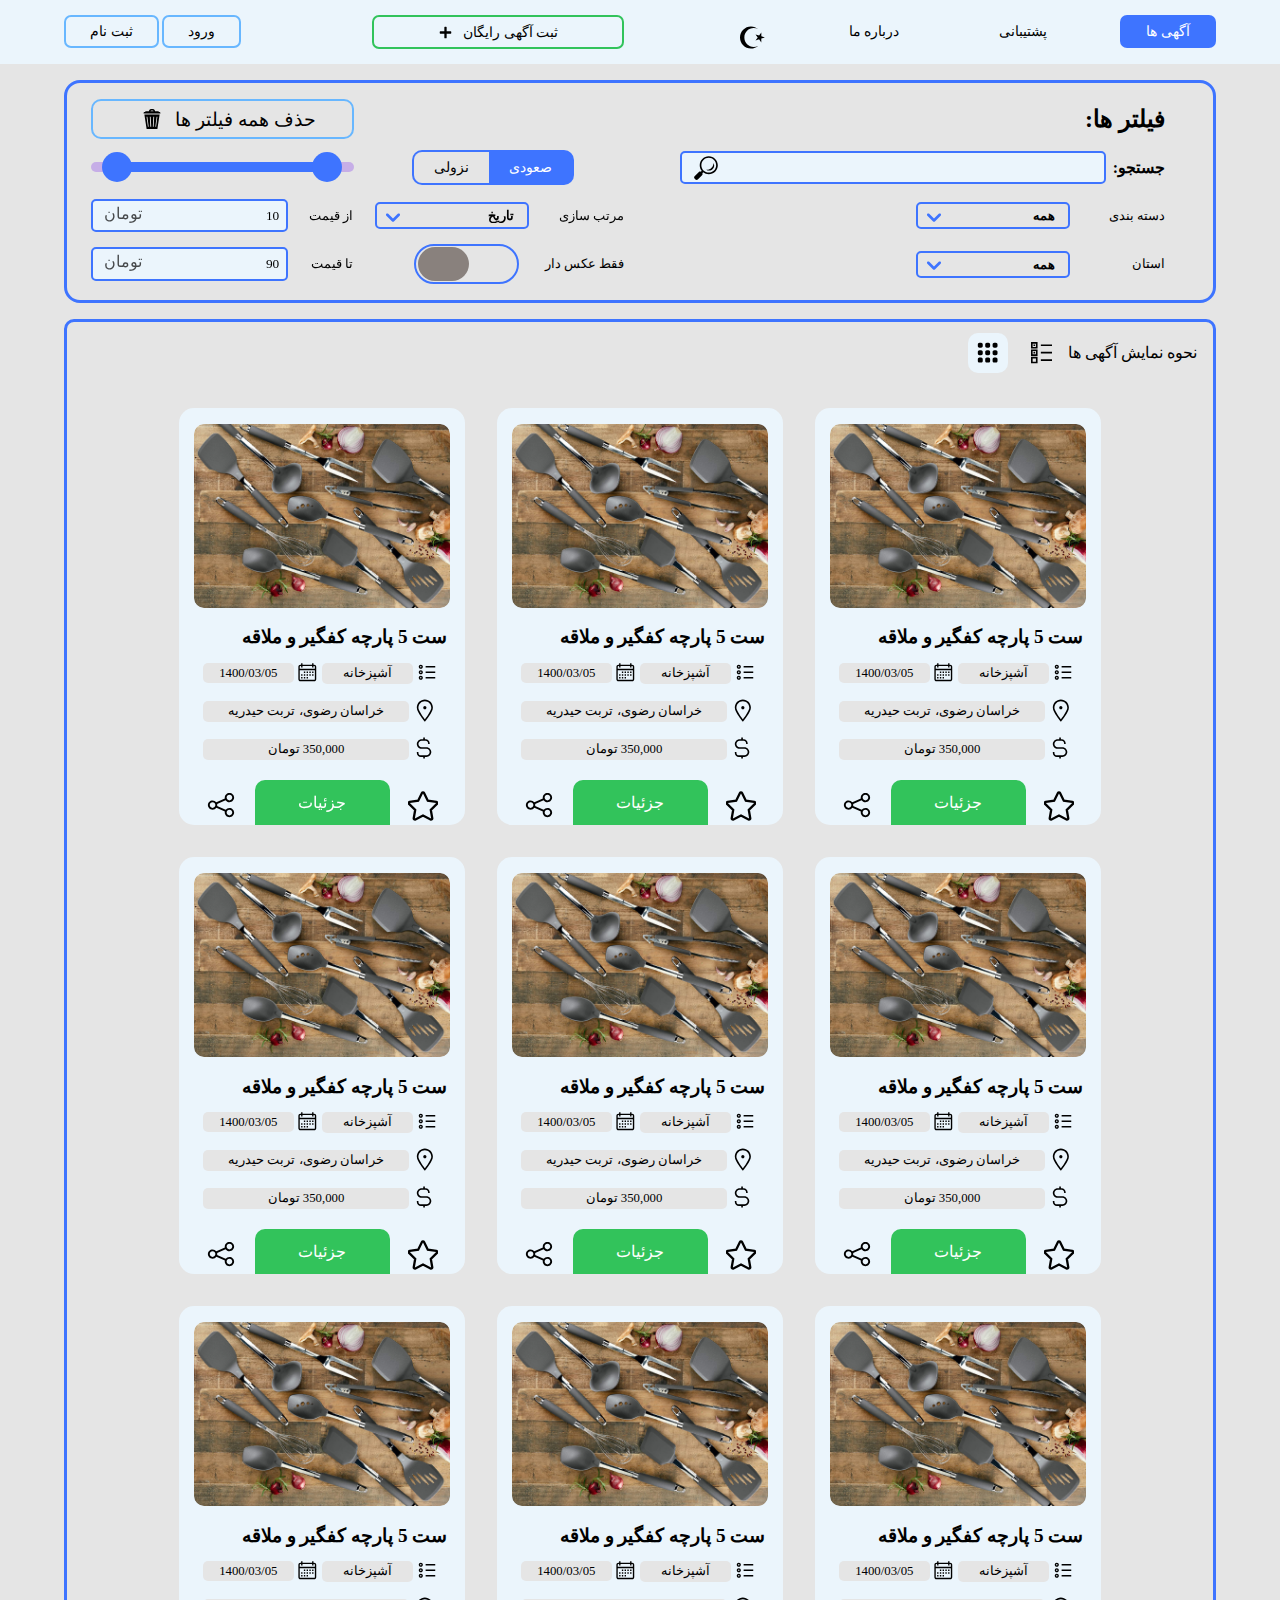
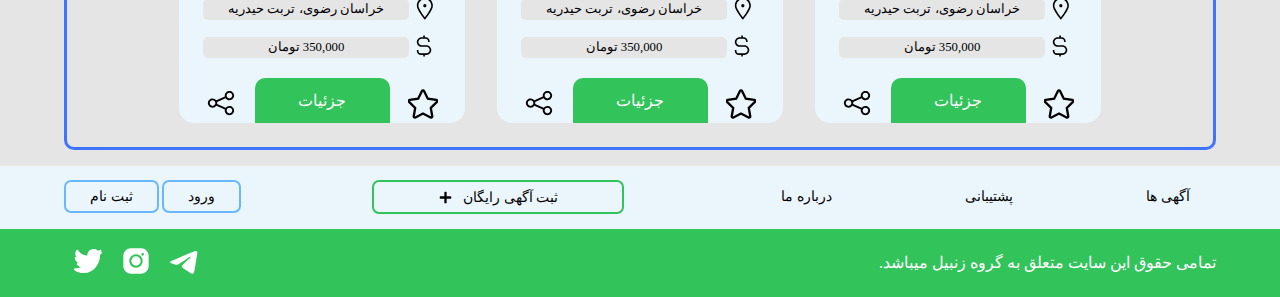
<file: html/Index.html>
<!DOCTYPE html>
<html lang="fa-IR">
<head>
    <meta charset="UTF-8">
    <meta http-equiv="X-UA-Compatible" content="IE=edge">
    <meta name="viewport" content="width=device-width, initial-scale=1.0">
    <link rel="stylesheet" href="../css/main.css">
    <link rel="stylesheet" href="../css/filter.css">
    <link rel="stylesheet" href="../css/Card.css">
    <title>آگهی ها</title>
</head>
<body>
    <nav>
        <div class="navigation">
            <Button id="menuExpander"> 
                <svg xmlns="http://www.w3.org/2000/svg" viewBox="0 0 26 26" width="30">
                    <path d="M0 4L0 6L26 6L26 4 Z M 0 12L0 14L26 14L26 12 Z M 0 20L0 22L26 22L26 20Z" />
                  </svg>
            </Button>
            <ul>
                <li><a href="Index.html" class="btn active">آگهی ها</a></li>
                <li><a href="support.html" class="btn">پشتیبانی</a></li>
                <li><a href="aboutus.html" class="btn">درباره ما</a></li>
                <li>
                    <button id="switchTheme">
                        <svg xmlns="http://www.w3.org/2000/svg" viewBox="0 0 26 26" width="25" class="moon">
                            <path d="M11.40625 1.96875C5.113281 1.96875 0 7.117188 0 13.46875C0 19.820313 5.113281 24.96875 11.40625 24.96875C14.332031 24.96875 16.984375 23.863281 19 22.03125C17.59375 22.832031 15.980469 23.28125 14.25 23.28125C8.882813 23.28125 4.53125 18.886719 4.53125 13.46875C4.53125 8.050781 8.882813 3.65625 14.25 3.65625C15.980469 3.65625 17.59375 4.105469 19 4.90625C16.980469 3.074219 14.332031 1.96875 11.40625 1.96875 Z M 22.1875 8.34375L19.875 11.5L16.15625 10.28125L18.4375 13.4375L16.125 16.625L19.84375 15.40625L22.15625 18.59375L22.15625 14.6875L25.90625 13.46875L22.1875 12.25Z"/>
                        </svg>
                        <svg xmlns="http://www.w3.org/2000/svg" viewBox="0 0 26 26" width="25" class="sun">
                            <path d="M12.90625 -0.03125C12.863281 -0.0234375 12.820313 -0.0117188 12.78125 0C12.316406 0.105469 11.988281 0.523438 12 1L12 4C11.996094 4.359375 12.183594 4.695313 12.496094 4.878906C12.808594 5.058594 13.191406 5.058594 13.503906 4.878906C13.816406 4.695313 14.003906 4.359375 14 4L14 1C14.011719 0.710938 13.894531 0.433594 13.6875 0.238281C13.476563 0.0390625 13.191406 -0.0585938 12.90625 -0.03125 Z M 6.84375 1.59375C6.511719 1.640625 6.226563 1.851563 6.082031 2.152344C5.9375 2.453125 5.953125 2.804688 6.125 3.09375L7.625 5.71875C7.902344 6.203125 8.515625 6.371094 9 6.09375C9.484375 5.816406 9.652344 5.203125 9.375 4.71875L7.875 2.09375C7.671875 1.726563 7.257813 1.527344 6.84375 1.59375 Z M 18.8125 1.59375C18.519531 1.648438 18.269531 1.832031 18.125 2.09375L16.625 4.71875C16.347656 5.203125 16.515625 5.816406 17 6.09375C17.484375 6.371094 18.097656 6.203125 18.375 5.71875L19.875 3.09375C20.066406 2.769531 20.058594 2.363281 19.851563 2.046875C19.648438 1.730469 19.28125 1.554688 18.90625 1.59375C18.875 1.59375 18.84375 1.59375 18.8125 1.59375 Z M 23.34375 5.96875C23.3125 5.976563 23.28125 5.988281 23.25 6C23.128906 6.019531 23.011719 6.0625 22.90625 6.125L20.28125 7.625C19.796875 7.902344 19.628906 8.515625 19.90625 9C20.183594 9.484375 20.796875 9.652344 21.28125 9.375L23.90625 7.875C24.375 7.675781 24.621094 7.160156 24.476563 6.671875C24.332031 6.183594 23.84375 5.878906 23.34375 5.96875 Z M 2.4375 6C2.003906 6.054688 1.660156 6.382813 1.578125 6.8125C1.5 7.242188 1.710938 7.671875 2.09375 7.875L4.71875 9.375C5.203125 9.652344 5.816406 9.484375 6.09375 9C6.371094 8.515625 6.203125 7.902344 5.71875 7.625L3.09375 6.125C2.894531 6.007813 2.664063 5.964844 2.4375 6 Z M 13 6C9.132813 6 6 9.132813 6 13C6 16.867188 9.132813 20 13 20C16.867188 20 20 16.867188 20 13C20 9.132813 16.867188 6 13 6 Z M 13 8C15.757813 8 18 10.242188 18 13C18 15.757813 15.757813 18 13 18C10.242188 18 8 15.757813 8 13C8 10.242188 10.242188 8 13 8 Z M 0.71875 12C0.167969 12.078125 -0.21875 12.589844 -0.140625 13.140625C-0.0625 13.691406 0.449219 14.078125 1 14L4 14C4.359375 14.003906 4.695313 13.816406 4.878906 13.503906C5.058594 13.191406 5.058594 12.808594 4.878906 12.496094C4.695313 12.183594 4.359375 11.996094 4 12L1 12C0.96875 12 0.9375 12 0.90625 12C0.875 12 0.84375 12 0.8125 12C0.78125 12 0.75 12 0.71875 12 Z M 21.71875 12C21.167969 12.078125 20.78125 12.589844 20.859375 13.140625C20.9375 13.691406 21.449219 14.078125 22 14L25 14C25.359375 14.003906 25.695313 13.816406 25.878906 13.503906C26.058594 13.191406 26.058594 12.808594 25.878906 12.496094C25.695313 12.183594 25.359375 11.996094 25 12L22 12C21.96875 12 21.9375 12 21.90625 12C21.875 12 21.84375 12 21.8125 12C21.78125 12 21.75 12 21.71875 12 Z M 5.15625 16.46875C5.125 16.476563 5.09375 16.488281 5.0625 16.5C4.941406 16.519531 4.824219 16.5625 4.71875 16.625L2.09375 18.125C1.609375 18.402344 1.441406 19.015625 1.71875 19.5C1.996094 19.984375 2.609375 20.152344 3.09375 19.875L5.71875 18.375C6.1875 18.175781 6.433594 17.660156 6.289063 17.171875C6.144531 16.683594 5.65625 16.378906 5.15625 16.46875 Z M 20.625 16.5C20.191406 16.554688 19.847656 16.882813 19.765625 17.3125C19.6875 17.742188 19.898438 18.171875 20.28125 18.375L22.90625 19.875C23.390625 20.152344 24.003906 19.984375 24.28125 19.5C24.558594 19.015625 24.390625 18.402344 23.90625 18.125L21.28125 16.625C21.082031 16.507813 20.851563 16.464844 20.625 16.5 Z M 8.3125 19.78125C8.019531 19.835938 7.769531 20.019531 7.625 20.28125L6.125 22.90625C5.847656 23.390625 6.015625 24.003906 6.5 24.28125C6.984375 24.558594 7.597656 24.390625 7.875 23.90625L9.375 21.28125C9.566406 20.957031 9.558594 20.550781 9.351563 20.234375C9.148438 19.917969 8.78125 19.742188 8.40625 19.78125C8.375 19.78125 8.34375 19.78125 8.3125 19.78125 Z M 17.34375 19.78125C17.011719 19.828125 16.726563 20.039063 16.582031 20.339844C16.4375 20.640625 16.453125 20.992188 16.625 21.28125L18.125 23.90625C18.402344 24.390625 19.015625 24.558594 19.5 24.28125C19.984375 24.003906 20.152344 23.390625 19.875 22.90625L18.375 20.28125C18.171875 19.914063 17.757813 19.714844 17.34375 19.78125 Z M 12.90625 20.96875C12.863281 20.976563 12.820313 20.988281 12.78125 21C12.316406 21.105469 11.988281 21.523438 12 22L12 25C11.996094 25.359375 12.183594 25.695313 12.496094 25.878906C12.808594 26.058594 13.191406 26.058594 13.503906 25.878906C13.816406 25.695313 14.003906 25.359375 14 25L14 22C14.011719 21.710938 13.894531 21.433594 13.6875 21.238281C13.476563 21.039063 13.191406 20.941406 12.90625 20.96875Z"/>
                        </svg>
                    </button>
                </li>
            </ul>
            <div id="menuContainer">
                <div class="main">
                    <ul>
                        <li><a href="Index.html" class="btn active">آگهی ها</a></li>
                        <hr>
                        <li><a href="support.html" class="btn">پشتیبانی</a></li>
                        <hr>
                        <li><a href="aboutus.html" class="btn">درباره ما</a></li>
                        <hr>
                        <li>
                            <button id="switchThemeMenu"> <span>حالت شب</span>
                                <svg xmlns="http://www.w3.org/2000/svg" viewBox="0 0 26 26" width="25" class="moon">
                                    <path d="M11.40625 1.96875C5.113281 1.96875 0 7.117188 0 13.46875C0 19.820313 5.113281 24.96875 11.40625 24.96875C14.332031 24.96875 16.984375 23.863281 19 22.03125C17.59375 22.832031 15.980469 23.28125 14.25 23.28125C8.882813 23.28125 4.53125 18.886719 4.53125 13.46875C4.53125 8.050781 8.882813 3.65625 14.25 3.65625C15.980469 3.65625 17.59375 4.105469 19 4.90625C16.980469 3.074219 14.332031 1.96875 11.40625 1.96875 Z M 22.1875 8.34375L19.875 11.5L16.15625 10.28125L18.4375 13.4375L16.125 16.625L19.84375 15.40625L22.15625 18.59375L22.15625 14.6875L25.90625 13.46875L22.1875 12.25Z"/>
                                </svg>
                                <svg xmlns="http://www.w3.org/2000/svg" viewBox="0 0 26 26" width="25" class="sun">
                                    <path d="M12.90625 -0.03125C12.863281 -0.0234375 12.820313 -0.0117188 12.78125 0C12.316406 0.105469 11.988281 0.523438 12 1L12 4C11.996094 4.359375 12.183594 4.695313 12.496094 4.878906C12.808594 5.058594 13.191406 5.058594 13.503906 4.878906C13.816406 4.695313 14.003906 4.359375 14 4L14 1C14.011719 0.710938 13.894531 0.433594 13.6875 0.238281C13.476563 0.0390625 13.191406 -0.0585938 12.90625 -0.03125 Z M 6.84375 1.59375C6.511719 1.640625 6.226563 1.851563 6.082031 2.152344C5.9375 2.453125 5.953125 2.804688 6.125 3.09375L7.625 5.71875C7.902344 6.203125 8.515625 6.371094 9 6.09375C9.484375 5.816406 9.652344 5.203125 9.375 4.71875L7.875 2.09375C7.671875 1.726563 7.257813 1.527344 6.84375 1.59375 Z M 18.8125 1.59375C18.519531 1.648438 18.269531 1.832031 18.125 2.09375L16.625 4.71875C16.347656 5.203125 16.515625 5.816406 17 6.09375C17.484375 6.371094 18.097656 6.203125 18.375 5.71875L19.875 3.09375C20.066406 2.769531 20.058594 2.363281 19.851563 2.046875C19.648438 1.730469 19.28125 1.554688 18.90625 1.59375C18.875 1.59375 18.84375 1.59375 18.8125 1.59375 Z M 23.34375 5.96875C23.3125 5.976563 23.28125 5.988281 23.25 6C23.128906 6.019531 23.011719 6.0625 22.90625 6.125L20.28125 7.625C19.796875 7.902344 19.628906 8.515625 19.90625 9C20.183594 9.484375 20.796875 9.652344 21.28125 9.375L23.90625 7.875C24.375 7.675781 24.621094 7.160156 24.476563 6.671875C24.332031 6.183594 23.84375 5.878906 23.34375 5.96875 Z M 2.4375 6C2.003906 6.054688 1.660156 6.382813 1.578125 6.8125C1.5 7.242188 1.710938 7.671875 2.09375 7.875L4.71875 9.375C5.203125 9.652344 5.816406 9.484375 6.09375 9C6.371094 8.515625 6.203125 7.902344 5.71875 7.625L3.09375 6.125C2.894531 6.007813 2.664063 5.964844 2.4375 6 Z M 13 6C9.132813 6 6 9.132813 6 13C6 16.867188 9.132813 20 13 20C16.867188 20 20 16.867188 20 13C20 9.132813 16.867188 6 13 6 Z M 13 8C15.757813 8 18 10.242188 18 13C18 15.757813 15.757813 18 13 18C10.242188 18 8 15.757813 8 13C8 10.242188 10.242188 8 13 8 Z M 0.71875 12C0.167969 12.078125 -0.21875 12.589844 -0.140625 13.140625C-0.0625 13.691406 0.449219 14.078125 1 14L4 14C4.359375 14.003906 4.695313 13.816406 4.878906 13.503906C5.058594 13.191406 5.058594 12.808594 4.878906 12.496094C4.695313 12.183594 4.359375 11.996094 4 12L1 12C0.96875 12 0.9375 12 0.90625 12C0.875 12 0.84375 12 0.8125 12C0.78125 12 0.75 12 0.71875 12 Z M 21.71875 12C21.167969 12.078125 20.78125 12.589844 20.859375 13.140625C20.9375 13.691406 21.449219 14.078125 22 14L25 14C25.359375 14.003906 25.695313 13.816406 25.878906 13.503906C26.058594 13.191406 26.058594 12.808594 25.878906 12.496094C25.695313 12.183594 25.359375 11.996094 25 12L22 12C21.96875 12 21.9375 12 21.90625 12C21.875 12 21.84375 12 21.8125 12C21.78125 12 21.75 12 21.71875 12 Z M 5.15625 16.46875C5.125 16.476563 5.09375 16.488281 5.0625 16.5C4.941406 16.519531 4.824219 16.5625 4.71875 16.625L2.09375 18.125C1.609375 18.402344 1.441406 19.015625 1.71875 19.5C1.996094 19.984375 2.609375 20.152344 3.09375 19.875L5.71875 18.375C6.1875 18.175781 6.433594 17.660156 6.289063 17.171875C6.144531 16.683594 5.65625 16.378906 5.15625 16.46875 Z M 20.625 16.5C20.191406 16.554688 19.847656 16.882813 19.765625 17.3125C19.6875 17.742188 19.898438 18.171875 20.28125 18.375L22.90625 19.875C23.390625 20.152344 24.003906 19.984375 24.28125 19.5C24.558594 19.015625 24.390625 18.402344 23.90625 18.125L21.28125 16.625C21.082031 16.507813 20.851563 16.464844 20.625 16.5 Z M 8.3125 19.78125C8.019531 19.835938 7.769531 20.019531 7.625 20.28125L6.125 22.90625C5.847656 23.390625 6.015625 24.003906 6.5 24.28125C6.984375 24.558594 7.597656 24.390625 7.875 23.90625L9.375 21.28125C9.566406 20.957031 9.558594 20.550781 9.351563 20.234375C9.148438 19.917969 8.78125 19.742188 8.40625 19.78125C8.375 19.78125 8.34375 19.78125 8.3125 19.78125 Z M 17.34375 19.78125C17.011719 19.828125 16.726563 20.039063 16.582031 20.339844C16.4375 20.640625 16.453125 20.992188 16.625 21.28125L18.125 23.90625C18.402344 24.390625 19.015625 24.558594 19.5 24.28125C19.984375 24.003906 20.152344 23.390625 19.875 22.90625L18.375 20.28125C18.171875 19.914063 17.757813 19.714844 17.34375 19.78125 Z M 12.90625 20.96875C12.863281 20.976563 12.820313 20.988281 12.78125 21C12.316406 21.105469 11.988281 21.523438 12 22L12 25C11.996094 25.359375 12.183594 25.695313 12.496094 25.878906C12.808594 26.058594 13.191406 26.058594 13.503906 25.878906C13.816406 25.695313 14.003906 25.359375 14 25L14 22C14.011719 21.710938 13.894531 21.433594 13.6875 21.238281C13.476563 21.039063 13.191406 20.941406 12.90625 20.96875Z"/>
                                </svg>
                            </button>
                        </li>
                    </ul>
                </div>
            </div>
            <a href="send-advertise.html" class="sendAdv btn">
                <span>ثبت آگهی رایگان</span>
                <svg xmlns="http://www.w3.org/2000/svg" viewBox="0 0 26 26" width="15">
                    <path d="M12 3C11.398438 3 11 3.398438 11 4L11 11L4 11C3.398438 11 3 11.398438 3 12L3 14C3 14.601563 3.398438 15 4 15L11 15L11 22C11 22.601563 11.398438 23 12 23L14 23C14.601563 23 15 22.601563 15 22L15 15L22 15C22.601563 15 23 14.601563 23 14L23 12C23 11.398438 22.601563 11 22 11L15 11L15 4C15 3.398438 14.601563 3 14 3Z"/>
                </svg>
            </a>
            <div class="account">
                <a href="login.html" class="login btn">ورود</a>
                <a href="signup.html" class="signup btn">ثبت نام</a>
            </div>
        </div>
    </nav>

    <div id="filterToggler"> 
        <span>فیلتر ها</span>
        <svg xmlns="http://www.w3.org/2000/svg" viewBox="0 0 24 24">
            <path d="M12,14.071L8.179,10.25c-0.414-0.414-1.086-0.414-1.5,0l0,0c-0.414,0.414-0.414,1.086,0,1.5l4.614,4.614 c0.391,0.391,1.024,0.391,1.414,0l4.614-4.614c0.414-0.414,0.414-1.086,0-1.5v0c-0.414-0.414-1.086-0.414-1.5,0L12,14.071z"/>
        </svg>
    </div>

    <section class="FilterBox">

        <main>
            <!-- Row 1 -->
            <section >
                <h5>فیلتر ها:</h5>

                <div class="filters">
                </div>
            </section>

            <button id="deleteAllFilters" onclick="removeAllFilters()">
                <span>حذف همه فیلتر ها </span>
                <svg xmlns="http://www.w3.org/2000/svg" viewBox="0 0 26 26" width=30>
                    <path d="M12.1875 -0.03125C10.472656 -0.03125 9.097656 1.3125 9 3L5 3C4.398438 3 4 3.398438 4 4L3.59375 4C2.695313 4 2 4.695313 2 5.59375L2 6L24 6L24 5.59375C24 4.695313 23.304688 4 22.40625 4L22 4C22 3.398438 21.601563 3 21 3L17 3C16.902344 1.3125 15.527344 -0.03125 13.8125 -0.03125 Z M 12.1875 2.03125L13.8125 2.03125C14.367188 2.03125 14.839844 2.464844 14.9375 3L11.0625 3C11.160156 2.464844 11.632813 2.03125 12.1875 2.03125 Z M 3.09375 7L6 26L20 26L22.90625 7 Z M 5.90625 10L7 10L8.6875 23L7.6875 23 Z M 10.1875 10L11.3125 10L12 23L10.8125 23 Z M 14.6875 10L15.8125 10L15.1875 23L14.09375 23 Z M 19 10L20 10L18.3125 23L17.3125 23Z"/>
                  </svg>
            </button>

            <!-- Row 2 -->
            <div class="searchBox">
                <h6>جستجو:</h6>
                <div>
                    <label for="searchInput">
                        <svg xmlns="http://www.w3.org/2000/svg" viewBox="0 0 26 26" transform="scale(-1,1)" width="30">
                            <path d="M10 0.1875C4.578125 0.1875 0.1875 4.578125 0.1875 10C0.1875 15.421875 4.578125 19.8125 10 19.8125C12.289063 19.8125 14.394531 19.003906 16.0625 17.6875L16.9375 18.5625C16.570313 19.253906 16.699219 20.136719 17.28125 20.71875L21.875 25.34375C22.589844 26.058594 23.753906 26.058594 24.46875 25.34375L25.34375 24.46875C26.058594 23.753906 26.058594 22.589844 25.34375 21.875L20.71875 17.28125C20.132813 16.695313 19.253906 16.59375 18.5625 16.96875L17.6875 16.09375C19.011719 14.421875 19.8125 12.300781 19.8125 10C19.8125 4.578125 15.421875 0.1875 10 0.1875 Z M 10 2C14.417969 2 18 5.582031 18 10C18 14.417969 14.417969 18 10 18C5.582031 18 2 14.417969 2 10C2 5.582031 5.582031 2 10 2 Z M 4.9375 7.46875C4.421875 8.304688 4.125 9.289063 4.125 10.34375C4.125 13.371094 6.566406 15.8125 9.59375 15.8125C10.761719 15.8125 11.859375 15.433594 12.75 14.8125C12.511719 14.839844 12.246094 14.84375 12 14.84375C8.085938 14.84375 4.9375 11.695313 4.9375 7.78125C4.9375 7.675781 4.933594 7.574219 4.9375 7.46875Z" />
                          </svg>
                    </label>
                    <input type="text" name="searchInput">
                </div>
            </div>

            <div class="orderBy">
                <div class="AscendingOrder">
                    <input id="Ascending" name="orderBy" type="radio" value="Ascending" checked>
                    <label for="Ascending">صعودی</label>
                </div>
                <div class="DescendingOrder">
                    <input id="Descending" name="orderBy" type="radio" value="Descending">
                    <label for="Descending">نزولی</label>
                </div>
            </div>

            <div class="priceRangeSlider">
                <input type="range" id="input-left" min="0" max="100" value="10">
                <input type="range" id="input-right" min="0" max="100" value="90">

                <div class="slider">
                    <div class="track"></div>
                    <div class="range"></div>
                    <div class="thumb left"></div>
                    <div class="thumb right"></div>
                </div>
            </div>

            <!-- Row 3 -->
            <div class="AdvertiseGroup dropdown">
                <label for="advGroup">دسته بندی</label>
                <select name="advGroup" id="advGroup">
                    <option value="">همه</option>
                    <option value="car">وسیله نقلیه</option>
                    <option value="utils">لوازم خانگی</option>
                </select>
                <svg xmlns="http://www.w3.org/2000/svg" viewBox="0 0 24 24">
                    <path d="M12,14.071L8.179,10.25c-0.414-0.414-1.086-0.414-1.5,0l0,0c-0.414,0.414-0.414,1.086,0,1.5l4.614,4.614 c0.391,0.391,1.024,0.391,1.414,0l4.614-4.614c0.414-0.414,0.414-1.086,0-1.5v0c-0.414-0.414-1.086-0.414-1.5,0L12,14.071z"/>
                </svg>
            </div>

            <div class="AdvertiseSubGroup hidden dropdown">
                <label for="advSubGroup">دسته بندی</label>
                <select name="advSubGroup" id="advSubGroup">
                    <option value="">همه</option>
                    <option value="car">وسیله نقلیه</option>
                    <option value="utils">لوازم خانگی</option>
                </select>
                <svg xmlns="http://www.w3.org/2000/svg" viewBox="0 0 24 24">
                    <path d="M12,14.071L8.179,10.25c-0.414-0.414-1.086-0.414-1.5,0l0,0c-0.414,0.414-0.414,1.086,0,1.5l4.614,4.614 c0.391,0.391,1.024,0.391,1.414,0l4.614-4.614c0.414-0.414,0.414-1.086,0-1.5v0c-0.414-0.414-1.086-0.414-1.5,0L12,14.071z"/>
                </svg>
            </div>

            <div class="AdvertiseOrder dropdown">
                <label for="advOrder">مرتب سازی</label>
                <select name="advOrder" id="advOrder">
                    <option value="date">تاریخ</option>
                    <option value="price">قیمت</option>
                </select>
                <svg xmlns="http://www.w3.org/2000/svg" viewBox="0 0 24 24">
                    <path d="M12,14.071L8.179,10.25c-0.414-0.414-1.086-0.414-1.5,0l0,0c-0.414,0.414-0.414,1.086,0,1.5l4.614,4.614 c0.391,0.391,1.024,0.391,1.414,0l4.614-4.614c0.414-0.414,0.414-1.086,0-1.5v0c-0.414-0.414-1.086-0.414-1.5,0L12,14.071z"/>
                </svg>
            </div>

            <div class="fromPrice numeric">
                <label for="fromPrice">از قیمت</label>
                <input type="number" name="fromPrice" id="formPrice">
                <span>تومان</span>
            </div>

            <!-- Row 4 -->
            <div class="Ostan dropdown ir-select">
                <label for="ostan">استان</label>
                <select name="ostan" id="ostan" class="ir-province">
                    <option value="">همه</option>
                </select>
                <svg xmlns="http://www.w3.org/2000/svg" viewBox="0 0 24 24">
                    <path d="M12,14.071L8.179,10.25c-0.414-0.414-1.086-0.414-1.5,0l0,0c-0.414,0.414-0.414,1.086,0,1.5l4.614,4.614 c0.391,0.391,1.024,0.391,1.414,0l4.614-4.614c0.414-0.414,0.414-1.086,0-1.5v0c-0.414-0.414-1.086-0.414-1.5,0L12,14.071z"/>
                </svg>
            </div>

            <div class="Shahrestan hidden dropdown ir-select">
                <label for="shahrestan">شهرستان</label>
                <select name="shahrestan" id="shahrestan" class="ir-city">
                    <option value="price" selected>همه</option>
                </select>
                <svg xmlns="http://www.w3.org/2000/svg" viewBox="0 0 24 24">
                    <path d="M12,14.071L8.179,10.25c-0.414-0.414-1.086-0.414-1.5,0l0,0c-0.414,0.414-0.414,1.086,0,1.5l4.614,4.614 c0.391,0.391,1.024,0.391,1.414,0l4.614-4.614c0.414-0.414,0.414-1.086,0-1.5v0c-0.414-0.414-1.086-0.414-1.5,0L12,14.071z"/>
                </svg>
            </div>

            <div class="justWithImage">
                <label for="justWithImage">فقط عکس دار</label>
                <input type="checkbox" name="justWithImage">
            </div>

            <div class="toPrice numeric">
                <label for="toPrice">تا قیمت</label>
                <input type="number" name="toPrice" id="toPrice">
                <span>تومان</span>
            </div>

        </main>
    </section>

    <section class="container">
        <div class="showStyle">
            <span>
                نحوه نمایش آگهی ها
            </span>
            <button id="listStyle">
                <svg xmlns="http://www.w3.org/2000/svg" viewBox="0 0 26 26">
                    <path d="M0 0L0 8L8 8L8 0 Z M 2 2L6 2L6 6L2 6 Z M 3 3L3 5L5 5L5 3 Z M 12 3L12 5L26 5L26 3 Z M 0 9L0 17L8 17L8 9 Z M 2 11L6 11L6 15L2 15 Z M 3 12L3 14L5 14L5 12 Z M 12 12L12 14L26 14L26 12 Z M 0 18L0 26L8 26L8 18 Z M 2 20L6 20L6 24L2 24 Z M 12 21L12 23L26 23L26 21Z" />
                  </svg>
            </button>
            <button id="gridStyle" class="active">
                <svg xmlns="http://www.w3.org/2000/svg" viewBox="0 0 26 26">
                    <path d="M3 1C1.898438 1 1 1.898438 1 3L1 5C1 6.101563 1.898438 7 3 7L5 7C6.101563 7 7 6.101563 7 5L7 3C7 1.898438 6.101563 1 5 1 Z M 12 1C10.898438 1 10 1.898438 10 3L10 5C10 6.101563 10.898438 7 12 7L14 7C15.101563 7 16 6.101563 16 5L16 3C16 1.898438 15.101563 1 14 1 Z M 21 1C19.898438 1 19 1.898438 19 3L19 5C19 6.101563 19.898438 7 21 7L23 7C24.101563 7 25 6.101563 25 5L25 3C25 1.898438 24.101563 1 23 1 Z M 3 10C1.898438 10 1 10.898438 1 12L1 14C1 15.101563 1.898438 16 3 16L5 16C6.101563 16 7 15.101563 7 14L7 12C7 10.898438 6.101563 10 5 10 Z M 12 10C10.898438 10 10 10.898438 10 12L10 14C10 15.101563 10.898438 16 12 16L14 16C15.101563 16 16 15.101563 16 14L16 12C16 10.898438 15.101563 10 14 10 Z M 21 10C19.898438 10 19 10.898438 19 12L19 14C19 15.101563 19.898438 16 21 16L23 16C24.101563 16 25 15.101563 25 14L25 12C25 10.898438 24.101563 10 23 10 Z M 3 19C1.898438 19 1 19.898438 1 21L1 23C1 24.101563 1.898438 25 3 25L5 25C6.101563 25 7 24.101563 7 23L7 21C7 19.898438 6.101563 19 5 19 Z M 12 19C10.898438 19 10 19.898438 10 21L10 23C10 24.101563 10.898438 25 12 25L14 25C15.101563 25 16 24.101563 16 23L16 21C16 19.898438 15.101563 19 14 19 Z M 21 19C19.898438 19 19 19.898438 19 21L19 23C19 24.101563 19.898438 25 21 25L23 25C24.101563 25 25 24.101563 25 23L25 21C25 19.898438 24.101563 19 23 19Z"/>
                  </svg>
            </button>
        </div>

        <div class="cards list">
            <div class="card">
                <a href="single.html" class="thumbnail"><img src="../Images/img1.png" alt="advImage"></a>
                <a href="single.html" class="topic">ست 5 پارچه کفگیر و ملاقه</a>
                <div class="information">
                    <div>
                        <span>تاریخ:</span>
                        <strong>1400/03/05</strong>
                    </div>
                    <div>
                        <span>دسته بندی:</span>
                        <strong>آشپزخانه</strong>
                    </div>
                    <div>
                        <span>موقعیت:</span>
                        <strong>خراسان رضوی، تربت حیدریه</strong>
                    </div>
                </div>

                <div class="buttons">
                    <button id="point">
                        <svg xmlns="http://www.w3.org/2000/svg" viewBox="0 0 26 26">
                            <path d="M25.324219 10.136719C25.210938 9.777344 24.894531 9.511719 24.519531 9.457031L17.179688 8.390625L13.894531 1.738281C13.558594 1.058594 12.441406 1.058594 12.101563 1.738281L8.820313 8.390625L1.480469 9.457031C1.105469 9.511719 0.789063 9.773438 0.671875 10.136719C0.554688 10.5 0.652344 10.898438 0.925781 11.160156L6.238281 16.339844L4.984375 23.648438C4.921875 24.023438 5.074219 24.40625 5.382813 24.628906C5.691406 24.851563 6.097656 24.882813 6.433594 24.703125L13 21.253906L19.5625 24.703125C19.710938 24.78125 19.871094 24.816406 20.03125 24.816406C20.238281 24.816406 20.441406 24.753906 20.617188 24.628906C20.925781 24.402344 21.078125 24.023438 21.015625 23.648438L19.761719 16.339844L25.074219 11.160156C25.347656 10.894531 25.441406 10.5 25.324219 10.136719Z"/>
                        </svg>
                    </button>
                    <button id="share">
                        <svg xmlns="http://www.w3.org/2000/svg" viewBox="0 0 16 16">
                            <path d="M12.5 1C11.125 1 10 2.125 10 3.5C10 3.671875 10.019531 3.835938 10.050781 4L5.519531 6.039063C5.0625 5.414063 4.328125 5 3.5 5C2.125 5 1 6.125 1 7.5C1 8.875 2.125 10 3.5 10C4.332031 10 5.074219 9.582031 5.527344 8.949219L10.0625 10.964844C10.023438 11.136719 10 11.316406 10 11.5C10 12.875 11.125 14 12.5 14C13.875 14 15 12.875 15 11.5C15 10.125 13.875 9 12.5 9C11.667969 9 10.925781 9.417969 10.472656 10.050781L5.9375 8.039063C5.976563 7.863281 6 7.683594 6 7.5C6 7.3125 5.976563 7.128906 5.9375 6.953125L10.445313 4.914063C10.898438 5.570313 11.652344 6 12.5 6C13.875 6 15 4.875 15 3.5C15 2.125 13.875 1 12.5 1 Z M 12.5 2C13.335938 2 14 2.664063 14 3.5C14 4.335938 13.335938 5 12.5 5C11.664063 5 11 4.335938 11 3.5C11 2.664063 11.664063 2 12.5 2 Z M 3.5 6C4.335938 6 5 6.664063 5 7.5C5 8.335938 4.335938 9 3.5 9C2.664063 9 2 8.335938 2 7.5C2 6.664063 2.664063 6 3.5 6 Z M 12.5 10C13.335938 10 14 10.664063 14 11.5C14 12.335938 13.335938 13 12.5 13C11.664063 13 11 12.335938 11 11.5C11 10.664063 11.664063 10 12.5 10Z" />
                        </svg>
                    </button>
                </div>

                <a href="single.html" class="seeDetails">
                    <span>جزئیات</span>
                    <svg xmlns="http://www.w3.org/2000/svg" viewBox="0 0 16 16">
                        <path d="M8 1C6.902344 1 6 1.902344 6 3C6 4.097656 6.902344 5 8 5C9.097656 5 10 4.097656 10 3C10 1.902344 9.097656 1 8 1 Z M 8 2C8.558594 2 9 2.441406 9 3C9 3.558594 8.558594 4 8 4C7.441406 4 7 3.558594 7 3C7 2.441406 7.441406 2 8 2 Z M 5 6L5 7L6 7L6 13L5 13L5 14L11 14L11 13L10 13L10 7.5C10 6.675781 9.324219 6 8.5 6 Z M 7 7L8.5 7C8.78125 7 9 7.21875 9 7.5L9 13L7 13Z" />
                    </svg>
                </a>

                <div class="price">
                    <span>350,000 تومان</span>
                </div>

            </div>
            <div class="card">
                <a href="single.html" class="thumbnail"><img src="../Images/img1.png" alt="advImage"></a>
                <a href="single.html" class="topic">ست 5 پارچه کفگیر و ملاقه</a>
                <div class="information">
                    <div>
                        <span>تاریخ:</span>
                        <strong>1400/03/05</strong>
                    </div>
                    <div>
                        <span>دسته بندی:</span>
                        <strong>آشپزخانه</strong>
                    </div>
                    <div>
                        <span>موقعیت:</span>
                        <strong>خراسان رضوی، تربت حیدریه</strong>
                    </div>
                </div>

                <div class="buttons">
                    <button id="point">
                        <svg xmlns="http://www.w3.org/2000/svg" viewBox="0 0 26 26">
                            <path d="M25.324219 10.136719C25.210938 9.777344 24.894531 9.511719 24.519531 9.457031L17.179688 8.390625L13.894531 1.738281C13.558594 1.058594 12.441406 1.058594 12.101563 1.738281L8.820313 8.390625L1.480469 9.457031C1.105469 9.511719 0.789063 9.773438 0.671875 10.136719C0.554688 10.5 0.652344 10.898438 0.925781 11.160156L6.238281 16.339844L4.984375 23.648438C4.921875 24.023438 5.074219 24.40625 5.382813 24.628906C5.691406 24.851563 6.097656 24.882813 6.433594 24.703125L13 21.253906L19.5625 24.703125C19.710938 24.78125 19.871094 24.816406 20.03125 24.816406C20.238281 24.816406 20.441406 24.753906 20.617188 24.628906C20.925781 24.402344 21.078125 24.023438 21.015625 23.648438L19.761719 16.339844L25.074219 11.160156C25.347656 10.894531 25.441406 10.5 25.324219 10.136719Z"/>
                        </svg>
                    </button>
                    <button id="share">
                        <svg xmlns="http://www.w3.org/2000/svg" viewBox="0 0 16 16">
                            <path d="M12.5 1C11.125 1 10 2.125 10 3.5C10 3.671875 10.019531 3.835938 10.050781 4L5.519531 6.039063C5.0625 5.414063 4.328125 5 3.5 5C2.125 5 1 6.125 1 7.5C1 8.875 2.125 10 3.5 10C4.332031 10 5.074219 9.582031 5.527344 8.949219L10.0625 10.964844C10.023438 11.136719 10 11.316406 10 11.5C10 12.875 11.125 14 12.5 14C13.875 14 15 12.875 15 11.5C15 10.125 13.875 9 12.5 9C11.667969 9 10.925781 9.417969 10.472656 10.050781L5.9375 8.039063C5.976563 7.863281 6 7.683594 6 7.5C6 7.3125 5.976563 7.128906 5.9375 6.953125L10.445313 4.914063C10.898438 5.570313 11.652344 6 12.5 6C13.875 6 15 4.875 15 3.5C15 2.125 13.875 1 12.5 1 Z M 12.5 2C13.335938 2 14 2.664063 14 3.5C14 4.335938 13.335938 5 12.5 5C11.664063 5 11 4.335938 11 3.5C11 2.664063 11.664063 2 12.5 2 Z M 3.5 6C4.335938 6 5 6.664063 5 7.5C5 8.335938 4.335938 9 3.5 9C2.664063 9 2 8.335938 2 7.5C2 6.664063 2.664063 6 3.5 6 Z M 12.5 10C13.335938 10 14 10.664063 14 11.5C14 12.335938 13.335938 13 12.5 13C11.664063 13 11 12.335938 11 11.5C11 10.664063 11.664063 10 12.5 10Z" />
                        </svg>
                    </button>
                </div>

                <a href="single.html" class="seeDetails">
                    <span>جزئیات</span>
                    <svg xmlns="http://www.w3.org/2000/svg" viewBox="0 0 16 16">
                        <path d="M8 1C6.902344 1 6 1.902344 6 3C6 4.097656 6.902344 5 8 5C9.097656 5 10 4.097656 10 3C10 1.902344 9.097656 1 8 1 Z M 8 2C8.558594 2 9 2.441406 9 3C9 3.558594 8.558594 4 8 4C7.441406 4 7 3.558594 7 3C7 2.441406 7.441406 2 8 2 Z M 5 6L5 7L6 7L6 13L5 13L5 14L11 14L11 13L10 13L10 7.5C10 6.675781 9.324219 6 8.5 6 Z M 7 7L8.5 7C8.78125 7 9 7.21875 9 7.5L9 13L7 13Z" />
                    </svg>
                </a>

                <div class="price">
                    <span>350,000 تومان</span>
                </div>

            </div>
            <div class="card">
                <a href="single.html" class="thumbnail"><img src="../Images/img1.png" alt="advImage"></a>
                <a href="single.html" class="topic">ست 5 پارچه کفگیر و ملاقه</a>
                <div class="information">
                    <div>
                        <span>تاریخ:</span>
                        <strong>1400/03/05</strong>
                    </div>
                    <div>
                        <span>دسته بندی:</span>
                        <strong>آشپزخانه</strong>
                    </div>
                    <div>
                        <span>موقعیت:</span>
                        <strong>خراسان رضوی، تربت حیدریه</strong>
                    </div>
                </div>

                <div class="buttons">
                    <button id="point">
                        <svg xmlns="http://www.w3.org/2000/svg" viewBox="0 0 26 26">
                            <path d="M25.324219 10.136719C25.210938 9.777344 24.894531 9.511719 24.519531 9.457031L17.179688 8.390625L13.894531 1.738281C13.558594 1.058594 12.441406 1.058594 12.101563 1.738281L8.820313 8.390625L1.480469 9.457031C1.105469 9.511719 0.789063 9.773438 0.671875 10.136719C0.554688 10.5 0.652344 10.898438 0.925781 11.160156L6.238281 16.339844L4.984375 23.648438C4.921875 24.023438 5.074219 24.40625 5.382813 24.628906C5.691406 24.851563 6.097656 24.882813 6.433594 24.703125L13 21.253906L19.5625 24.703125C19.710938 24.78125 19.871094 24.816406 20.03125 24.816406C20.238281 24.816406 20.441406 24.753906 20.617188 24.628906C20.925781 24.402344 21.078125 24.023438 21.015625 23.648438L19.761719 16.339844L25.074219 11.160156C25.347656 10.894531 25.441406 10.5 25.324219 10.136719Z"/>
                        </svg>
                    </button>
                    <button id="share">
                        <svg xmlns="http://www.w3.org/2000/svg" viewBox="0 0 16 16">
                            <path d="M12.5 1C11.125 1 10 2.125 10 3.5C10 3.671875 10.019531 3.835938 10.050781 4L5.519531 6.039063C5.0625 5.414063 4.328125 5 3.5 5C2.125 5 1 6.125 1 7.5C1 8.875 2.125 10 3.5 10C4.332031 10 5.074219 9.582031 5.527344 8.949219L10.0625 10.964844C10.023438 11.136719 10 11.316406 10 11.5C10 12.875 11.125 14 12.5 14C13.875 14 15 12.875 15 11.5C15 10.125 13.875 9 12.5 9C11.667969 9 10.925781 9.417969 10.472656 10.050781L5.9375 8.039063C5.976563 7.863281 6 7.683594 6 7.5C6 7.3125 5.976563 7.128906 5.9375 6.953125L10.445313 4.914063C10.898438 5.570313 11.652344 6 12.5 6C13.875 6 15 4.875 15 3.5C15 2.125 13.875 1 12.5 1 Z M 12.5 2C13.335938 2 14 2.664063 14 3.5C14 4.335938 13.335938 5 12.5 5C11.664063 5 11 4.335938 11 3.5C11 2.664063 11.664063 2 12.5 2 Z M 3.5 6C4.335938 6 5 6.664063 5 7.5C5 8.335938 4.335938 9 3.5 9C2.664063 9 2 8.335938 2 7.5C2 6.664063 2.664063 6 3.5 6 Z M 12.5 10C13.335938 10 14 10.664063 14 11.5C14 12.335938 13.335938 13 12.5 13C11.664063 13 11 12.335938 11 11.5C11 10.664063 11.664063 10 12.5 10Z" />
                        </svg>
                    </button>
                </div>

                <a href="single.html" class="seeDetails">
                    <span>جزئیات</span>
                    <svg xmlns="http://www.w3.org/2000/svg" viewBox="0 0 16 16">
                        <path d="M8 1C6.902344 1 6 1.902344 6 3C6 4.097656 6.902344 5 8 5C9.097656 5 10 4.097656 10 3C10 1.902344 9.097656 1 8 1 Z M 8 2C8.558594 2 9 2.441406 9 3C9 3.558594 8.558594 4 8 4C7.441406 4 7 3.558594 7 3C7 2.441406 7.441406 2 8 2 Z M 5 6L5 7L6 7L6 13L5 13L5 14L11 14L11 13L10 13L10 7.5C10 6.675781 9.324219 6 8.5 6 Z M 7 7L8.5 7C8.78125 7 9 7.21875 9 7.5L9 13L7 13Z" />
                    </svg>
                </a>

                <div class="price">
                    <span>350,000 تومان</span>
                </div>

            </div>
            <div class="card">
                <a href="single.html" class="thumbnail"><img src="../Images/img1.png" alt="advImage"></a>
                <a href="single.html" class="topic">ست 5 پارچه کفگیر و ملاقه</a>
                <div class="information">
                    <div>
                        <span>تاریخ:</span>
                        <strong>1400/03/05</strong>
                    </div>
                    <div>
                        <span>دسته بندی:</span>
                        <strong>آشپزخانه</strong>
                    </div>
                    <div>
                        <span>موقعیت:</span>
                        <strong>خراسان رضوی، تربت حیدریه</strong>
                    </div>
                </div>

                <div class="buttons">
                    <button id="point">
                        <svg xmlns="http://www.w3.org/2000/svg" viewBox="0 0 26 26">
                            <path d="M25.324219 10.136719C25.210938 9.777344 24.894531 9.511719 24.519531 9.457031L17.179688 8.390625L13.894531 1.738281C13.558594 1.058594 12.441406 1.058594 12.101563 1.738281L8.820313 8.390625L1.480469 9.457031C1.105469 9.511719 0.789063 9.773438 0.671875 10.136719C0.554688 10.5 0.652344 10.898438 0.925781 11.160156L6.238281 16.339844L4.984375 23.648438C4.921875 24.023438 5.074219 24.40625 5.382813 24.628906C5.691406 24.851563 6.097656 24.882813 6.433594 24.703125L13 21.253906L19.5625 24.703125C19.710938 24.78125 19.871094 24.816406 20.03125 24.816406C20.238281 24.816406 20.441406 24.753906 20.617188 24.628906C20.925781 24.402344 21.078125 24.023438 21.015625 23.648438L19.761719 16.339844L25.074219 11.160156C25.347656 10.894531 25.441406 10.5 25.324219 10.136719Z"/>
                        </svg>
                    </button>
                    <button id="share">
                        <svg xmlns="http://www.w3.org/2000/svg" viewBox="0 0 16 16">
                            <path d="M12.5 1C11.125 1 10 2.125 10 3.5C10 3.671875 10.019531 3.835938 10.050781 4L5.519531 6.039063C5.0625 5.414063 4.328125 5 3.5 5C2.125 5 1 6.125 1 7.5C1 8.875 2.125 10 3.5 10C4.332031 10 5.074219 9.582031 5.527344 8.949219L10.0625 10.964844C10.023438 11.136719 10 11.316406 10 11.5C10 12.875 11.125 14 12.5 14C13.875 14 15 12.875 15 11.5C15 10.125 13.875 9 12.5 9C11.667969 9 10.925781 9.417969 10.472656 10.050781L5.9375 8.039063C5.976563 7.863281 6 7.683594 6 7.5C6 7.3125 5.976563 7.128906 5.9375 6.953125L10.445313 4.914063C10.898438 5.570313 11.652344 6 12.5 6C13.875 6 15 4.875 15 3.5C15 2.125 13.875 1 12.5 1 Z M 12.5 2C13.335938 2 14 2.664063 14 3.5C14 4.335938 13.335938 5 12.5 5C11.664063 5 11 4.335938 11 3.5C11 2.664063 11.664063 2 12.5 2 Z M 3.5 6C4.335938 6 5 6.664063 5 7.5C5 8.335938 4.335938 9 3.5 9C2.664063 9 2 8.335938 2 7.5C2 6.664063 2.664063 6 3.5 6 Z M 12.5 10C13.335938 10 14 10.664063 14 11.5C14 12.335938 13.335938 13 12.5 13C11.664063 13 11 12.335938 11 11.5C11 10.664063 11.664063 10 12.5 10Z" />
                        </svg>
                    </button>
                </div>

                <a href="single.html" class="seeDetails">
                    <span>جزئیات</span>
                    <svg xmlns="http://www.w3.org/2000/svg" viewBox="0 0 16 16">
                        <path d="M8 1C6.902344 1 6 1.902344 6 3C6 4.097656 6.902344 5 8 5C9.097656 5 10 4.097656 10 3C10 1.902344 9.097656 1 8 1 Z M 8 2C8.558594 2 9 2.441406 9 3C9 3.558594 8.558594 4 8 4C7.441406 4 7 3.558594 7 3C7 2.441406 7.441406 2 8 2 Z M 5 6L5 7L6 7L6 13L5 13L5 14L11 14L11 13L10 13L10 7.5C10 6.675781 9.324219 6 8.5 6 Z M 7 7L8.5 7C8.78125 7 9 7.21875 9 7.5L9 13L7 13Z" />
                    </svg>
                </a>

                <div class="price">
                    <span>350,000 تومان</span>
                </div>

            </div>
            <div class="card">
                <a href="single.html" class="thumbnail"><img src="../Images/img1.png" alt="advImage"></a>
                <a href="single.html" class="topic">ست 5 پارچه کفگیر و ملاقه</a>
                <div class="information">
                    <div>
                        <span>تاریخ:</span>
                        <strong>1400/03/05</strong>
                    </div>
                    <div>
                        <span>دسته بندی:</span>
                        <strong>آشپزخانه</strong>
                    </div>
                    <div>
                        <span>موقعیت:</span>
                        <strong>خراسان رضوی، تربت حیدریه</strong>
                    </div>
                </div>

                <div class="buttons">
                    <button id="point">
                        <svg xmlns="http://www.w3.org/2000/svg" viewBox="0 0 26 26">
                            <path d="M25.324219 10.136719C25.210938 9.777344 24.894531 9.511719 24.519531 9.457031L17.179688 8.390625L13.894531 1.738281C13.558594 1.058594 12.441406 1.058594 12.101563 1.738281L8.820313 8.390625L1.480469 9.457031C1.105469 9.511719 0.789063 9.773438 0.671875 10.136719C0.554688 10.5 0.652344 10.898438 0.925781 11.160156L6.238281 16.339844L4.984375 23.648438C4.921875 24.023438 5.074219 24.40625 5.382813 24.628906C5.691406 24.851563 6.097656 24.882813 6.433594 24.703125L13 21.253906L19.5625 24.703125C19.710938 24.78125 19.871094 24.816406 20.03125 24.816406C20.238281 24.816406 20.441406 24.753906 20.617188 24.628906C20.925781 24.402344 21.078125 24.023438 21.015625 23.648438L19.761719 16.339844L25.074219 11.160156C25.347656 10.894531 25.441406 10.5 25.324219 10.136719Z"/>
                        </svg>
                    </button>
                    <button id="share">
                        <svg xmlns="http://www.w3.org/2000/svg" viewBox="0 0 16 16">
                            <path d="M12.5 1C11.125 1 10 2.125 10 3.5C10 3.671875 10.019531 3.835938 10.050781 4L5.519531 6.039063C5.0625 5.414063 4.328125 5 3.5 5C2.125 5 1 6.125 1 7.5C1 8.875 2.125 10 3.5 10C4.332031 10 5.074219 9.582031 5.527344 8.949219L10.0625 10.964844C10.023438 11.136719 10 11.316406 10 11.5C10 12.875 11.125 14 12.5 14C13.875 14 15 12.875 15 11.5C15 10.125 13.875 9 12.5 9C11.667969 9 10.925781 9.417969 10.472656 10.050781L5.9375 8.039063C5.976563 7.863281 6 7.683594 6 7.5C6 7.3125 5.976563 7.128906 5.9375 6.953125L10.445313 4.914063C10.898438 5.570313 11.652344 6 12.5 6C13.875 6 15 4.875 15 3.5C15 2.125 13.875 1 12.5 1 Z M 12.5 2C13.335938 2 14 2.664063 14 3.5C14 4.335938 13.335938 5 12.5 5C11.664063 5 11 4.335938 11 3.5C11 2.664063 11.664063 2 12.5 2 Z M 3.5 6C4.335938 6 5 6.664063 5 7.5C5 8.335938 4.335938 9 3.5 9C2.664063 9 2 8.335938 2 7.5C2 6.664063 2.664063 6 3.5 6 Z M 12.5 10C13.335938 10 14 10.664063 14 11.5C14 12.335938 13.335938 13 12.5 13C11.664063 13 11 12.335938 11 11.5C11 10.664063 11.664063 10 12.5 10Z" />
                        </svg>
                    </button>
                </div>

                <a href="single.html" class="seeDetails">
                    <span>جزئیات</span>
                    <svg xmlns="http://www.w3.org/2000/svg" viewBox="0 0 16 16">
                        <path d="M8 1C6.902344 1 6 1.902344 6 3C6 4.097656 6.902344 5 8 5C9.097656 5 10 4.097656 10 3C10 1.902344 9.097656 1 8 1 Z M 8 2C8.558594 2 9 2.441406 9 3C9 3.558594 8.558594 4 8 4C7.441406 4 7 3.558594 7 3C7 2.441406 7.441406 2 8 2 Z M 5 6L5 7L6 7L6 13L5 13L5 14L11 14L11 13L10 13L10 7.5C10 6.675781 9.324219 6 8.5 6 Z M 7 7L8.5 7C8.78125 7 9 7.21875 9 7.5L9 13L7 13Z" />
                    </svg>
                </a>

                <div class="price">
                    <span>350,000 تومان</span>
                </div>

            </div>
        </div>
        
        <div class="cards grid">
            <div class="card">
                <a href="single.html" class="thumbnail"><img src="../Images/img2.png" alt="advImage"></a>
                <a href="single.html" class="topic">ست 5 پارچه کفگیر و ملاقه</a>
                <div class="information">
                    <div class="category">
                        <svg xmlns="http://www.w3.org/2000/svg" viewBox="0 0 16 16">
                            <path d="M3.5 2C2.6774952 2 2 2.6774952 2 3.5C2 4.3225048 2.6774952 5 3.5 5C4.3225048 5 5 4.3225048 5 3.5C5 2.6774952 4.3225048 2 3.5 2 z M 3.5 3C3.7820647 3 4 3.2179353 4 3.5C4 3.7820647 3.7820647 4 3.5 4C3.2179353 4 3 3.7820647 3 3.5C3 3.2179353 3.2179353 3 3.5 3 z M 7 3L7 4L14 4L14 3L7 3 z M 3.5 6C2.6774952 6 2 6.6774952 2 7.5C2 8.3225048 2.6774952 9 3.5 9C4.3225048 9 5 8.3225048 5 7.5C5 6.6774952 4.3225048 6 3.5 6 z M 3.5 7C3.7820647 7 4 7.2179353 4 7.5C4 7.7820647 3.7820647 8 3.5 8C3.2179353 8 3 7.7820647 3 7.5C3 7.2179353 3.2179353 7 3.5 7 z M 7 7L7 8L14 8L14 7L7 7 z M 3.5 10C2.6774952 10 2 10.677495 2 11.5C2 12.322505 2.6774952 13 3.5 13C4.3225048 13 5 12.322505 5 11.5C5 10.677495 4.3225048 10 3.5 10 z M 3.5 11C3.7820647 11 4 11.217935 4 11.5C4 11.782065 3.7820647 12 3.5 12C3.2179353 12 3 11.782065 3 11.5C3 11.217935 3.2179353 11 3.5 11 z M 7 11L7 12L14 12L14 11L7 11 z"  />
                        </svg>
                        <span>آشپزخانه</span>
                    </div>
                    <div class="date">
                        <svg xmlns="http://www.w3.org/2000/svg" viewBox="0 0 16 16">
                            <path d="M3 1L3 2L2.5 2C1.675781 2 1 2.675781 1 3.5L1 12.5C1 13.324219 1.675781 14 2.5 14L12.5 14C13.324219 14 14 13.324219 14 12.5L14 3.5C14 2.675781 13.324219 2 12.5 2L12 2L12 1L11 1L11 2L4 2L4 1 Z M 2.5 3L3 3L3 4L4 4L4 3L11 3L11 4L12 4L12 3L12.5 3C12.78125 3 13 3.21875 13 3.5L13 5L2 5L2 3.5C2 3.21875 2.21875 3 2.5 3 Z M 2 6L13 6L13 12.5C13 12.78125 12.78125 13 12.5 13L2.5 13C2.21875 13 2 12.78125 2 12.5 Z M 5 7L5 8L6 8L6 7 Z M 7 7L7 8L8 8L8 7 Z M 9 7L9 8L10 8L10 7 Z M 11 7L11 8L12 8L12 7 Z M 3 9L3 10L4 10L4 9 Z M 5 9L5 10L6 10L6 9 Z M 7 9L7 10L8 10L8 9 Z M 9 9L9 10L10 10L10 9 Z M 11 9L11 10L12 10L12 9 Z M 3 11L3 12L4 12L4 11 Z M 5 11L5 12L6 12L6 11 Z M 7 11L7 12L8 12L8 11Z"/>
                        </svg>
                        <span>1400/03/05</stpan>
                    </div>
                    <div class="location">
                        <svg xmlns="http://www.w3.org/2000/svg" viewBox="0 0 16 16">
                            <path d="M8 1C5.246094 1 3 3.246094 3 6C3 6.773438 3.316406 7.621094 3.753906 8.515625C4.191406 9.414063 4.761719 10.351563 5.335938 11.207031C6.476563 12.921875 7.613281 14.316406 7.613281 14.316406L8 14.792969L8.386719 14.316406C8.386719 14.316406 9.523438 12.921875 10.667969 11.207031C11.238281 10.351563 11.808594 9.414063 12.246094 8.515625C12.683594 7.621094 13 6.773438 13 6C13 3.246094 10.753906 1 8 1 Z M 8 2C10.214844 2 12 3.785156 12 6C12 6.46875 11.753906 7.246094 11.347656 8.078125C10.941406 8.914063 10.386719 9.820313 9.835938 10.65625C8.917969 12.03125 8.292969 12.789063 8 13.15625C7.707031 12.789063 7.082031 12.03125 6.164063 10.65625C5.613281 9.820313 5.058594 8.914063 4.652344 8.078125C4.246094 7.246094 4 6.46875 4 6C4 3.785156 5.785156 2 8 2 Z M 8 5C7.449219 5 7 5.449219 7 6C7 6.550781 7.449219 7 8 7C8.550781 7 9 6.550781 9 6C9 5.449219 8.550781 5 8 5Z"  />
                        </svg>
                        <span>خراسان رضوی، تربت حیدریه</span>
                    </div>
                    <div class="price">
                        <svg xmlns="http://www.w3.org/2000/svg" viewBox="0 0 16 16">
                            <path d="M7 1L7 2L6 2C4.347656 2 3 3.347656 3 5C3 6.652344 4.347656 8 6 8L9 8C10.109375 8 11 8.890625 11 10C11 11.109375 10.109375 12 9 12L5.5 12C4.664063 12 4 11.335938 4 10.5L4 10L3 10L3 10.5C3 11.875 4.125 13 5.5 13L7 13L7 14L8 14L8 13L9 13C10.652344 13 12 11.652344 12 10C12 8.347656 10.652344 7 9 7L6 7C4.890625 7 4 6.109375 4 5C4 3.890625 4.890625 3 6 3L8.5 3C9.335938 3 10 3.664063 10 4.5L10 5L11 5L11 4.5C11 3.125 9.875 2 8.5 2L8 2L8 1Z" />
                        </svg>
                        <span>350,000 تومان</span>
                    </div>
                </div>

                <button id="point">
                    <svg xmlns="http://www.w3.org/2000/svg" viewBox="0 0 26 26">
                        <path d="M25.324219 10.136719C25.210938 9.777344 24.894531 9.511719 24.519531 9.457031L17.179688 8.390625L13.894531 1.738281C13.558594 1.058594 12.441406 1.058594 12.101563 1.738281L8.820313 8.390625L1.480469 9.457031C1.105469 9.511719 0.789063 9.773438 0.671875 10.136719C0.554688 10.5 0.652344 10.898438 0.925781 11.160156L6.238281 16.339844L4.984375 23.648438C4.921875 24.023438 5.074219 24.40625 5.382813 24.628906C5.691406 24.851563 6.097656 24.882813 6.433594 24.703125L13 21.253906L19.5625 24.703125C19.710938 24.78125 19.871094 24.816406 20.03125 24.816406C20.238281 24.816406 20.441406 24.753906 20.617188 24.628906C20.925781 24.402344 21.078125 24.023438 21.015625 23.648438L19.761719 16.339844L25.074219 11.160156C25.347656 10.894531 25.441406 10.5 25.324219 10.136719Z"/>
                    </svg>
                </button>

                <a href="single.html" class="seeDetails">
                    جزئیات
                </a>

                <button id="share">
                    <svg xmlns="http://www.w3.org/2000/svg" viewBox="0 0 16 16">
                        <path d="M12.5 1C11.125 1 10 2.125 10 3.5C10 3.671875 10.019531 3.835938 10.050781 4L5.519531 6.039063C5.0625 5.414063 4.328125 5 3.5 5C2.125 5 1 6.125 1 7.5C1 8.875 2.125 10 3.5 10C4.332031 10 5.074219 9.582031 5.527344 8.949219L10.0625 10.964844C10.023438 11.136719 10 11.316406 10 11.5C10 12.875 11.125 14 12.5 14C13.875 14 15 12.875 15 11.5C15 10.125 13.875 9 12.5 9C11.667969 9 10.925781 9.417969 10.472656 10.050781L5.9375 8.039063C5.976563 7.863281 6 7.683594 6 7.5C6 7.3125 5.976563 7.128906 5.9375 6.953125L10.445313 4.914063C10.898438 5.570313 11.652344 6 12.5 6C13.875 6 15 4.875 15 3.5C15 2.125 13.875 1 12.5 1 Z M 12.5 2C13.335938 2 14 2.664063 14 3.5C14 4.335938 13.335938 5 12.5 5C11.664063 5 11 4.335938 11 3.5C11 2.664063 11.664063 2 12.5 2 Z M 3.5 6C4.335938 6 5 6.664063 5 7.5C5 8.335938 4.335938 9 3.5 9C2.664063 9 2 8.335938 2 7.5C2 6.664063 2.664063 6 3.5 6 Z M 12.5 10C13.335938 10 14 10.664063 14 11.5C14 12.335938 13.335938 13 12.5 13C11.664063 13 11 12.335938 11 11.5C11 10.664063 11.664063 10 12.5 10Z" />
                    </svg>
                </button>

            </div>
            <div class="card">
                <a href="single.html" class="thumbnail"><img src="../Images/img2.png" alt="advImage"></a>
                <a href="single.html" class="topic">ست 5 پارچه کفگیر و ملاقه</a>
                <div class="information">
                    <div class="category">
                        <svg xmlns="http://www.w3.org/2000/svg" viewBox="0 0 16 16">
                            <path d="M3.5 2C2.6774952 2 2 2.6774952 2 3.5C2 4.3225048 2.6774952 5 3.5 5C4.3225048 5 5 4.3225048 5 3.5C5 2.6774952 4.3225048 2 3.5 2 z M 3.5 3C3.7820647 3 4 3.2179353 4 3.5C4 3.7820647 3.7820647 4 3.5 4C3.2179353 4 3 3.7820647 3 3.5C3 3.2179353 3.2179353 3 3.5 3 z M 7 3L7 4L14 4L14 3L7 3 z M 3.5 6C2.6774952 6 2 6.6774952 2 7.5C2 8.3225048 2.6774952 9 3.5 9C4.3225048 9 5 8.3225048 5 7.5C5 6.6774952 4.3225048 6 3.5 6 z M 3.5 7C3.7820647 7 4 7.2179353 4 7.5C4 7.7820647 3.7820647 8 3.5 8C3.2179353 8 3 7.7820647 3 7.5C3 7.2179353 3.2179353 7 3.5 7 z M 7 7L7 8L14 8L14 7L7 7 z M 3.5 10C2.6774952 10 2 10.677495 2 11.5C2 12.322505 2.6774952 13 3.5 13C4.3225048 13 5 12.322505 5 11.5C5 10.677495 4.3225048 10 3.5 10 z M 3.5 11C3.7820647 11 4 11.217935 4 11.5C4 11.782065 3.7820647 12 3.5 12C3.2179353 12 3 11.782065 3 11.5C3 11.217935 3.2179353 11 3.5 11 z M 7 11L7 12L14 12L14 11L7 11 z"  />
                        </svg>
                        <span>آشپزخانه</span>
                    </div>
                    <div class="date">
                        <svg xmlns="http://www.w3.org/2000/svg" viewBox="0 0 16 16">
                            <path d="M3 1L3 2L2.5 2C1.675781 2 1 2.675781 1 3.5L1 12.5C1 13.324219 1.675781 14 2.5 14L12.5 14C13.324219 14 14 13.324219 14 12.5L14 3.5C14 2.675781 13.324219 2 12.5 2L12 2L12 1L11 1L11 2L4 2L4 1 Z M 2.5 3L3 3L3 4L4 4L4 3L11 3L11 4L12 4L12 3L12.5 3C12.78125 3 13 3.21875 13 3.5L13 5L2 5L2 3.5C2 3.21875 2.21875 3 2.5 3 Z M 2 6L13 6L13 12.5C13 12.78125 12.78125 13 12.5 13L2.5 13C2.21875 13 2 12.78125 2 12.5 Z M 5 7L5 8L6 8L6 7 Z M 7 7L7 8L8 8L8 7 Z M 9 7L9 8L10 8L10 7 Z M 11 7L11 8L12 8L12 7 Z M 3 9L3 10L4 10L4 9 Z M 5 9L5 10L6 10L6 9 Z M 7 9L7 10L8 10L8 9 Z M 9 9L9 10L10 10L10 9 Z M 11 9L11 10L12 10L12 9 Z M 3 11L3 12L4 12L4 11 Z M 5 11L5 12L6 12L6 11 Z M 7 11L7 12L8 12L8 11Z"/>
                        </svg>
                        <span>1400/03/05</stpan>
                    </div>
                    <div class="location">
                        <svg xmlns="http://www.w3.org/2000/svg" viewBox="0 0 16 16">
                            <path d="M8 1C5.246094 1 3 3.246094 3 6C3 6.773438 3.316406 7.621094 3.753906 8.515625C4.191406 9.414063 4.761719 10.351563 5.335938 11.207031C6.476563 12.921875 7.613281 14.316406 7.613281 14.316406L8 14.792969L8.386719 14.316406C8.386719 14.316406 9.523438 12.921875 10.667969 11.207031C11.238281 10.351563 11.808594 9.414063 12.246094 8.515625C12.683594 7.621094 13 6.773438 13 6C13 3.246094 10.753906 1 8 1 Z M 8 2C10.214844 2 12 3.785156 12 6C12 6.46875 11.753906 7.246094 11.347656 8.078125C10.941406 8.914063 10.386719 9.820313 9.835938 10.65625C8.917969 12.03125 8.292969 12.789063 8 13.15625C7.707031 12.789063 7.082031 12.03125 6.164063 10.65625C5.613281 9.820313 5.058594 8.914063 4.652344 8.078125C4.246094 7.246094 4 6.46875 4 6C4 3.785156 5.785156 2 8 2 Z M 8 5C7.449219 5 7 5.449219 7 6C7 6.550781 7.449219 7 8 7C8.550781 7 9 6.550781 9 6C9 5.449219 8.550781 5 8 5Z"  />
                        </svg>
                        <span>خراسان رضوی، تربت حیدریه</span>
                    </div>
                    <div class="price">
                        <svg xmlns="http://www.w3.org/2000/svg" viewBox="0 0 16 16">
                            <path d="M7 1L7 2L6 2C4.347656 2 3 3.347656 3 5C3 6.652344 4.347656 8 6 8L9 8C10.109375 8 11 8.890625 11 10C11 11.109375 10.109375 12 9 12L5.5 12C4.664063 12 4 11.335938 4 10.5L4 10L3 10L3 10.5C3 11.875 4.125 13 5.5 13L7 13L7 14L8 14L8 13L9 13C10.652344 13 12 11.652344 12 10C12 8.347656 10.652344 7 9 7L6 7C4.890625 7 4 6.109375 4 5C4 3.890625 4.890625 3 6 3L8.5 3C9.335938 3 10 3.664063 10 4.5L10 5L11 5L11 4.5C11 3.125 9.875 2 8.5 2L8 2L8 1Z" />
                        </svg>
                        <span>350,000 تومان</span>
                    </div>
                </div>

                <button id="point">
                    <svg xmlns="http://www.w3.org/2000/svg" viewBox="0 0 26 26">
                        <path d="M25.324219 10.136719C25.210938 9.777344 24.894531 9.511719 24.519531 9.457031L17.179688 8.390625L13.894531 1.738281C13.558594 1.058594 12.441406 1.058594 12.101563 1.738281L8.820313 8.390625L1.480469 9.457031C1.105469 9.511719 0.789063 9.773438 0.671875 10.136719C0.554688 10.5 0.652344 10.898438 0.925781 11.160156L6.238281 16.339844L4.984375 23.648438C4.921875 24.023438 5.074219 24.40625 5.382813 24.628906C5.691406 24.851563 6.097656 24.882813 6.433594 24.703125L13 21.253906L19.5625 24.703125C19.710938 24.78125 19.871094 24.816406 20.03125 24.816406C20.238281 24.816406 20.441406 24.753906 20.617188 24.628906C20.925781 24.402344 21.078125 24.023438 21.015625 23.648438L19.761719 16.339844L25.074219 11.160156C25.347656 10.894531 25.441406 10.5 25.324219 10.136719Z"/>
                    </svg>
                </button>

                <a href="single.html" class="seeDetails">
                    جزئیات
                </a>

                <button id="share">
                    <svg xmlns="http://www.w3.org/2000/svg" viewBox="0 0 16 16">
                        <path d="M12.5 1C11.125 1 10 2.125 10 3.5C10 3.671875 10.019531 3.835938 10.050781 4L5.519531 6.039063C5.0625 5.414063 4.328125 5 3.5 5C2.125 5 1 6.125 1 7.5C1 8.875 2.125 10 3.5 10C4.332031 10 5.074219 9.582031 5.527344 8.949219L10.0625 10.964844C10.023438 11.136719 10 11.316406 10 11.5C10 12.875 11.125 14 12.5 14C13.875 14 15 12.875 15 11.5C15 10.125 13.875 9 12.5 9C11.667969 9 10.925781 9.417969 10.472656 10.050781L5.9375 8.039063C5.976563 7.863281 6 7.683594 6 7.5C6 7.3125 5.976563 7.128906 5.9375 6.953125L10.445313 4.914063C10.898438 5.570313 11.652344 6 12.5 6C13.875 6 15 4.875 15 3.5C15 2.125 13.875 1 12.5 1 Z M 12.5 2C13.335938 2 14 2.664063 14 3.5C14 4.335938 13.335938 5 12.5 5C11.664063 5 11 4.335938 11 3.5C11 2.664063 11.664063 2 12.5 2 Z M 3.5 6C4.335938 6 5 6.664063 5 7.5C5 8.335938 4.335938 9 3.5 9C2.664063 9 2 8.335938 2 7.5C2 6.664063 2.664063 6 3.5 6 Z M 12.5 10C13.335938 10 14 10.664063 14 11.5C14 12.335938 13.335938 13 12.5 13C11.664063 13 11 12.335938 11 11.5C11 10.664063 11.664063 10 12.5 10Z" />
                    </svg>
                </button>

            </div>
            <div class="card">
                <a href="single.html" class="thumbnail"><img src="../Images/img2.png" alt="advImage"></a>
                <a href="single.html" class="topic">ست 5 پارچه کفگیر و ملاقه</a>
                <div class="information">
                    <div class="category">
                        <svg xmlns="http://www.w3.org/2000/svg" viewBox="0 0 16 16">
                            <path d="M3.5 2C2.6774952 2 2 2.6774952 2 3.5C2 4.3225048 2.6774952 5 3.5 5C4.3225048 5 5 4.3225048 5 3.5C5 2.6774952 4.3225048 2 3.5 2 z M 3.5 3C3.7820647 3 4 3.2179353 4 3.5C4 3.7820647 3.7820647 4 3.5 4C3.2179353 4 3 3.7820647 3 3.5C3 3.2179353 3.2179353 3 3.5 3 z M 7 3L7 4L14 4L14 3L7 3 z M 3.5 6C2.6774952 6 2 6.6774952 2 7.5C2 8.3225048 2.6774952 9 3.5 9C4.3225048 9 5 8.3225048 5 7.5C5 6.6774952 4.3225048 6 3.5 6 z M 3.5 7C3.7820647 7 4 7.2179353 4 7.5C4 7.7820647 3.7820647 8 3.5 8C3.2179353 8 3 7.7820647 3 7.5C3 7.2179353 3.2179353 7 3.5 7 z M 7 7L7 8L14 8L14 7L7 7 z M 3.5 10C2.6774952 10 2 10.677495 2 11.5C2 12.322505 2.6774952 13 3.5 13C4.3225048 13 5 12.322505 5 11.5C5 10.677495 4.3225048 10 3.5 10 z M 3.5 11C3.7820647 11 4 11.217935 4 11.5C4 11.782065 3.7820647 12 3.5 12C3.2179353 12 3 11.782065 3 11.5C3 11.217935 3.2179353 11 3.5 11 z M 7 11L7 12L14 12L14 11L7 11 z"  />
                        </svg>
                        <span>آشپزخانه</span>
                    </div>
                    <div class="date">
                        <svg xmlns="http://www.w3.org/2000/svg" viewBox="0 0 16 16">
                            <path d="M3 1L3 2L2.5 2C1.675781 2 1 2.675781 1 3.5L1 12.5C1 13.324219 1.675781 14 2.5 14L12.5 14C13.324219 14 14 13.324219 14 12.5L14 3.5C14 2.675781 13.324219 2 12.5 2L12 2L12 1L11 1L11 2L4 2L4 1 Z M 2.5 3L3 3L3 4L4 4L4 3L11 3L11 4L12 4L12 3L12.5 3C12.78125 3 13 3.21875 13 3.5L13 5L2 5L2 3.5C2 3.21875 2.21875 3 2.5 3 Z M 2 6L13 6L13 12.5C13 12.78125 12.78125 13 12.5 13L2.5 13C2.21875 13 2 12.78125 2 12.5 Z M 5 7L5 8L6 8L6 7 Z M 7 7L7 8L8 8L8 7 Z M 9 7L9 8L10 8L10 7 Z M 11 7L11 8L12 8L12 7 Z M 3 9L3 10L4 10L4 9 Z M 5 9L5 10L6 10L6 9 Z M 7 9L7 10L8 10L8 9 Z M 9 9L9 10L10 10L10 9 Z M 11 9L11 10L12 10L12 9 Z M 3 11L3 12L4 12L4 11 Z M 5 11L5 12L6 12L6 11 Z M 7 11L7 12L8 12L8 11Z"/>
                        </svg>
                        <span>1400/03/05</stpan>
                    </div>
                    <div class="location">
                        <svg xmlns="http://www.w3.org/2000/svg" viewBox="0 0 16 16">
                            <path d="M8 1C5.246094 1 3 3.246094 3 6C3 6.773438 3.316406 7.621094 3.753906 8.515625C4.191406 9.414063 4.761719 10.351563 5.335938 11.207031C6.476563 12.921875 7.613281 14.316406 7.613281 14.316406L8 14.792969L8.386719 14.316406C8.386719 14.316406 9.523438 12.921875 10.667969 11.207031C11.238281 10.351563 11.808594 9.414063 12.246094 8.515625C12.683594 7.621094 13 6.773438 13 6C13 3.246094 10.753906 1 8 1 Z M 8 2C10.214844 2 12 3.785156 12 6C12 6.46875 11.753906 7.246094 11.347656 8.078125C10.941406 8.914063 10.386719 9.820313 9.835938 10.65625C8.917969 12.03125 8.292969 12.789063 8 13.15625C7.707031 12.789063 7.082031 12.03125 6.164063 10.65625C5.613281 9.820313 5.058594 8.914063 4.652344 8.078125C4.246094 7.246094 4 6.46875 4 6C4 3.785156 5.785156 2 8 2 Z M 8 5C7.449219 5 7 5.449219 7 6C7 6.550781 7.449219 7 8 7C8.550781 7 9 6.550781 9 6C9 5.449219 8.550781 5 8 5Z"  />
                        </svg>
                        <span>خراسان رضوی، تربت حیدریه</span>
                    </div>
                    <div class="price">
                        <svg xmlns="http://www.w3.org/2000/svg" viewBox="0 0 16 16">
                            <path d="M7 1L7 2L6 2C4.347656 2 3 3.347656 3 5C3 6.652344 4.347656 8 6 8L9 8C10.109375 8 11 8.890625 11 10C11 11.109375 10.109375 12 9 12L5.5 12C4.664063 12 4 11.335938 4 10.5L4 10L3 10L3 10.5C3 11.875 4.125 13 5.5 13L7 13L7 14L8 14L8 13L9 13C10.652344 13 12 11.652344 12 10C12 8.347656 10.652344 7 9 7L6 7C4.890625 7 4 6.109375 4 5C4 3.890625 4.890625 3 6 3L8.5 3C9.335938 3 10 3.664063 10 4.5L10 5L11 5L11 4.5C11 3.125 9.875 2 8.5 2L8 2L8 1Z" />
                        </svg>
                        <span>350,000 تومان</span>
                    </div>
                </div>

                <button id="point">
                    <svg xmlns="http://www.w3.org/2000/svg" viewBox="0 0 26 26">
                        <path d="M25.324219 10.136719C25.210938 9.777344 24.894531 9.511719 24.519531 9.457031L17.179688 8.390625L13.894531 1.738281C13.558594 1.058594 12.441406 1.058594 12.101563 1.738281L8.820313 8.390625L1.480469 9.457031C1.105469 9.511719 0.789063 9.773438 0.671875 10.136719C0.554688 10.5 0.652344 10.898438 0.925781 11.160156L6.238281 16.339844L4.984375 23.648438C4.921875 24.023438 5.074219 24.40625 5.382813 24.628906C5.691406 24.851563 6.097656 24.882813 6.433594 24.703125L13 21.253906L19.5625 24.703125C19.710938 24.78125 19.871094 24.816406 20.03125 24.816406C20.238281 24.816406 20.441406 24.753906 20.617188 24.628906C20.925781 24.402344 21.078125 24.023438 21.015625 23.648438L19.761719 16.339844L25.074219 11.160156C25.347656 10.894531 25.441406 10.5 25.324219 10.136719Z"/>
                    </svg>
                </button>

                <a href="single.html" class="seeDetails">
                    جزئیات
                </a>

                <button id="share">
                    <svg xmlns="http://www.w3.org/2000/svg" viewBox="0 0 16 16">
                        <path d="M12.5 1C11.125 1 10 2.125 10 3.5C10 3.671875 10.019531 3.835938 10.050781 4L5.519531 6.039063C5.0625 5.414063 4.328125 5 3.5 5C2.125 5 1 6.125 1 7.5C1 8.875 2.125 10 3.5 10C4.332031 10 5.074219 9.582031 5.527344 8.949219L10.0625 10.964844C10.023438 11.136719 10 11.316406 10 11.5C10 12.875 11.125 14 12.5 14C13.875 14 15 12.875 15 11.5C15 10.125 13.875 9 12.5 9C11.667969 9 10.925781 9.417969 10.472656 10.050781L5.9375 8.039063C5.976563 7.863281 6 7.683594 6 7.5C6 7.3125 5.976563 7.128906 5.9375 6.953125L10.445313 4.914063C10.898438 5.570313 11.652344 6 12.5 6C13.875 6 15 4.875 15 3.5C15 2.125 13.875 1 12.5 1 Z M 12.5 2C13.335938 2 14 2.664063 14 3.5C14 4.335938 13.335938 5 12.5 5C11.664063 5 11 4.335938 11 3.5C11 2.664063 11.664063 2 12.5 2 Z M 3.5 6C4.335938 6 5 6.664063 5 7.5C5 8.335938 4.335938 9 3.5 9C2.664063 9 2 8.335938 2 7.5C2 6.664063 2.664063 6 3.5 6 Z M 12.5 10C13.335938 10 14 10.664063 14 11.5C14 12.335938 13.335938 13 12.5 13C11.664063 13 11 12.335938 11 11.5C11 10.664063 11.664063 10 12.5 10Z" />
                    </svg>
                </button>

            </div>
            <div class="card">
                <a href="single.html" class="thumbnail"><img src="../Images/img2.png" alt="advImage"></a>
                <a href="single.html" class="topic">ست 5 پارچه کفگیر و ملاقه</a>
                <div class="information">
                    <div class="category">
                        <svg xmlns="http://www.w3.org/2000/svg" viewBox="0 0 16 16">
                            <path d="M3.5 2C2.6774952 2 2 2.6774952 2 3.5C2 4.3225048 2.6774952 5 3.5 5C4.3225048 5 5 4.3225048 5 3.5C5 2.6774952 4.3225048 2 3.5 2 z M 3.5 3C3.7820647 3 4 3.2179353 4 3.5C4 3.7820647 3.7820647 4 3.5 4C3.2179353 4 3 3.7820647 3 3.5C3 3.2179353 3.2179353 3 3.5 3 z M 7 3L7 4L14 4L14 3L7 3 z M 3.5 6C2.6774952 6 2 6.6774952 2 7.5C2 8.3225048 2.6774952 9 3.5 9C4.3225048 9 5 8.3225048 5 7.5C5 6.6774952 4.3225048 6 3.5 6 z M 3.5 7C3.7820647 7 4 7.2179353 4 7.5C4 7.7820647 3.7820647 8 3.5 8C3.2179353 8 3 7.7820647 3 7.5C3 7.2179353 3.2179353 7 3.5 7 z M 7 7L7 8L14 8L14 7L7 7 z M 3.5 10C2.6774952 10 2 10.677495 2 11.5C2 12.322505 2.6774952 13 3.5 13C4.3225048 13 5 12.322505 5 11.5C5 10.677495 4.3225048 10 3.5 10 z M 3.5 11C3.7820647 11 4 11.217935 4 11.5C4 11.782065 3.7820647 12 3.5 12C3.2179353 12 3 11.782065 3 11.5C3 11.217935 3.2179353 11 3.5 11 z M 7 11L7 12L14 12L14 11L7 11 z"  />
                        </svg>
                        <span>آشپزخانه</span>
                    </div>
                    <div class="date">
                        <svg xmlns="http://www.w3.org/2000/svg" viewBox="0 0 16 16">
                            <path d="M3 1L3 2L2.5 2C1.675781 2 1 2.675781 1 3.5L1 12.5C1 13.324219 1.675781 14 2.5 14L12.5 14C13.324219 14 14 13.324219 14 12.5L14 3.5C14 2.675781 13.324219 2 12.5 2L12 2L12 1L11 1L11 2L4 2L4 1 Z M 2.5 3L3 3L3 4L4 4L4 3L11 3L11 4L12 4L12 3L12.5 3C12.78125 3 13 3.21875 13 3.5L13 5L2 5L2 3.5C2 3.21875 2.21875 3 2.5 3 Z M 2 6L13 6L13 12.5C13 12.78125 12.78125 13 12.5 13L2.5 13C2.21875 13 2 12.78125 2 12.5 Z M 5 7L5 8L6 8L6 7 Z M 7 7L7 8L8 8L8 7 Z M 9 7L9 8L10 8L10 7 Z M 11 7L11 8L12 8L12 7 Z M 3 9L3 10L4 10L4 9 Z M 5 9L5 10L6 10L6 9 Z M 7 9L7 10L8 10L8 9 Z M 9 9L9 10L10 10L10 9 Z M 11 9L11 10L12 10L12 9 Z M 3 11L3 12L4 12L4 11 Z M 5 11L5 12L6 12L6 11 Z M 7 11L7 12L8 12L8 11Z"/>
                        </svg>
                        <span>1400/03/05</stpan>
                    </div>
                    <div class="location">
                        <svg xmlns="http://www.w3.org/2000/svg" viewBox="0 0 16 16">
                            <path d="M8 1C5.246094 1 3 3.246094 3 6C3 6.773438 3.316406 7.621094 3.753906 8.515625C4.191406 9.414063 4.761719 10.351563 5.335938 11.207031C6.476563 12.921875 7.613281 14.316406 7.613281 14.316406L8 14.792969L8.386719 14.316406C8.386719 14.316406 9.523438 12.921875 10.667969 11.207031C11.238281 10.351563 11.808594 9.414063 12.246094 8.515625C12.683594 7.621094 13 6.773438 13 6C13 3.246094 10.753906 1 8 1 Z M 8 2C10.214844 2 12 3.785156 12 6C12 6.46875 11.753906 7.246094 11.347656 8.078125C10.941406 8.914063 10.386719 9.820313 9.835938 10.65625C8.917969 12.03125 8.292969 12.789063 8 13.15625C7.707031 12.789063 7.082031 12.03125 6.164063 10.65625C5.613281 9.820313 5.058594 8.914063 4.652344 8.078125C4.246094 7.246094 4 6.46875 4 6C4 3.785156 5.785156 2 8 2 Z M 8 5C7.449219 5 7 5.449219 7 6C7 6.550781 7.449219 7 8 7C8.550781 7 9 6.550781 9 6C9 5.449219 8.550781 5 8 5Z"  />
                        </svg>
                        <span>خراسان رضوی، تربت حیدریه</span>
                    </div>
                    <div class="price">
                        <svg xmlns="http://www.w3.org/2000/svg" viewBox="0 0 16 16">
                            <path d="M7 1L7 2L6 2C4.347656 2 3 3.347656 3 5C3 6.652344 4.347656 8 6 8L9 8C10.109375 8 11 8.890625 11 10C11 11.109375 10.109375 12 9 12L5.5 12C4.664063 12 4 11.335938 4 10.5L4 10L3 10L3 10.5C3 11.875 4.125 13 5.5 13L7 13L7 14L8 14L8 13L9 13C10.652344 13 12 11.652344 12 10C12 8.347656 10.652344 7 9 7L6 7C4.890625 7 4 6.109375 4 5C4 3.890625 4.890625 3 6 3L8.5 3C9.335938 3 10 3.664063 10 4.5L10 5L11 5L11 4.5C11 3.125 9.875 2 8.5 2L8 2L8 1Z" />
                        </svg>
                        <span>350,000 تومان</span>
                    </div>
                </div>

                <button id="point">
                    <svg xmlns="http://www.w3.org/2000/svg" viewBox="0 0 26 26">
                        <path d="M25.324219 10.136719C25.210938 9.777344 24.894531 9.511719 24.519531 9.457031L17.179688 8.390625L13.894531 1.738281C13.558594 1.058594 12.441406 1.058594 12.101563 1.738281L8.820313 8.390625L1.480469 9.457031C1.105469 9.511719 0.789063 9.773438 0.671875 10.136719C0.554688 10.5 0.652344 10.898438 0.925781 11.160156L6.238281 16.339844L4.984375 23.648438C4.921875 24.023438 5.074219 24.40625 5.382813 24.628906C5.691406 24.851563 6.097656 24.882813 6.433594 24.703125L13 21.253906L19.5625 24.703125C19.710938 24.78125 19.871094 24.816406 20.03125 24.816406C20.238281 24.816406 20.441406 24.753906 20.617188 24.628906C20.925781 24.402344 21.078125 24.023438 21.015625 23.648438L19.761719 16.339844L25.074219 11.160156C25.347656 10.894531 25.441406 10.5 25.324219 10.136719Z"/>
                    </svg>
                </button>

                <a href="single.html" class="seeDetails">
                    جزئیات
                </a>

                <button id="share">
                    <svg xmlns="http://www.w3.org/2000/svg" viewBox="0 0 16 16">
                        <path d="M12.5 1C11.125 1 10 2.125 10 3.5C10 3.671875 10.019531 3.835938 10.050781 4L5.519531 6.039063C5.0625 5.414063 4.328125 5 3.5 5C2.125 5 1 6.125 1 7.5C1 8.875 2.125 10 3.5 10C4.332031 10 5.074219 9.582031 5.527344 8.949219L10.0625 10.964844C10.023438 11.136719 10 11.316406 10 11.5C10 12.875 11.125 14 12.5 14C13.875 14 15 12.875 15 11.5C15 10.125 13.875 9 12.5 9C11.667969 9 10.925781 9.417969 10.472656 10.050781L5.9375 8.039063C5.976563 7.863281 6 7.683594 6 7.5C6 7.3125 5.976563 7.128906 5.9375 6.953125L10.445313 4.914063C10.898438 5.570313 11.652344 6 12.5 6C13.875 6 15 4.875 15 3.5C15 2.125 13.875 1 12.5 1 Z M 12.5 2C13.335938 2 14 2.664063 14 3.5C14 4.335938 13.335938 5 12.5 5C11.664063 5 11 4.335938 11 3.5C11 2.664063 11.664063 2 12.5 2 Z M 3.5 6C4.335938 6 5 6.664063 5 7.5C5 8.335938 4.335938 9 3.5 9C2.664063 9 2 8.335938 2 7.5C2 6.664063 2.664063 6 3.5 6 Z M 12.5 10C13.335938 10 14 10.664063 14 11.5C14 12.335938 13.335938 13 12.5 13C11.664063 13 11 12.335938 11 11.5C11 10.664063 11.664063 10 12.5 10Z" />
                    </svg>
                </button>

            </div>
            <div class="card">
                <a href="single.html" class="thumbnail"><img src="../Images/img2.png" alt="advImage"></a>
                <a href="single.html" class="topic">ست 5 پارچه کفگیر و ملاقه</a>
                <div class="information">
                    <div class="category">
                        <svg xmlns="http://www.w3.org/2000/svg" viewBox="0 0 16 16">
                            <path d="M3.5 2C2.6774952 2 2 2.6774952 2 3.5C2 4.3225048 2.6774952 5 3.5 5C4.3225048 5 5 4.3225048 5 3.5C5 2.6774952 4.3225048 2 3.5 2 z M 3.5 3C3.7820647 3 4 3.2179353 4 3.5C4 3.7820647 3.7820647 4 3.5 4C3.2179353 4 3 3.7820647 3 3.5C3 3.2179353 3.2179353 3 3.5 3 z M 7 3L7 4L14 4L14 3L7 3 z M 3.5 6C2.6774952 6 2 6.6774952 2 7.5C2 8.3225048 2.6774952 9 3.5 9C4.3225048 9 5 8.3225048 5 7.5C5 6.6774952 4.3225048 6 3.5 6 z M 3.5 7C3.7820647 7 4 7.2179353 4 7.5C4 7.7820647 3.7820647 8 3.5 8C3.2179353 8 3 7.7820647 3 7.5C3 7.2179353 3.2179353 7 3.5 7 z M 7 7L7 8L14 8L14 7L7 7 z M 3.5 10C2.6774952 10 2 10.677495 2 11.5C2 12.322505 2.6774952 13 3.5 13C4.3225048 13 5 12.322505 5 11.5C5 10.677495 4.3225048 10 3.5 10 z M 3.5 11C3.7820647 11 4 11.217935 4 11.5C4 11.782065 3.7820647 12 3.5 12C3.2179353 12 3 11.782065 3 11.5C3 11.217935 3.2179353 11 3.5 11 z M 7 11L7 12L14 12L14 11L7 11 z"  />
                        </svg>
                        <span>آشپزخانه</span>
                    </div>
                    <div class="date">
                        <svg xmlns="http://www.w3.org/2000/svg" viewBox="0 0 16 16">
                            <path d="M3 1L3 2L2.5 2C1.675781 2 1 2.675781 1 3.5L1 12.5C1 13.324219 1.675781 14 2.5 14L12.5 14C13.324219 14 14 13.324219 14 12.5L14 3.5C14 2.675781 13.324219 2 12.5 2L12 2L12 1L11 1L11 2L4 2L4 1 Z M 2.5 3L3 3L3 4L4 4L4 3L11 3L11 4L12 4L12 3L12.5 3C12.78125 3 13 3.21875 13 3.5L13 5L2 5L2 3.5C2 3.21875 2.21875 3 2.5 3 Z M 2 6L13 6L13 12.5C13 12.78125 12.78125 13 12.5 13L2.5 13C2.21875 13 2 12.78125 2 12.5 Z M 5 7L5 8L6 8L6 7 Z M 7 7L7 8L8 8L8 7 Z M 9 7L9 8L10 8L10 7 Z M 11 7L11 8L12 8L12 7 Z M 3 9L3 10L4 10L4 9 Z M 5 9L5 10L6 10L6 9 Z M 7 9L7 10L8 10L8 9 Z M 9 9L9 10L10 10L10 9 Z M 11 9L11 10L12 10L12 9 Z M 3 11L3 12L4 12L4 11 Z M 5 11L5 12L6 12L6 11 Z M 7 11L7 12L8 12L8 11Z"/>
                        </svg>
                        <span>1400/03/05</stpan>
                    </div>
                    <div class="location">
                        <svg xmlns="http://www.w3.org/2000/svg" viewBox="0 0 16 16">
                            <path d="M8 1C5.246094 1 3 3.246094 3 6C3 6.773438 3.316406 7.621094 3.753906 8.515625C4.191406 9.414063 4.761719 10.351563 5.335938 11.207031C6.476563 12.921875 7.613281 14.316406 7.613281 14.316406L8 14.792969L8.386719 14.316406C8.386719 14.316406 9.523438 12.921875 10.667969 11.207031C11.238281 10.351563 11.808594 9.414063 12.246094 8.515625C12.683594 7.621094 13 6.773438 13 6C13 3.246094 10.753906 1 8 1 Z M 8 2C10.214844 2 12 3.785156 12 6C12 6.46875 11.753906 7.246094 11.347656 8.078125C10.941406 8.914063 10.386719 9.820313 9.835938 10.65625C8.917969 12.03125 8.292969 12.789063 8 13.15625C7.707031 12.789063 7.082031 12.03125 6.164063 10.65625C5.613281 9.820313 5.058594 8.914063 4.652344 8.078125C4.246094 7.246094 4 6.46875 4 6C4 3.785156 5.785156 2 8 2 Z M 8 5C7.449219 5 7 5.449219 7 6C7 6.550781 7.449219 7 8 7C8.550781 7 9 6.550781 9 6C9 5.449219 8.550781 5 8 5Z"  />
                        </svg>
                        <span>خراسان رضوی، تربت حیدریه</span>
                    </div>
                    <div class="price">
                        <svg xmlns="http://www.w3.org/2000/svg" viewBox="0 0 16 16">
                            <path d="M7 1L7 2L6 2C4.347656 2 3 3.347656 3 5C3 6.652344 4.347656 8 6 8L9 8C10.109375 8 11 8.890625 11 10C11 11.109375 10.109375 12 9 12L5.5 12C4.664063 12 4 11.335938 4 10.5L4 10L3 10L3 10.5C3 11.875 4.125 13 5.5 13L7 13L7 14L8 14L8 13L9 13C10.652344 13 12 11.652344 12 10C12 8.347656 10.652344 7 9 7L6 7C4.890625 7 4 6.109375 4 5C4 3.890625 4.890625 3 6 3L8.5 3C9.335938 3 10 3.664063 10 4.5L10 5L11 5L11 4.5C11 3.125 9.875 2 8.5 2L8 2L8 1Z" />
                        </svg>
                        <span>350,000 تومان</span>
                    </div>
                </div>

                <button id="point">
                    <svg xmlns="http://www.w3.org/2000/svg" viewBox="0 0 26 26">
                        <path d="M25.324219 10.136719C25.210938 9.777344 24.894531 9.511719 24.519531 9.457031L17.179688 8.390625L13.894531 1.738281C13.558594 1.058594 12.441406 1.058594 12.101563 1.738281L8.820313 8.390625L1.480469 9.457031C1.105469 9.511719 0.789063 9.773438 0.671875 10.136719C0.554688 10.5 0.652344 10.898438 0.925781 11.160156L6.238281 16.339844L4.984375 23.648438C4.921875 24.023438 5.074219 24.40625 5.382813 24.628906C5.691406 24.851563 6.097656 24.882813 6.433594 24.703125L13 21.253906L19.5625 24.703125C19.710938 24.78125 19.871094 24.816406 20.03125 24.816406C20.238281 24.816406 20.441406 24.753906 20.617188 24.628906C20.925781 24.402344 21.078125 24.023438 21.015625 23.648438L19.761719 16.339844L25.074219 11.160156C25.347656 10.894531 25.441406 10.5 25.324219 10.136719Z"/>
                    </svg>
                </button>

                <a href="single.html" class="seeDetails">
                    جزئیات
                </a>

                <button id="share">
                    <svg xmlns="http://www.w3.org/2000/svg" viewBox="0 0 16 16">
                        <path d="M12.5 1C11.125 1 10 2.125 10 3.5C10 3.671875 10.019531 3.835938 10.050781 4L5.519531 6.039063C5.0625 5.414063 4.328125 5 3.5 5C2.125 5 1 6.125 1 7.5C1 8.875 2.125 10 3.5 10C4.332031 10 5.074219 9.582031 5.527344 8.949219L10.0625 10.964844C10.023438 11.136719 10 11.316406 10 11.5C10 12.875 11.125 14 12.5 14C13.875 14 15 12.875 15 11.5C15 10.125 13.875 9 12.5 9C11.667969 9 10.925781 9.417969 10.472656 10.050781L5.9375 8.039063C5.976563 7.863281 6 7.683594 6 7.5C6 7.3125 5.976563 7.128906 5.9375 6.953125L10.445313 4.914063C10.898438 5.570313 11.652344 6 12.5 6C13.875 6 15 4.875 15 3.5C15 2.125 13.875 1 12.5 1 Z M 12.5 2C13.335938 2 14 2.664063 14 3.5C14 4.335938 13.335938 5 12.5 5C11.664063 5 11 4.335938 11 3.5C11 2.664063 11.664063 2 12.5 2 Z M 3.5 6C4.335938 6 5 6.664063 5 7.5C5 8.335938 4.335938 9 3.5 9C2.664063 9 2 8.335938 2 7.5C2 6.664063 2.664063 6 3.5 6 Z M 12.5 10C13.335938 10 14 10.664063 14 11.5C14 12.335938 13.335938 13 12.5 13C11.664063 13 11 12.335938 11 11.5C11 10.664063 11.664063 10 12.5 10Z" />
                    </svg>
                </button>

            </div>
            <div class="card">
                <a href="single.html" class="thumbnail"><img src="../Images/img2.png" alt="advImage"></a>
                <a href="single.html" class="topic">ست 5 پارچه کفگیر و ملاقه</a>
                <div class="information">
                    <div class="category">
                        <svg xmlns="http://www.w3.org/2000/svg" viewBox="0 0 16 16">
                            <path d="M3.5 2C2.6774952 2 2 2.6774952 2 3.5C2 4.3225048 2.6774952 5 3.5 5C4.3225048 5 5 4.3225048 5 3.5C5 2.6774952 4.3225048 2 3.5 2 z M 3.5 3C3.7820647 3 4 3.2179353 4 3.5C4 3.7820647 3.7820647 4 3.5 4C3.2179353 4 3 3.7820647 3 3.5C3 3.2179353 3.2179353 3 3.5 3 z M 7 3L7 4L14 4L14 3L7 3 z M 3.5 6C2.6774952 6 2 6.6774952 2 7.5C2 8.3225048 2.6774952 9 3.5 9C4.3225048 9 5 8.3225048 5 7.5C5 6.6774952 4.3225048 6 3.5 6 z M 3.5 7C3.7820647 7 4 7.2179353 4 7.5C4 7.7820647 3.7820647 8 3.5 8C3.2179353 8 3 7.7820647 3 7.5C3 7.2179353 3.2179353 7 3.5 7 z M 7 7L7 8L14 8L14 7L7 7 z M 3.5 10C2.6774952 10 2 10.677495 2 11.5C2 12.322505 2.6774952 13 3.5 13C4.3225048 13 5 12.322505 5 11.5C5 10.677495 4.3225048 10 3.5 10 z M 3.5 11C3.7820647 11 4 11.217935 4 11.5C4 11.782065 3.7820647 12 3.5 12C3.2179353 12 3 11.782065 3 11.5C3 11.217935 3.2179353 11 3.5 11 z M 7 11L7 12L14 12L14 11L7 11 z"  />
                        </svg>
                        <span>آشپزخانه</span>
                    </div>
                    <div class="date">
                        <svg xmlns="http://www.w3.org/2000/svg" viewBox="0 0 16 16">
                            <path d="M3 1L3 2L2.5 2C1.675781 2 1 2.675781 1 3.5L1 12.5C1 13.324219 1.675781 14 2.5 14L12.5 14C13.324219 14 14 13.324219 14 12.5L14 3.5C14 2.675781 13.324219 2 12.5 2L12 2L12 1L11 1L11 2L4 2L4 1 Z M 2.5 3L3 3L3 4L4 4L4 3L11 3L11 4L12 4L12 3L12.5 3C12.78125 3 13 3.21875 13 3.5L13 5L2 5L2 3.5C2 3.21875 2.21875 3 2.5 3 Z M 2 6L13 6L13 12.5C13 12.78125 12.78125 13 12.5 13L2.5 13C2.21875 13 2 12.78125 2 12.5 Z M 5 7L5 8L6 8L6 7 Z M 7 7L7 8L8 8L8 7 Z M 9 7L9 8L10 8L10 7 Z M 11 7L11 8L12 8L12 7 Z M 3 9L3 10L4 10L4 9 Z M 5 9L5 10L6 10L6 9 Z M 7 9L7 10L8 10L8 9 Z M 9 9L9 10L10 10L10 9 Z M 11 9L11 10L12 10L12 9 Z M 3 11L3 12L4 12L4 11 Z M 5 11L5 12L6 12L6 11 Z M 7 11L7 12L8 12L8 11Z"/>
                        </svg>
                        <span>1400/03/05</stpan>
                    </div>
                    <div class="location">
                        <svg xmlns="http://www.w3.org/2000/svg" viewBox="0 0 16 16">
                            <path d="M8 1C5.246094 1 3 3.246094 3 6C3 6.773438 3.316406 7.621094 3.753906 8.515625C4.191406 9.414063 4.761719 10.351563 5.335938 11.207031C6.476563 12.921875 7.613281 14.316406 7.613281 14.316406L8 14.792969L8.386719 14.316406C8.386719 14.316406 9.523438 12.921875 10.667969 11.207031C11.238281 10.351563 11.808594 9.414063 12.246094 8.515625C12.683594 7.621094 13 6.773438 13 6C13 3.246094 10.753906 1 8 1 Z M 8 2C10.214844 2 12 3.785156 12 6C12 6.46875 11.753906 7.246094 11.347656 8.078125C10.941406 8.914063 10.386719 9.820313 9.835938 10.65625C8.917969 12.03125 8.292969 12.789063 8 13.15625C7.707031 12.789063 7.082031 12.03125 6.164063 10.65625C5.613281 9.820313 5.058594 8.914063 4.652344 8.078125C4.246094 7.246094 4 6.46875 4 6C4 3.785156 5.785156 2 8 2 Z M 8 5C7.449219 5 7 5.449219 7 6C7 6.550781 7.449219 7 8 7C8.550781 7 9 6.550781 9 6C9 5.449219 8.550781 5 8 5Z"  />
                        </svg>
                        <span>خراسان رضوی، تربت حیدریه</span>
                    </div>
                    <div class="price">
                        <svg xmlns="http://www.w3.org/2000/svg" viewBox="0 0 16 16">
                            <path d="M7 1L7 2L6 2C4.347656 2 3 3.347656 3 5C3 6.652344 4.347656 8 6 8L9 8C10.109375 8 11 8.890625 11 10C11 11.109375 10.109375 12 9 12L5.5 12C4.664063 12 4 11.335938 4 10.5L4 10L3 10L3 10.5C3 11.875 4.125 13 5.5 13L7 13L7 14L8 14L8 13L9 13C10.652344 13 12 11.652344 12 10C12 8.347656 10.652344 7 9 7L6 7C4.890625 7 4 6.109375 4 5C4 3.890625 4.890625 3 6 3L8.5 3C9.335938 3 10 3.664063 10 4.5L10 5L11 5L11 4.5C11 3.125 9.875 2 8.5 2L8 2L8 1Z" />
                        </svg>
                        <span>350,000 تومان</span>
                    </div>
                </div>

                <button id="point">
                    <svg xmlns="http://www.w3.org/2000/svg" viewBox="0 0 26 26">
                        <path d="M25.324219 10.136719C25.210938 9.777344 24.894531 9.511719 24.519531 9.457031L17.179688 8.390625L13.894531 1.738281C13.558594 1.058594 12.441406 1.058594 12.101563 1.738281L8.820313 8.390625L1.480469 9.457031C1.105469 9.511719 0.789063 9.773438 0.671875 10.136719C0.554688 10.5 0.652344 10.898438 0.925781 11.160156L6.238281 16.339844L4.984375 23.648438C4.921875 24.023438 5.074219 24.40625 5.382813 24.628906C5.691406 24.851563 6.097656 24.882813 6.433594 24.703125L13 21.253906L19.5625 24.703125C19.710938 24.78125 19.871094 24.816406 20.03125 24.816406C20.238281 24.816406 20.441406 24.753906 20.617188 24.628906C20.925781 24.402344 21.078125 24.023438 21.015625 23.648438L19.761719 16.339844L25.074219 11.160156C25.347656 10.894531 25.441406 10.5 25.324219 10.136719Z"/>
                    </svg>
                </button>

                <a href="single.html" class="seeDetails">
                    جزئیات
                </a>

                <button id="share">
                    <svg xmlns="http://www.w3.org/2000/svg" viewBox="0 0 16 16">
                        <path d="M12.5 1C11.125 1 10 2.125 10 3.5C10 3.671875 10.019531 3.835938 10.050781 4L5.519531 6.039063C5.0625 5.414063 4.328125 5 3.5 5C2.125 5 1 6.125 1 7.5C1 8.875 2.125 10 3.5 10C4.332031 10 5.074219 9.582031 5.527344 8.949219L10.0625 10.964844C10.023438 11.136719 10 11.316406 10 11.5C10 12.875 11.125 14 12.5 14C13.875 14 15 12.875 15 11.5C15 10.125 13.875 9 12.5 9C11.667969 9 10.925781 9.417969 10.472656 10.050781L5.9375 8.039063C5.976563 7.863281 6 7.683594 6 7.5C6 7.3125 5.976563 7.128906 5.9375 6.953125L10.445313 4.914063C10.898438 5.570313 11.652344 6 12.5 6C13.875 6 15 4.875 15 3.5C15 2.125 13.875 1 12.5 1 Z M 12.5 2C13.335938 2 14 2.664063 14 3.5C14 4.335938 13.335938 5 12.5 5C11.664063 5 11 4.335938 11 3.5C11 2.664063 11.664063 2 12.5 2 Z M 3.5 6C4.335938 6 5 6.664063 5 7.5C5 8.335938 4.335938 9 3.5 9C2.664063 9 2 8.335938 2 7.5C2 6.664063 2.664063 6 3.5 6 Z M 12.5 10C13.335938 10 14 10.664063 14 11.5C14 12.335938 13.335938 13 12.5 13C11.664063 13 11 12.335938 11 11.5C11 10.664063 11.664063 10 12.5 10Z" />
                    </svg>
                </button>

            </div>
            <div class="card">
                <a href="single.html" class="thumbnail"><img src="../Images/img2.png" alt="advImage"></a>
                <a href="single.html" class="topic">ست 5 پارچه کفگیر و ملاقه</a>
                <div class="information">
                    <div class="category">
                        <svg xmlns="http://www.w3.org/2000/svg" viewBox="0 0 16 16">
                            <path d="M3.5 2C2.6774952 2 2 2.6774952 2 3.5C2 4.3225048 2.6774952 5 3.5 5C4.3225048 5 5 4.3225048 5 3.5C5 2.6774952 4.3225048 2 3.5 2 z M 3.5 3C3.7820647 3 4 3.2179353 4 3.5C4 3.7820647 3.7820647 4 3.5 4C3.2179353 4 3 3.7820647 3 3.5C3 3.2179353 3.2179353 3 3.5 3 z M 7 3L7 4L14 4L14 3L7 3 z M 3.5 6C2.6774952 6 2 6.6774952 2 7.5C2 8.3225048 2.6774952 9 3.5 9C4.3225048 9 5 8.3225048 5 7.5C5 6.6774952 4.3225048 6 3.5 6 z M 3.5 7C3.7820647 7 4 7.2179353 4 7.5C4 7.7820647 3.7820647 8 3.5 8C3.2179353 8 3 7.7820647 3 7.5C3 7.2179353 3.2179353 7 3.5 7 z M 7 7L7 8L14 8L14 7L7 7 z M 3.5 10C2.6774952 10 2 10.677495 2 11.5C2 12.322505 2.6774952 13 3.5 13C4.3225048 13 5 12.322505 5 11.5C5 10.677495 4.3225048 10 3.5 10 z M 3.5 11C3.7820647 11 4 11.217935 4 11.5C4 11.782065 3.7820647 12 3.5 12C3.2179353 12 3 11.782065 3 11.5C3 11.217935 3.2179353 11 3.5 11 z M 7 11L7 12L14 12L14 11L7 11 z"  />
                        </svg>
                        <span>آشپزخانه</span>
                    </div>
                    <div class="date">
                        <svg xmlns="http://www.w3.org/2000/svg" viewBox="0 0 16 16">
                            <path d="M3 1L3 2L2.5 2C1.675781 2 1 2.675781 1 3.5L1 12.5C1 13.324219 1.675781 14 2.5 14L12.5 14C13.324219 14 14 13.324219 14 12.5L14 3.5C14 2.675781 13.324219 2 12.5 2L12 2L12 1L11 1L11 2L4 2L4 1 Z M 2.5 3L3 3L3 4L4 4L4 3L11 3L11 4L12 4L12 3L12.5 3C12.78125 3 13 3.21875 13 3.5L13 5L2 5L2 3.5C2 3.21875 2.21875 3 2.5 3 Z M 2 6L13 6L13 12.5C13 12.78125 12.78125 13 12.5 13L2.5 13C2.21875 13 2 12.78125 2 12.5 Z M 5 7L5 8L6 8L6 7 Z M 7 7L7 8L8 8L8 7 Z M 9 7L9 8L10 8L10 7 Z M 11 7L11 8L12 8L12 7 Z M 3 9L3 10L4 10L4 9 Z M 5 9L5 10L6 10L6 9 Z M 7 9L7 10L8 10L8 9 Z M 9 9L9 10L10 10L10 9 Z M 11 9L11 10L12 10L12 9 Z M 3 11L3 12L4 12L4 11 Z M 5 11L5 12L6 12L6 11 Z M 7 11L7 12L8 12L8 11Z"/>
                        </svg>
                        <span>1400/03/05</stpan>
                    </div>
                    <div class="location">
                        <svg xmlns="http://www.w3.org/2000/svg" viewBox="0 0 16 16">
                            <path d="M8 1C5.246094 1 3 3.246094 3 6C3 6.773438 3.316406 7.621094 3.753906 8.515625C4.191406 9.414063 4.761719 10.351563 5.335938 11.207031C6.476563 12.921875 7.613281 14.316406 7.613281 14.316406L8 14.792969L8.386719 14.316406C8.386719 14.316406 9.523438 12.921875 10.667969 11.207031C11.238281 10.351563 11.808594 9.414063 12.246094 8.515625C12.683594 7.621094 13 6.773438 13 6C13 3.246094 10.753906 1 8 1 Z M 8 2C10.214844 2 12 3.785156 12 6C12 6.46875 11.753906 7.246094 11.347656 8.078125C10.941406 8.914063 10.386719 9.820313 9.835938 10.65625C8.917969 12.03125 8.292969 12.789063 8 13.15625C7.707031 12.789063 7.082031 12.03125 6.164063 10.65625C5.613281 9.820313 5.058594 8.914063 4.652344 8.078125C4.246094 7.246094 4 6.46875 4 6C4 3.785156 5.785156 2 8 2 Z M 8 5C7.449219 5 7 5.449219 7 6C7 6.550781 7.449219 7 8 7C8.550781 7 9 6.550781 9 6C9 5.449219 8.550781 5 8 5Z"  />
                        </svg>
                        <span>خراسان رضوی، تربت حیدریه</span>
                    </div>
                    <div class="price">
                        <svg xmlns="http://www.w3.org/2000/svg" viewBox="0 0 16 16">
                            <path d="M7 1L7 2L6 2C4.347656 2 3 3.347656 3 5C3 6.652344 4.347656 8 6 8L9 8C10.109375 8 11 8.890625 11 10C11 11.109375 10.109375 12 9 12L5.5 12C4.664063 12 4 11.335938 4 10.5L4 10L3 10L3 10.5C3 11.875 4.125 13 5.5 13L7 13L7 14L8 14L8 13L9 13C10.652344 13 12 11.652344 12 10C12 8.347656 10.652344 7 9 7L6 7C4.890625 7 4 6.109375 4 5C4 3.890625 4.890625 3 6 3L8.5 3C9.335938 3 10 3.664063 10 4.5L10 5L11 5L11 4.5C11 3.125 9.875 2 8.5 2L8 2L8 1Z" />
                        </svg>
                        <span>350,000 تومان</span>
                    </div>
                </div>

                <button id="point">
                    <svg xmlns="http://www.w3.org/2000/svg" viewBox="0 0 26 26">
                        <path d="M25.324219 10.136719C25.210938 9.777344 24.894531 9.511719 24.519531 9.457031L17.179688 8.390625L13.894531 1.738281C13.558594 1.058594 12.441406 1.058594 12.101563 1.738281L8.820313 8.390625L1.480469 9.457031C1.105469 9.511719 0.789063 9.773438 0.671875 10.136719C0.554688 10.5 0.652344 10.898438 0.925781 11.160156L6.238281 16.339844L4.984375 23.648438C4.921875 24.023438 5.074219 24.40625 5.382813 24.628906C5.691406 24.851563 6.097656 24.882813 6.433594 24.703125L13 21.253906L19.5625 24.703125C19.710938 24.78125 19.871094 24.816406 20.03125 24.816406C20.238281 24.816406 20.441406 24.753906 20.617188 24.628906C20.925781 24.402344 21.078125 24.023438 21.015625 23.648438L19.761719 16.339844L25.074219 11.160156C25.347656 10.894531 25.441406 10.5 25.324219 10.136719Z"/>
                    </svg>
                </button>

                <a href="single.html" class="seeDetails">
                    جزئیات
                </a>

                <button id="share">
                    <svg xmlns="http://www.w3.org/2000/svg" viewBox="0 0 16 16">
                        <path d="M12.5 1C11.125 1 10 2.125 10 3.5C10 3.671875 10.019531 3.835938 10.050781 4L5.519531 6.039063C5.0625 5.414063 4.328125 5 3.5 5C2.125 5 1 6.125 1 7.5C1 8.875 2.125 10 3.5 10C4.332031 10 5.074219 9.582031 5.527344 8.949219L10.0625 10.964844C10.023438 11.136719 10 11.316406 10 11.5C10 12.875 11.125 14 12.5 14C13.875 14 15 12.875 15 11.5C15 10.125 13.875 9 12.5 9C11.667969 9 10.925781 9.417969 10.472656 10.050781L5.9375 8.039063C5.976563 7.863281 6 7.683594 6 7.5C6 7.3125 5.976563 7.128906 5.9375 6.953125L10.445313 4.914063C10.898438 5.570313 11.652344 6 12.5 6C13.875 6 15 4.875 15 3.5C15 2.125 13.875 1 12.5 1 Z M 12.5 2C13.335938 2 14 2.664063 14 3.5C14 4.335938 13.335938 5 12.5 5C11.664063 5 11 4.335938 11 3.5C11 2.664063 11.664063 2 12.5 2 Z M 3.5 6C4.335938 6 5 6.664063 5 7.5C5 8.335938 4.335938 9 3.5 9C2.664063 9 2 8.335938 2 7.5C2 6.664063 2.664063 6 3.5 6 Z M 12.5 10C13.335938 10 14 10.664063 14 11.5C14 12.335938 13.335938 13 12.5 13C11.664063 13 11 12.335938 11 11.5C11 10.664063 11.664063 10 12.5 10Z" />
                    </svg>
                </button>

            </div>
            <div class="card">
                <a href="single.html" class="thumbnail"><img src="../Images/img2.png" alt="advImage"></a>
                <a href="single.html" class="topic">ست 5 پارچه کفگیر و ملاقه</a>
                <div class="information">
                    <div class="category">
                        <svg xmlns="http://www.w3.org/2000/svg" viewBox="0 0 16 16">
                            <path d="M3.5 2C2.6774952 2 2 2.6774952 2 3.5C2 4.3225048 2.6774952 5 3.5 5C4.3225048 5 5 4.3225048 5 3.5C5 2.6774952 4.3225048 2 3.5 2 z M 3.5 3C3.7820647 3 4 3.2179353 4 3.5C4 3.7820647 3.7820647 4 3.5 4C3.2179353 4 3 3.7820647 3 3.5C3 3.2179353 3.2179353 3 3.5 3 z M 7 3L7 4L14 4L14 3L7 3 z M 3.5 6C2.6774952 6 2 6.6774952 2 7.5C2 8.3225048 2.6774952 9 3.5 9C4.3225048 9 5 8.3225048 5 7.5C5 6.6774952 4.3225048 6 3.5 6 z M 3.5 7C3.7820647 7 4 7.2179353 4 7.5C4 7.7820647 3.7820647 8 3.5 8C3.2179353 8 3 7.7820647 3 7.5C3 7.2179353 3.2179353 7 3.5 7 z M 7 7L7 8L14 8L14 7L7 7 z M 3.5 10C2.6774952 10 2 10.677495 2 11.5C2 12.322505 2.6774952 13 3.5 13C4.3225048 13 5 12.322505 5 11.5C5 10.677495 4.3225048 10 3.5 10 z M 3.5 11C3.7820647 11 4 11.217935 4 11.5C4 11.782065 3.7820647 12 3.5 12C3.2179353 12 3 11.782065 3 11.5C3 11.217935 3.2179353 11 3.5 11 z M 7 11L7 12L14 12L14 11L7 11 z"  />
                        </svg>
                        <span>آشپزخانه</span>
                    </div>
                    <div class="date">
                        <svg xmlns="http://www.w3.org/2000/svg" viewBox="0 0 16 16">
                            <path d="M3 1L3 2L2.5 2C1.675781 2 1 2.675781 1 3.5L1 12.5C1 13.324219 1.675781 14 2.5 14L12.5 14C13.324219 14 14 13.324219 14 12.5L14 3.5C14 2.675781 13.324219 2 12.5 2L12 2L12 1L11 1L11 2L4 2L4 1 Z M 2.5 3L3 3L3 4L4 4L4 3L11 3L11 4L12 4L12 3L12.5 3C12.78125 3 13 3.21875 13 3.5L13 5L2 5L2 3.5C2 3.21875 2.21875 3 2.5 3 Z M 2 6L13 6L13 12.5C13 12.78125 12.78125 13 12.5 13L2.5 13C2.21875 13 2 12.78125 2 12.5 Z M 5 7L5 8L6 8L6 7 Z M 7 7L7 8L8 8L8 7 Z M 9 7L9 8L10 8L10 7 Z M 11 7L11 8L12 8L12 7 Z M 3 9L3 10L4 10L4 9 Z M 5 9L5 10L6 10L6 9 Z M 7 9L7 10L8 10L8 9 Z M 9 9L9 10L10 10L10 9 Z M 11 9L11 10L12 10L12 9 Z M 3 11L3 12L4 12L4 11 Z M 5 11L5 12L6 12L6 11 Z M 7 11L7 12L8 12L8 11Z"/>
                        </svg>
                        <span>1400/03/05</stpan>
                    </div>
                    <div class="location">
                        <svg xmlns="http://www.w3.org/2000/svg" viewBox="0 0 16 16">
                            <path d="M8 1C5.246094 1 3 3.246094 3 6C3 6.773438 3.316406 7.621094 3.753906 8.515625C4.191406 9.414063 4.761719 10.351563 5.335938 11.207031C6.476563 12.921875 7.613281 14.316406 7.613281 14.316406L8 14.792969L8.386719 14.316406C8.386719 14.316406 9.523438 12.921875 10.667969 11.207031C11.238281 10.351563 11.808594 9.414063 12.246094 8.515625C12.683594 7.621094 13 6.773438 13 6C13 3.246094 10.753906 1 8 1 Z M 8 2C10.214844 2 12 3.785156 12 6C12 6.46875 11.753906 7.246094 11.347656 8.078125C10.941406 8.914063 10.386719 9.820313 9.835938 10.65625C8.917969 12.03125 8.292969 12.789063 8 13.15625C7.707031 12.789063 7.082031 12.03125 6.164063 10.65625C5.613281 9.820313 5.058594 8.914063 4.652344 8.078125C4.246094 7.246094 4 6.46875 4 6C4 3.785156 5.785156 2 8 2 Z M 8 5C7.449219 5 7 5.449219 7 6C7 6.550781 7.449219 7 8 7C8.550781 7 9 6.550781 9 6C9 5.449219 8.550781 5 8 5Z"  />
                        </svg>
                        <span>خراسان رضوی، تربت حیدریه</span>
                    </div>
                    <div class="price">
                        <svg xmlns="http://www.w3.org/2000/svg" viewBox="0 0 16 16">
                            <path d="M7 1L7 2L6 2C4.347656 2 3 3.347656 3 5C3 6.652344 4.347656 8 6 8L9 8C10.109375 8 11 8.890625 11 10C11 11.109375 10.109375 12 9 12L5.5 12C4.664063 12 4 11.335938 4 10.5L4 10L3 10L3 10.5C3 11.875 4.125 13 5.5 13L7 13L7 14L8 14L8 13L9 13C10.652344 13 12 11.652344 12 10C12 8.347656 10.652344 7 9 7L6 7C4.890625 7 4 6.109375 4 5C4 3.890625 4.890625 3 6 3L8.5 3C9.335938 3 10 3.664063 10 4.5L10 5L11 5L11 4.5C11 3.125 9.875 2 8.5 2L8 2L8 1Z" />
                        </svg>
                        <span>350,000 تومان</span>
                    </div>
                </div>

                <button id="point">
                    <svg xmlns="http://www.w3.org/2000/svg" viewBox="0 0 26 26">
                        <path d="M25.324219 10.136719C25.210938 9.777344 24.894531 9.511719 24.519531 9.457031L17.179688 8.390625L13.894531 1.738281C13.558594 1.058594 12.441406 1.058594 12.101563 1.738281L8.820313 8.390625L1.480469 9.457031C1.105469 9.511719 0.789063 9.773438 0.671875 10.136719C0.554688 10.5 0.652344 10.898438 0.925781 11.160156L6.238281 16.339844L4.984375 23.648438C4.921875 24.023438 5.074219 24.40625 5.382813 24.628906C5.691406 24.851563 6.097656 24.882813 6.433594 24.703125L13 21.253906L19.5625 24.703125C19.710938 24.78125 19.871094 24.816406 20.03125 24.816406C20.238281 24.816406 20.441406 24.753906 20.617188 24.628906C20.925781 24.402344 21.078125 24.023438 21.015625 23.648438L19.761719 16.339844L25.074219 11.160156C25.347656 10.894531 25.441406 10.5 25.324219 10.136719Z"/>
                    </svg>
                </button>

                <a href="single.html" class="seeDetails">
                    جزئیات
                </a>

                <button id="share">
                    <svg xmlns="http://www.w3.org/2000/svg" viewBox="0 0 16 16">
                        <path d="M12.5 1C11.125 1 10 2.125 10 3.5C10 3.671875 10.019531 3.835938 10.050781 4L5.519531 6.039063C5.0625 5.414063 4.328125 5 3.5 5C2.125 5 1 6.125 1 7.5C1 8.875 2.125 10 3.5 10C4.332031 10 5.074219 9.582031 5.527344 8.949219L10.0625 10.964844C10.023438 11.136719 10 11.316406 10 11.5C10 12.875 11.125 14 12.5 14C13.875 14 15 12.875 15 11.5C15 10.125 13.875 9 12.5 9C11.667969 9 10.925781 9.417969 10.472656 10.050781L5.9375 8.039063C5.976563 7.863281 6 7.683594 6 7.5C6 7.3125 5.976563 7.128906 5.9375 6.953125L10.445313 4.914063C10.898438 5.570313 11.652344 6 12.5 6C13.875 6 15 4.875 15 3.5C15 2.125 13.875 1 12.5 1 Z M 12.5 2C13.335938 2 14 2.664063 14 3.5C14 4.335938 13.335938 5 12.5 5C11.664063 5 11 4.335938 11 3.5C11 2.664063 11.664063 2 12.5 2 Z M 3.5 6C4.335938 6 5 6.664063 5 7.5C5 8.335938 4.335938 9 3.5 9C2.664063 9 2 8.335938 2 7.5C2 6.664063 2.664063 6 3.5 6 Z M 12.5 10C13.335938 10 14 10.664063 14 11.5C14 12.335938 13.335938 13 12.5 13C11.664063 13 11 12.335938 11 11.5C11 10.664063 11.664063 10 12.5 10Z" />
                    </svg>
                </button>

            </div>
            <div class="card">
                <a href="single.html" class="thumbnail"><img src="../Images/img2.png" alt="advImage"></a>
                <a href="single.html" class="topic">ست 5 پارچه کفگیر و ملاقه</a>
                <div class="information">
                    <div class="category">
                        <svg xmlns="http://www.w3.org/2000/svg" viewBox="0 0 16 16">
                            <path d="M3.5 2C2.6774952 2 2 2.6774952 2 3.5C2 4.3225048 2.6774952 5 3.5 5C4.3225048 5 5 4.3225048 5 3.5C5 2.6774952 4.3225048 2 3.5 2 z M 3.5 3C3.7820647 3 4 3.2179353 4 3.5C4 3.7820647 3.7820647 4 3.5 4C3.2179353 4 3 3.7820647 3 3.5C3 3.2179353 3.2179353 3 3.5 3 z M 7 3L7 4L14 4L14 3L7 3 z M 3.5 6C2.6774952 6 2 6.6774952 2 7.5C2 8.3225048 2.6774952 9 3.5 9C4.3225048 9 5 8.3225048 5 7.5C5 6.6774952 4.3225048 6 3.5 6 z M 3.5 7C3.7820647 7 4 7.2179353 4 7.5C4 7.7820647 3.7820647 8 3.5 8C3.2179353 8 3 7.7820647 3 7.5C3 7.2179353 3.2179353 7 3.5 7 z M 7 7L7 8L14 8L14 7L7 7 z M 3.5 10C2.6774952 10 2 10.677495 2 11.5C2 12.322505 2.6774952 13 3.5 13C4.3225048 13 5 12.322505 5 11.5C5 10.677495 4.3225048 10 3.5 10 z M 3.5 11C3.7820647 11 4 11.217935 4 11.5C4 11.782065 3.7820647 12 3.5 12C3.2179353 12 3 11.782065 3 11.5C3 11.217935 3.2179353 11 3.5 11 z M 7 11L7 12L14 12L14 11L7 11 z"  />
                        </svg>
                        <span>آشپزخانه</span>
                    </div>
                    <div class="date">
                        <svg xmlns="http://www.w3.org/2000/svg" viewBox="0 0 16 16">
                            <path d="M3 1L3 2L2.5 2C1.675781 2 1 2.675781 1 3.5L1 12.5C1 13.324219 1.675781 14 2.5 14L12.5 14C13.324219 14 14 13.324219 14 12.5L14 3.5C14 2.675781 13.324219 2 12.5 2L12 2L12 1L11 1L11 2L4 2L4 1 Z M 2.5 3L3 3L3 4L4 4L4 3L11 3L11 4L12 4L12 3L12.5 3C12.78125 3 13 3.21875 13 3.5L13 5L2 5L2 3.5C2 3.21875 2.21875 3 2.5 3 Z M 2 6L13 6L13 12.5C13 12.78125 12.78125 13 12.5 13L2.5 13C2.21875 13 2 12.78125 2 12.5 Z M 5 7L5 8L6 8L6 7 Z M 7 7L7 8L8 8L8 7 Z M 9 7L9 8L10 8L10 7 Z M 11 7L11 8L12 8L12 7 Z M 3 9L3 10L4 10L4 9 Z M 5 9L5 10L6 10L6 9 Z M 7 9L7 10L8 10L8 9 Z M 9 9L9 10L10 10L10 9 Z M 11 9L11 10L12 10L12 9 Z M 3 11L3 12L4 12L4 11 Z M 5 11L5 12L6 12L6 11 Z M 7 11L7 12L8 12L8 11Z"/>
                        </svg>
                        <span>1400/03/05</stpan>
                    </div>
                    <div class="location">
                        <svg xmlns="http://www.w3.org/2000/svg" viewBox="0 0 16 16">
                            <path d="M8 1C5.246094 1 3 3.246094 3 6C3 6.773438 3.316406 7.621094 3.753906 8.515625C4.191406 9.414063 4.761719 10.351563 5.335938 11.207031C6.476563 12.921875 7.613281 14.316406 7.613281 14.316406L8 14.792969L8.386719 14.316406C8.386719 14.316406 9.523438 12.921875 10.667969 11.207031C11.238281 10.351563 11.808594 9.414063 12.246094 8.515625C12.683594 7.621094 13 6.773438 13 6C13 3.246094 10.753906 1 8 1 Z M 8 2C10.214844 2 12 3.785156 12 6C12 6.46875 11.753906 7.246094 11.347656 8.078125C10.941406 8.914063 10.386719 9.820313 9.835938 10.65625C8.917969 12.03125 8.292969 12.789063 8 13.15625C7.707031 12.789063 7.082031 12.03125 6.164063 10.65625C5.613281 9.820313 5.058594 8.914063 4.652344 8.078125C4.246094 7.246094 4 6.46875 4 6C4 3.785156 5.785156 2 8 2 Z M 8 5C7.449219 5 7 5.449219 7 6C7 6.550781 7.449219 7 8 7C8.550781 7 9 6.550781 9 6C9 5.449219 8.550781 5 8 5Z"  />
                        </svg>
                        <span>خراسان رضوی، تربت حیدریه</span>
                    </div>
                    <div class="price">
                        <svg xmlns="http://www.w3.org/2000/svg" viewBox="0 0 16 16">
                            <path d="M7 1L7 2L6 2C4.347656 2 3 3.347656 3 5C3 6.652344 4.347656 8 6 8L9 8C10.109375 8 11 8.890625 11 10C11 11.109375 10.109375 12 9 12L5.5 12C4.664063 12 4 11.335938 4 10.5L4 10L3 10L3 10.5C3 11.875 4.125 13 5.5 13L7 13L7 14L8 14L8 13L9 13C10.652344 13 12 11.652344 12 10C12 8.347656 10.652344 7 9 7L6 7C4.890625 7 4 6.109375 4 5C4 3.890625 4.890625 3 6 3L8.5 3C9.335938 3 10 3.664063 10 4.5L10 5L11 5L11 4.5C11 3.125 9.875 2 8.5 2L8 2L8 1Z" />
                        </svg>
                        <span>350,000 تومان</span>
                    </div>
                </div>

                <button id="point">
                    <svg xmlns="http://www.w3.org/2000/svg" viewBox="0 0 26 26">
                        <path d="M25.324219 10.136719C25.210938 9.777344 24.894531 9.511719 24.519531 9.457031L17.179688 8.390625L13.894531 1.738281C13.558594 1.058594 12.441406 1.058594 12.101563 1.738281L8.820313 8.390625L1.480469 9.457031C1.105469 9.511719 0.789063 9.773438 0.671875 10.136719C0.554688 10.5 0.652344 10.898438 0.925781 11.160156L6.238281 16.339844L4.984375 23.648438C4.921875 24.023438 5.074219 24.40625 5.382813 24.628906C5.691406 24.851563 6.097656 24.882813 6.433594 24.703125L13 21.253906L19.5625 24.703125C19.710938 24.78125 19.871094 24.816406 20.03125 24.816406C20.238281 24.816406 20.441406 24.753906 20.617188 24.628906C20.925781 24.402344 21.078125 24.023438 21.015625 23.648438L19.761719 16.339844L25.074219 11.160156C25.347656 10.894531 25.441406 10.5 25.324219 10.136719Z"/>
                    </svg>
                </button>

                <a href="single.html" class="seeDetails">
                    جزئیات
                </a>

                <button id="share">
                    <svg xmlns="http://www.w3.org/2000/svg" viewBox="0 0 16 16">
                        <path d="M12.5 1C11.125 1 10 2.125 10 3.5C10 3.671875 10.019531 3.835938 10.050781 4L5.519531 6.039063C5.0625 5.414063 4.328125 5 3.5 5C2.125 5 1 6.125 1 7.5C1 8.875 2.125 10 3.5 10C4.332031 10 5.074219 9.582031 5.527344 8.949219L10.0625 10.964844C10.023438 11.136719 10 11.316406 10 11.5C10 12.875 11.125 14 12.5 14C13.875 14 15 12.875 15 11.5C15 10.125 13.875 9 12.5 9C11.667969 9 10.925781 9.417969 10.472656 10.050781L5.9375 8.039063C5.976563 7.863281 6 7.683594 6 7.5C6 7.3125 5.976563 7.128906 5.9375 6.953125L10.445313 4.914063C10.898438 5.570313 11.652344 6 12.5 6C13.875 6 15 4.875 15 3.5C15 2.125 13.875 1 12.5 1 Z M 12.5 2C13.335938 2 14 2.664063 14 3.5C14 4.335938 13.335938 5 12.5 5C11.664063 5 11 4.335938 11 3.5C11 2.664063 11.664063 2 12.5 2 Z M 3.5 6C4.335938 6 5 6.664063 5 7.5C5 8.335938 4.335938 9 3.5 9C2.664063 9 2 8.335938 2 7.5C2 6.664063 2.664063 6 3.5 6 Z M 12.5 10C13.335938 10 14 10.664063 14 11.5C14 12.335938 13.335938 13 12.5 13C11.664063 13 11 12.335938 11 11.5C11 10.664063 11.664063 10 12.5 10Z" />
                    </svg>
                </button>

            </div>
        </div>
    </section>

    <footer>
        <div class="navigation">
            <ul>
                <li><a href="Index.html" class="btn">آگهی ها</a></li>
                <li><a href="support.html" class="btn">پشتیبانی</a></li>
                <li><a href="aboutus.html" class="btn">درباره ما</a></li>
            </ul>
            <a href="send-advertise.html" class="sendAdv btn">
                <span>ثبت آگهی رایگان</span>
                <svg xmlns="http://www.w3.org/2000/svg" viewBox="0 0 26 26" width="15">
                    <path d="M12 3C11.398438 3 11 3.398438 11 4L11 11L4 11C3.398438 11 3 11.398438 3 12L3 14C3 14.601563 3.398438 15 4 15L11 15L11 22C11 22.601563 11.398438 23 12 23L14 23C14.601563 23 15 22.601563 15 22L15 15L22 15C22.601563 15 23 14.601563 23 14L23 12C23 11.398438 22.601563 11 22 11L15 11L15 4C15 3.398438 14.601563 3 14 3Z"/>
                </svg>
            </a>
            <div class="account">
                <a href="login.html" class="login btn">ورود</a>
                <a href="signup.html" class="signup btn">ثبت نام</a>
            </div>
        </div>
        <div>
            <div class="copyright">
                <span>تمامی حقوق این سایت متعلق به گروه زنبیل میباشد.</span>
                <div class="cybery">
                    <a href="" class="telegram">
                        <svg xmlns="http://www.w3.org/2000/svg" viewBox="0 0 48 48">
                            <path d="M5.83,23.616c12.568-5.529,28.832-12.27,31.077-13.203c5.889-2.442,7.696-1.974,6.795,3.434 c-0.647,3.887-2.514,16.756-4.002,24.766c-0.883,4.75-2.864,5.313-5.979,3.258c-1.498-0.989-9.059-5.989-10.7-7.163 c-1.498-1.07-3.564-2.357-0.973-4.892c0.922-0.903,6.966-6.674,11.675-11.166c0.617-0.59-0.158-1.559-0.87-1.086 c-6.347,4.209-15.147,10.051-16.267,10.812c-1.692,1.149-3.317,1.676-6.234,0.838c-2.204-0.633-4.357-1.388-5.195-1.676 C1.93,26.43,2.696,24.995,5.83,23.616z" />
                        </svg>
                    </a>
                    <a href="" class="instagram">
                        <svg xmlns="http://www.w3.org/2000/svg" viewBox="0 0 48 48">
                            <path d="M16.5 5C10.159 5 5 10.159 5 16.5L5 31.5C5 37.841 10.159 43 16.5 43L31.5 43C37.841 43 43 37.841 43 31.5L43 16.5C43 10.159 37.841 5 31.5 5L16.5 5 z M 34 12C35.105 12 36 12.895 36 14C36 15.104 35.105 16 34 16C32.895 16 32 15.104 32 14C32 12.895 32.895 12 34 12 z M 24 14C29.514 14 34 18.486 34 24C34 29.514 29.514 34 24 34C18.486 34 14 29.514 14 24C14 18.486 18.486 14 24 14 z M 24 17 A 7 7 0 1 0 24 31 A 7 7 0 1 0 24 17 z" />
                        </svg>
                    </a>
                    <a href="" class="twitter">
                        <svg xmlns="http://www.w3.org/2000/svg" viewBox="0 0 48 48">
                            <path d="M44.719,10.305C44.424,10,43.97,9.913,43.583,10.091l-0.164,0.075c-0.139,0.064-0.278,0.128-0.418,0.191c0.407-0.649,0.73-1.343,0.953-2.061c0.124-0.396-0.011-0.829-0.339-1.085c-0.328-0.256-0.78-0.283-1.135-0.066c-1.141,0.693-2.237,1.192-3.37,1.54C37.4,7.026,35.071,6,32.5,6c-5.247,0-9.5,4.253-9.5,9.5c0,0.005,0,0.203,0,0.5l-0.999-0.08c-9.723-1.15-12.491-7.69-12.606-7.972c-0.186-0.47-0.596-0.813-1.091-0.916C7.81,6.927,7.297,7.082,6.939,7.439C6.741,7.638,5,9.48,5,13c0,2.508,1.118,4.542,2.565,6.124c-0.674-0.411-1.067-0.744-1.077-0.753c-0.461-0.402-1.121-0.486-1.669-0.208c-0.546,0.279-0.868,0.862-0.813,1.473c0.019,0.211,0.445,4.213,5.068,7.235l-0.843,0.153c-0.511,0.093-0.938,0.444-1.128,0.928C6.914,28.437,6.988,28.984,7.3,29.4c0.105,0.141,2.058,2.68,6.299,4.14C11.334,34.295,8.222,35,4.5,35c-0.588,0-1.123,0.344-1.366,0.88c-0.244,0.536-0.151,1.165,0.237,1.607C3.532,37.672,7.435,42,17.5,42C34.213,42,42,26.485,42,16v-0.5c0-0.148-0.016-0.293-0.022-0.439c2.092-2.022,2.879-3.539,2.917-3.614C45.084,11.067,45.014,10.609,44.719,10.305z" />
                        </svg>
                    </a>
                </div>
            </div>
        </div>
    </footer>

    <script src="https://ajax.googleapis.com/ajax/libs/jquery/3.5.1/jquery.min.js"></script>
    <script src="../js/main.js"></script>
    <script src="../js/slider.js"></script>
    <script src="../js/ir-city-select.js"></script>
    <script src="../js/index-manager.js"></script>
</body>
</html>
</file>
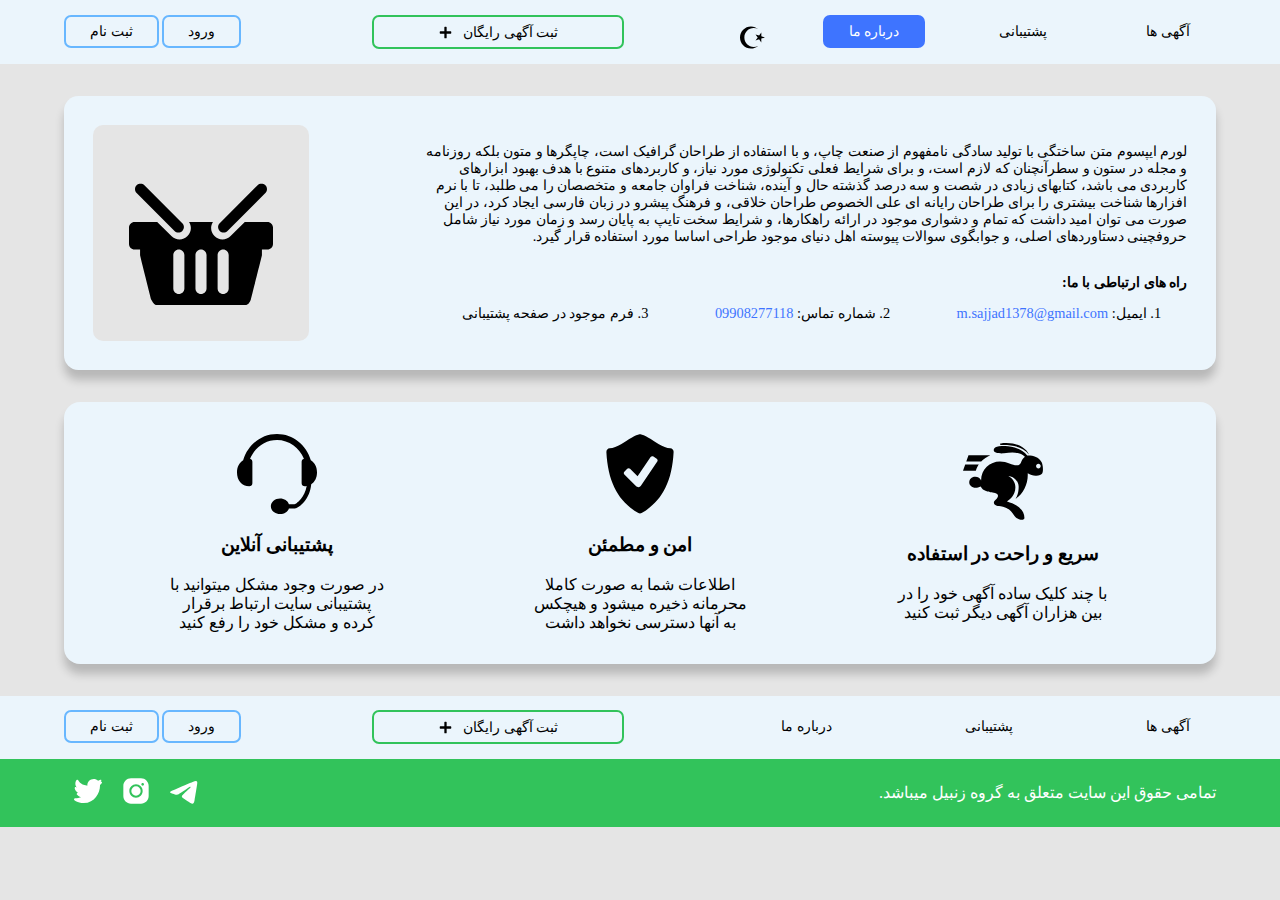
<file: html/aboutus.html>
<!DOCTYPE html>
<html lang="fa-IR">
<head>
    <meta charset="UTF-8">
    <meta http-equiv="X-UA-Compatible" content="IE=edge">
    <meta name="viewport" content="width=device-width, initial-scale=1.0">
    <link rel="stylesheet" href="../css/main.css">
    <link rel="stylesheet" href="../css/aboutus.css">
    <title>درباره ما</title>
</head>
<body>
    <nav>
        <div class="navigation">
            <Button id="menuExpander"> 
                <svg xmlns="http://www.w3.org/2000/svg" viewBox="0 0 26 26" width="30">
                    <path d="M0 4L0 6L26 6L26 4 Z M 0 12L0 14L26 14L26 12 Z M 0 20L0 22L26 22L26 20Z" />
                  </svg>
            </Button>
            <ul>
                <li><a href="Index.html" class="btn">آگهی ها</a></li>
                <li><a href="support.html" class="btn">پشتیبانی</a></li>
                <li><a href="aboutus.html" class="btn active">درباره ما</a></li>
                <li>
                    <button id="switchTheme">
                        <svg xmlns="http://www.w3.org/2000/svg" viewBox="0 0 26 26" width="25" class="moon">
                            <path d="M11.40625 1.96875C5.113281 1.96875 0 7.117188 0 13.46875C0 19.820313 5.113281 24.96875 11.40625 24.96875C14.332031 24.96875 16.984375 23.863281 19 22.03125C17.59375 22.832031 15.980469 23.28125 14.25 23.28125C8.882813 23.28125 4.53125 18.886719 4.53125 13.46875C4.53125 8.050781 8.882813 3.65625 14.25 3.65625C15.980469 3.65625 17.59375 4.105469 19 4.90625C16.980469 3.074219 14.332031 1.96875 11.40625 1.96875 Z M 22.1875 8.34375L19.875 11.5L16.15625 10.28125L18.4375 13.4375L16.125 16.625L19.84375 15.40625L22.15625 18.59375L22.15625 14.6875L25.90625 13.46875L22.1875 12.25Z"/>
                        </svg>
                        <svg xmlns="http://www.w3.org/2000/svg" viewBox="0 0 26 26" width="25" class="sun">
                            <path d="M12.90625 -0.03125C12.863281 -0.0234375 12.820313 -0.0117188 12.78125 0C12.316406 0.105469 11.988281 0.523438 12 1L12 4C11.996094 4.359375 12.183594 4.695313 12.496094 4.878906C12.808594 5.058594 13.191406 5.058594 13.503906 4.878906C13.816406 4.695313 14.003906 4.359375 14 4L14 1C14.011719 0.710938 13.894531 0.433594 13.6875 0.238281C13.476563 0.0390625 13.191406 -0.0585938 12.90625 -0.03125 Z M 6.84375 1.59375C6.511719 1.640625 6.226563 1.851563 6.082031 2.152344C5.9375 2.453125 5.953125 2.804688 6.125 3.09375L7.625 5.71875C7.902344 6.203125 8.515625 6.371094 9 6.09375C9.484375 5.816406 9.652344 5.203125 9.375 4.71875L7.875 2.09375C7.671875 1.726563 7.257813 1.527344 6.84375 1.59375 Z M 18.8125 1.59375C18.519531 1.648438 18.269531 1.832031 18.125 2.09375L16.625 4.71875C16.347656 5.203125 16.515625 5.816406 17 6.09375C17.484375 6.371094 18.097656 6.203125 18.375 5.71875L19.875 3.09375C20.066406 2.769531 20.058594 2.363281 19.851563 2.046875C19.648438 1.730469 19.28125 1.554688 18.90625 1.59375C18.875 1.59375 18.84375 1.59375 18.8125 1.59375 Z M 23.34375 5.96875C23.3125 5.976563 23.28125 5.988281 23.25 6C23.128906 6.019531 23.011719 6.0625 22.90625 6.125L20.28125 7.625C19.796875 7.902344 19.628906 8.515625 19.90625 9C20.183594 9.484375 20.796875 9.652344 21.28125 9.375L23.90625 7.875C24.375 7.675781 24.621094 7.160156 24.476563 6.671875C24.332031 6.183594 23.84375 5.878906 23.34375 5.96875 Z M 2.4375 6C2.003906 6.054688 1.660156 6.382813 1.578125 6.8125C1.5 7.242188 1.710938 7.671875 2.09375 7.875L4.71875 9.375C5.203125 9.652344 5.816406 9.484375 6.09375 9C6.371094 8.515625 6.203125 7.902344 5.71875 7.625L3.09375 6.125C2.894531 6.007813 2.664063 5.964844 2.4375 6 Z M 13 6C9.132813 6 6 9.132813 6 13C6 16.867188 9.132813 20 13 20C16.867188 20 20 16.867188 20 13C20 9.132813 16.867188 6 13 6 Z M 13 8C15.757813 8 18 10.242188 18 13C18 15.757813 15.757813 18 13 18C10.242188 18 8 15.757813 8 13C8 10.242188 10.242188 8 13 8 Z M 0.71875 12C0.167969 12.078125 -0.21875 12.589844 -0.140625 13.140625C-0.0625 13.691406 0.449219 14.078125 1 14L4 14C4.359375 14.003906 4.695313 13.816406 4.878906 13.503906C5.058594 13.191406 5.058594 12.808594 4.878906 12.496094C4.695313 12.183594 4.359375 11.996094 4 12L1 12C0.96875 12 0.9375 12 0.90625 12C0.875 12 0.84375 12 0.8125 12C0.78125 12 0.75 12 0.71875 12 Z M 21.71875 12C21.167969 12.078125 20.78125 12.589844 20.859375 13.140625C20.9375 13.691406 21.449219 14.078125 22 14L25 14C25.359375 14.003906 25.695313 13.816406 25.878906 13.503906C26.058594 13.191406 26.058594 12.808594 25.878906 12.496094C25.695313 12.183594 25.359375 11.996094 25 12L22 12C21.96875 12 21.9375 12 21.90625 12C21.875 12 21.84375 12 21.8125 12C21.78125 12 21.75 12 21.71875 12 Z M 5.15625 16.46875C5.125 16.476563 5.09375 16.488281 5.0625 16.5C4.941406 16.519531 4.824219 16.5625 4.71875 16.625L2.09375 18.125C1.609375 18.402344 1.441406 19.015625 1.71875 19.5C1.996094 19.984375 2.609375 20.152344 3.09375 19.875L5.71875 18.375C6.1875 18.175781 6.433594 17.660156 6.289063 17.171875C6.144531 16.683594 5.65625 16.378906 5.15625 16.46875 Z M 20.625 16.5C20.191406 16.554688 19.847656 16.882813 19.765625 17.3125C19.6875 17.742188 19.898438 18.171875 20.28125 18.375L22.90625 19.875C23.390625 20.152344 24.003906 19.984375 24.28125 19.5C24.558594 19.015625 24.390625 18.402344 23.90625 18.125L21.28125 16.625C21.082031 16.507813 20.851563 16.464844 20.625 16.5 Z M 8.3125 19.78125C8.019531 19.835938 7.769531 20.019531 7.625 20.28125L6.125 22.90625C5.847656 23.390625 6.015625 24.003906 6.5 24.28125C6.984375 24.558594 7.597656 24.390625 7.875 23.90625L9.375 21.28125C9.566406 20.957031 9.558594 20.550781 9.351563 20.234375C9.148438 19.917969 8.78125 19.742188 8.40625 19.78125C8.375 19.78125 8.34375 19.78125 8.3125 19.78125 Z M 17.34375 19.78125C17.011719 19.828125 16.726563 20.039063 16.582031 20.339844C16.4375 20.640625 16.453125 20.992188 16.625 21.28125L18.125 23.90625C18.402344 24.390625 19.015625 24.558594 19.5 24.28125C19.984375 24.003906 20.152344 23.390625 19.875 22.90625L18.375 20.28125C18.171875 19.914063 17.757813 19.714844 17.34375 19.78125 Z M 12.90625 20.96875C12.863281 20.976563 12.820313 20.988281 12.78125 21C12.316406 21.105469 11.988281 21.523438 12 22L12 25C11.996094 25.359375 12.183594 25.695313 12.496094 25.878906C12.808594 26.058594 13.191406 26.058594 13.503906 25.878906C13.816406 25.695313 14.003906 25.359375 14 25L14 22C14.011719 21.710938 13.894531 21.433594 13.6875 21.238281C13.476563 21.039063 13.191406 20.941406 12.90625 20.96875Z"/>
                        </svg>
                    </button>
                </li>
            </ul>
            <div id="menuContainer">
                <div class="main">
                    <ul>
                        <li><a href="Index.html" class="btn">آگهی ها</a></li>
                        <hr>
                        <li><a href="support.html" class="btn">پشتیبانی</a></li>
                        <hr>
                        <li><a href="aboutus.html" class="btn">درباره ما</a></li>
                        <hr>
                        <li>
                            <button id="switchThemeMenu"> <span>حالت شب</span>
                                <svg xmlns="http://www.w3.org/2000/svg" viewBox="0 0 26 26" width="25" class="moon">
                                    <path d="M11.40625 1.96875C5.113281 1.96875 0 7.117188 0 13.46875C0 19.820313 5.113281 24.96875 11.40625 24.96875C14.332031 24.96875 16.984375 23.863281 19 22.03125C17.59375 22.832031 15.980469 23.28125 14.25 23.28125C8.882813 23.28125 4.53125 18.886719 4.53125 13.46875C4.53125 8.050781 8.882813 3.65625 14.25 3.65625C15.980469 3.65625 17.59375 4.105469 19 4.90625C16.980469 3.074219 14.332031 1.96875 11.40625 1.96875 Z M 22.1875 8.34375L19.875 11.5L16.15625 10.28125L18.4375 13.4375L16.125 16.625L19.84375 15.40625L22.15625 18.59375L22.15625 14.6875L25.90625 13.46875L22.1875 12.25Z"/>
                                </svg>
                                <svg xmlns="http://www.w3.org/2000/svg" viewBox="0 0 26 26" width="25" class="sun">
                                    <path d="M12.90625 -0.03125C12.863281 -0.0234375 12.820313 -0.0117188 12.78125 0C12.316406 0.105469 11.988281 0.523438 12 1L12 4C11.996094 4.359375 12.183594 4.695313 12.496094 4.878906C12.808594 5.058594 13.191406 5.058594 13.503906 4.878906C13.816406 4.695313 14.003906 4.359375 14 4L14 1C14.011719 0.710938 13.894531 0.433594 13.6875 0.238281C13.476563 0.0390625 13.191406 -0.0585938 12.90625 -0.03125 Z M 6.84375 1.59375C6.511719 1.640625 6.226563 1.851563 6.082031 2.152344C5.9375 2.453125 5.953125 2.804688 6.125 3.09375L7.625 5.71875C7.902344 6.203125 8.515625 6.371094 9 6.09375C9.484375 5.816406 9.652344 5.203125 9.375 4.71875L7.875 2.09375C7.671875 1.726563 7.257813 1.527344 6.84375 1.59375 Z M 18.8125 1.59375C18.519531 1.648438 18.269531 1.832031 18.125 2.09375L16.625 4.71875C16.347656 5.203125 16.515625 5.816406 17 6.09375C17.484375 6.371094 18.097656 6.203125 18.375 5.71875L19.875 3.09375C20.066406 2.769531 20.058594 2.363281 19.851563 2.046875C19.648438 1.730469 19.28125 1.554688 18.90625 1.59375C18.875 1.59375 18.84375 1.59375 18.8125 1.59375 Z M 23.34375 5.96875C23.3125 5.976563 23.28125 5.988281 23.25 6C23.128906 6.019531 23.011719 6.0625 22.90625 6.125L20.28125 7.625C19.796875 7.902344 19.628906 8.515625 19.90625 9C20.183594 9.484375 20.796875 9.652344 21.28125 9.375L23.90625 7.875C24.375 7.675781 24.621094 7.160156 24.476563 6.671875C24.332031 6.183594 23.84375 5.878906 23.34375 5.96875 Z M 2.4375 6C2.003906 6.054688 1.660156 6.382813 1.578125 6.8125C1.5 7.242188 1.710938 7.671875 2.09375 7.875L4.71875 9.375C5.203125 9.652344 5.816406 9.484375 6.09375 9C6.371094 8.515625 6.203125 7.902344 5.71875 7.625L3.09375 6.125C2.894531 6.007813 2.664063 5.964844 2.4375 6 Z M 13 6C9.132813 6 6 9.132813 6 13C6 16.867188 9.132813 20 13 20C16.867188 20 20 16.867188 20 13C20 9.132813 16.867188 6 13 6 Z M 13 8C15.757813 8 18 10.242188 18 13C18 15.757813 15.757813 18 13 18C10.242188 18 8 15.757813 8 13C8 10.242188 10.242188 8 13 8 Z M 0.71875 12C0.167969 12.078125 -0.21875 12.589844 -0.140625 13.140625C-0.0625 13.691406 0.449219 14.078125 1 14L4 14C4.359375 14.003906 4.695313 13.816406 4.878906 13.503906C5.058594 13.191406 5.058594 12.808594 4.878906 12.496094C4.695313 12.183594 4.359375 11.996094 4 12L1 12C0.96875 12 0.9375 12 0.90625 12C0.875 12 0.84375 12 0.8125 12C0.78125 12 0.75 12 0.71875 12 Z M 21.71875 12C21.167969 12.078125 20.78125 12.589844 20.859375 13.140625C20.9375 13.691406 21.449219 14.078125 22 14L25 14C25.359375 14.003906 25.695313 13.816406 25.878906 13.503906C26.058594 13.191406 26.058594 12.808594 25.878906 12.496094C25.695313 12.183594 25.359375 11.996094 25 12L22 12C21.96875 12 21.9375 12 21.90625 12C21.875 12 21.84375 12 21.8125 12C21.78125 12 21.75 12 21.71875 12 Z M 5.15625 16.46875C5.125 16.476563 5.09375 16.488281 5.0625 16.5C4.941406 16.519531 4.824219 16.5625 4.71875 16.625L2.09375 18.125C1.609375 18.402344 1.441406 19.015625 1.71875 19.5C1.996094 19.984375 2.609375 20.152344 3.09375 19.875L5.71875 18.375C6.1875 18.175781 6.433594 17.660156 6.289063 17.171875C6.144531 16.683594 5.65625 16.378906 5.15625 16.46875 Z M 20.625 16.5C20.191406 16.554688 19.847656 16.882813 19.765625 17.3125C19.6875 17.742188 19.898438 18.171875 20.28125 18.375L22.90625 19.875C23.390625 20.152344 24.003906 19.984375 24.28125 19.5C24.558594 19.015625 24.390625 18.402344 23.90625 18.125L21.28125 16.625C21.082031 16.507813 20.851563 16.464844 20.625 16.5 Z M 8.3125 19.78125C8.019531 19.835938 7.769531 20.019531 7.625 20.28125L6.125 22.90625C5.847656 23.390625 6.015625 24.003906 6.5 24.28125C6.984375 24.558594 7.597656 24.390625 7.875 23.90625L9.375 21.28125C9.566406 20.957031 9.558594 20.550781 9.351563 20.234375C9.148438 19.917969 8.78125 19.742188 8.40625 19.78125C8.375 19.78125 8.34375 19.78125 8.3125 19.78125 Z M 17.34375 19.78125C17.011719 19.828125 16.726563 20.039063 16.582031 20.339844C16.4375 20.640625 16.453125 20.992188 16.625 21.28125L18.125 23.90625C18.402344 24.390625 19.015625 24.558594 19.5 24.28125C19.984375 24.003906 20.152344 23.390625 19.875 22.90625L18.375 20.28125C18.171875 19.914063 17.757813 19.714844 17.34375 19.78125 Z M 12.90625 20.96875C12.863281 20.976563 12.820313 20.988281 12.78125 21C12.316406 21.105469 11.988281 21.523438 12 22L12 25C11.996094 25.359375 12.183594 25.695313 12.496094 25.878906C12.808594 26.058594 13.191406 26.058594 13.503906 25.878906C13.816406 25.695313 14.003906 25.359375 14 25L14 22C14.011719 21.710938 13.894531 21.433594 13.6875 21.238281C13.476563 21.039063 13.191406 20.941406 12.90625 20.96875Z"/>
                                </svg>
                            </button>
                        </li>
                    </ul>
                </div>
            </div>
            <a href="send-advertise.html" class="sendAdv btn">
                <span>ثبت آگهی رایگان</span>
                <svg xmlns="http://www.w3.org/2000/svg" viewBox="0 0 26 26" width="15">
                    <path d="M12 3C11.398438 3 11 3.398438 11 4L11 11L4 11C3.398438 11 3 11.398438 3 12L3 14C3 14.601563 3.398438 15 4 15L11 15L11 22C11 22.601563 11.398438 23 12 23L14 23C14.601563 23 15 22.601563 15 22L15 15L22 15C22.601563 15 23 14.601563 23 14L23 12C23 11.398438 22.601563 11 22 11L15 11L15 4C15 3.398438 14.601563 3 14 3Z"/>
                </svg>
            </a>
            <div class="account">
                <a href="login.html" class="login btn ">ورود</a>
                <a href="signup.html" class="signup btn">ثبت نام</a>
            </div>
        </div>
    </nav>

    <main>
        <div class="discription">
            <div>
                <p>
                    لورم ایپسوم متن ساختگی با تولید سادگی نامفهوم از صنعت چاپ، و با استفاده از طراحان گرافیک است، چاپگرها و متون بلکه روزنامه و مجله در ستون و سطرآنچنان که لازم است، و برای شرایط فعلی تکنولوژی مورد نیاز، و کاربردهای متنوع با هدف بهبود ابزارهای کاربردی می باشد، کتابهای زیادی در شصت و سه درصد گذشته حال و آینده، شناخت فراوان جامعه و متخصصان را می طلبد، تا با نرم افزارها شناخت بیشتری را برای طراحان رایانه ای علی الخصوص طراحان خلاقی، و فرهنگ پیشرو در زبان فارسی ایجاد کرد، در این صورت می توان امید داشت که تمام و دشواری موجود در ارائه راهکارها، و شرایط سخت تایپ به پایان رسد و زمان مورد نیاز شامل حروفچینی دستاوردهای اصلی، و جوابگوی سوالات پیوسته اهل دنیای موجود طراحی اساسا مورد استفاده قرار گیرد.
                </p>
                <div>
                    <strong>راه های ارتباطی با ما:</strong>
                    <ol>
                        <li>ایمیل: <span>m.sajjad1378@gmail.com</span></li>
                        <li>شماره تماس: <span>09908277118</span> </li>
                        <li>فرم موجود در صفحه پشتیبانی</li>
                    </ol>
                </div>
            </div>
            <div>
                <svg xmlns="http://www.w3.org/2000/svg" viewBox="0 0 26 26">
                    <path d="M2.09375 4.09375C1.839844 4.09375 1.566406 4.179688 1.375 4.375C0.988281 4.761719 0.988281 5.394531 1.375 5.78125L8.21875 12.625C8.414063 12.820313 8.652344 12.90625 8.90625 12.90625C9.160156 12.90625 9.433594 12.816406 9.625 12.625C10.011719 12.238281 10.011719 11.605469 9.625 11.21875L2.78125 4.375C2.585938 4.179688 2.347656 4.09375 2.09375 4.09375 Z M 23.90625 4.09375C23.652344 4.09375 23.414063 4.179688 23.21875 4.375L16.375 11.21875C15.988281 11.605469 15.988281 12.238281 16.375 12.625C16.566406 12.816406 16.839844 12.90625 17.09375 12.90625C17.347656 12.90625 17.585938 12.820313 17.78125 12.625L24.625 5.78125C25.011719 5.394531 25.011719 4.761719 24.625 4.375C24.433594 4.179688 24.160156 4.09375 23.90625 4.09375 Z M 1 11C0.449219 11 0 11.449219 0 12L0 15C0 15.550781 0.449219 16 1 16L2 16L2 17C2 17.089844 4 25 4 25C4.296875 25.53125 4.546875 26 5 26L21 26C21.550781 26 21.765625 25.5625 22 25C22 25 24 17.089844 24 17L24 16L25 16C25.550781 16 26 15.550781 26 15L26 12C26 11.449219 25.550781 11 25 11L20.90625 11L18.34375 13.5625C17.953125 13.953125 17.425781 14.1875 16.875 14.1875C16.324219 14.1875 15.828125 13.953125 15.4375 13.5625C14.738281 12.867188 14.636719 11.796875 15.15625 11L10.84375 11C11.363281 11.796875 11.261719 12.867188 10.5625 13.5625C10.171875 13.953125 9.675781 14.1875 9.125 14.1875C8.574219 14.1875 8.046875 13.953125 7.65625 13.5625L5.09375 11 Z M 9 16C9.550781 16 10 16.449219 10 17L10 23C10 23.550781 9.550781 24 9 24C8.449219 24 8 23.550781 8 23L8 17C8 16.449219 8.449219 16 9 16 Z M 13 16C13.550781 16 14 16.449219 14 17L14 23C14 23.550781 13.550781 24 13 24C12.449219 24 12 23.550781 12 23L12 17C12 16.449219 12.449219 16 13 16 Z M 17 16C17.550781 16 18 16.449219 18 17L18 23C18 23.550781 17.550781 24 17 24C16.449219 24 16 23.550781 16 23L16 17C16 16.449219 16.449219 16 17 16Z" />
                  </svg>
            </div>
        </div>

        <div class="features">
            <div>
                <svg xmlns="http://www.w3.org/2000/svg" viewBox="0 0 26 26">
                    <path d="M14.0625 0C11.140625 0 12 0.683594 12.5625 0.65625C14.578125 0.5625 19.320313 0.714844 21.46875 3.8125C21.46875 3.8125 20.140625 0 14.0625 0 Z M 13.6875 1C10.34375 1 10 1.664063 10 2.4375C10 3.144531 11.984375 3.523438 13.28125 3.34375C16.894531 2.839844 18.78125 3.1875 20.125 4.46875C18.8125 5.480469 19.148438 6.289063 18.46875 6.875C17.046875 8.097656 15.03125 6 12 6C8.753906 6 5.875 8.496094 5.875 12.1875C5.671875 11.488281 4.875 11 4 11C2.734375 11 2.03125 11.828125 2.03125 12.9375C2.03125 13.9375 3.5 15.265625 5.75 14.15625C6.398438 15.726563 8.695313 15.929688 8.9375 16C9.636719 16.199219 11.375 16.128906 11.375 17.125C11.375 18.15625 10.03125 18.546875 10.03125 19.34375C10.03125 20.734375 12.316406 20.476563 13 20.6875C15.1875 21.359375 15.734375 22.265625 16.625 23.5625C17.628906 25.023438 19.96875 25.394531 19.96875 24.375C19.96875 20.234375 14.230469 19.011719 14.25 19C15.039063 18.503906 17.03125 17.183594 17.03125 14.40625C17.03125 12.722656 16.117188 11.472656 14.75 10.6875C16.382813 10.808594 18.09375 12.253906 18.09375 14.25C18.09375 16.691406 17.246094 17.917969 17.09375 18.09375C19.660156 16.589844 21.246094 13.011719 21.03125 9.8125C21.824219 10.332031 22.683594 10.5625 23.59375 10.625C24.570313 10.691406 25.511719 10.332031 25.71875 9.9375C26.210938 8.996094 25.929688 6.921875 25.5625 6.25C24.570313 4.441406 22.65625 4 20.875 4.0625C19.3125 1.890625 15.917969 1 13.6875 1 Z M 1.78125 4L1.0625 6L5.90625 6C6.582031 5.25 7.910156 4.429688 8.875 4 Z M 24.5 6.75C24.921875 6.75 25.25 7.078125 25.25 7.5C25.25 7.921875 24.921875 8.25 24.5 8.25C24.078125 8.25 23.75 7.921875 23.75 7.5C23.75 7.078125 24.078125 6.75 24.5 6.75 Z M 0.71875 7L0 9L4.15625 9C4.496094 7.929688 4.917969 7.273438 5.15625 7Z" />
                  </svg>
                <h5>سریع و راحت در استفاده</h5>
                <p>با چند کلیک ساده
                    آگهی خود را در بین هزاران
                    آگهی دیگر ثبت کنید</p>
            </div>
            <div>
                <svg xmlns="http://www.w3.org/2000/svg" viewBox="0 0 26 26">
                    <path d="M23.632813 5.027344C23.433594 4.800781 23.152344 4.671875 22.855469 4.660156C20.5625 4.601563 17.65625 2.148438 15.738281 1.183594C14.550781 0.59375 13.769531 0.199219 13.179688 0.0976563C13.117188 0.0898438 13.058594 0.0859375 13 0.0859375C12.941406 0.0859375 12.882813 0.0898438 12.820313 0.0976563C12.230469 0.203125 11.449219 0.59375 10.265625 1.1875C8.34375 2.148438 5.441406 4.601563 3.144531 4.660156C2.847656 4.671875 2.566406 4.800781 2.367188 5.027344C2.164063 5.253906 2.0625 5.554688 2.074219 5.863281C2.570313 15.886719 6.164063 22.089844 12.472656 25.691406C12.636719 25.785156 12.816406 25.835938 13 25.835938C13.179688 25.835938 13.363281 25.785156 13.527344 25.691406C19.835938 22.089844 23.429688 15.886719 23.921875 5.863281C23.9375 5.554688 23.835938 5.253906 23.632813 5.027344 Z M 18.617188 8.96875L13.292969 16.824219C13.101563 17.105469 12.804688 17.292969 12.507813 17.292969C12.207031 17.292969 11.878906 17.132813 11.667969 16.921875L7.914063 13.167969C7.660156 12.914063 7.660156 12.496094 7.914063 12.242188L8.84375 11.3125C9.097656 11.058594 9.515625 11.058594 9.769531 11.3125L12.210938 13.753906L16.449219 7.496094C16.648438 7.199219 17.058594 7.121094 17.359375 7.324219L18.441406 8.058594C18.742188 8.261719 18.820313 8.671875 18.617188 8.96875Z" />
                  </svg>
                <h5>امن و مطمئن</h5>
                <p>اطلاعات شما به صورت
                    کاملا محرمانه ذخیره میشود
                    و هیچکس به آنها دسترسی
                    نخواهد داشت</p>
            </div>
            <div>
                <svg xmlns="http://www.w3.org/2000/svg" viewBox="0 0 26 26">
                    <path d="M13 0.03125C7.796875 0.03125 3.410156 3.636719 2 8.5625C0.738281 9.324219 0 10.785156 0 12.5C0 14.984375 1.515625 17 4 17C4.554688 17 5 16.554688 5 16L5 9C5 8.539063 4.671875 8.179688 4.25 8.0625C5.710938 4.480469 9.082031 1.96875 13 1.96875C16.917969 1.96875 20.289063 4.480469 21.75 8.0625C21.328125 8.179688 21 8.539063 21 9L21 16C21 16.554688 21.445313 17 22 17C22.234375 17 22.441406 16.972656 22.65625 16.9375C22.332031 18.804688 21.550781 20.195313 20.75 21.15625C20.25 21.757813 19.742188 22.191406 19.34375 22.46875C19.144531 22.609375 18.992188 22.695313 18.875 22.75C18.816406 22.777344 18.769531 22.804688 18.75 22.8125L16.875 22.8125C16.515625 21.769531 15.367188 21 14 21C12.34375 21 11 22.121094 11 23.5C11 24.878906 12.34375 26 14 26C15.367188 26 16.515625 25.230469 16.875 24.1875L18.84375 24.1875C19.183594 24.1875 19.269531 24.097656 19.46875 24C19.667969 23.902344 19.90625 23.769531 20.15625 23.59375C20.65625 23.242188 21.261719 22.734375 21.84375 22.03125C22.898438 20.761719 23.878906 18.875 24.125 16.34375C25.304688 15.5625 26 14.152344 26 12.5C26 10.785156 25.261719 9.324219 24 8.5625C22.589844 3.636719 18.203125 0.03125 13 0.03125Z" />
                  </svg>
                <h5>پشتیبانی آنلاین</h5>
                <p>در صورت وجود مشکل 
                    میتوانید با پشتیبانی سایت
                    ارتباط برقرار کرده و مشکل
                    خود را رفع کنید</p>
            </div>
        </div>
    </main>

    <footer>
        <div class="navigation">
            <ul>
                <li><a href="Index.html" class="btn">آگهی ها</a></li>
                <li><a href="support.html" class="btn">پشتیبانی</a></li>
                <li><a href="aboutus.html" class="btn">درباره ما</a></li>
            </ul>
            <a href="send-advertise.html" class="sendAdv btn">
                <span>ثبت آگهی رایگان</span>
                <svg xmlns="http://www.w3.org/2000/svg" viewBox="0 0 26 26" width="15">
                    <path d="M12 3C11.398438 3 11 3.398438 11 4L11 11L4 11C3.398438 11 3 11.398438 3 12L3 14C3 14.601563 3.398438 15 4 15L11 15L11 22C11 22.601563 11.398438 23 12 23L14 23C14.601563 23 15 22.601563 15 22L15 15L22 15C22.601563 15 23 14.601563 23 14L23 12C23 11.398438 22.601563 11 22 11L15 11L15 4C15 3.398438 14.601563 3 14 3Z"/>
                </svg>
            </a>
            <div class="account">
                <a href="login.html" class="login btn">ورود</a>
                <a href="signup.html" class="signup btn">ثبت نام</a>
            </div>
        </div>
        <div>
            <div class="copyright">
                <span>تمامی حقوق این سایت متعلق به گروه زنبیل میباشد.</span>
                <div class="cybery">
                    <a href="" class="telegram">
                        <svg xmlns="http://www.w3.org/2000/svg" viewBox="0 0 48 48">
                            <path d="M5.83,23.616c12.568-5.529,28.832-12.27,31.077-13.203c5.889-2.442,7.696-1.974,6.795,3.434 c-0.647,3.887-2.514,16.756-4.002,24.766c-0.883,4.75-2.864,5.313-5.979,3.258c-1.498-0.989-9.059-5.989-10.7-7.163 c-1.498-1.07-3.564-2.357-0.973-4.892c0.922-0.903,6.966-6.674,11.675-11.166c0.617-0.59-0.158-1.559-0.87-1.086 c-6.347,4.209-15.147,10.051-16.267,10.812c-1.692,1.149-3.317,1.676-6.234,0.838c-2.204-0.633-4.357-1.388-5.195-1.676 C1.93,26.43,2.696,24.995,5.83,23.616z" />
                        </svg>
                    </a>
                    <a href="" class="instagram">
                        <svg xmlns="http://www.w3.org/2000/svg" viewBox="0 0 48 48">
                            <path d="M16.5 5C10.159 5 5 10.159 5 16.5L5 31.5C5 37.841 10.159 43 16.5 43L31.5 43C37.841 43 43 37.841 43 31.5L43 16.5C43 10.159 37.841 5 31.5 5L16.5 5 z M 34 12C35.105 12 36 12.895 36 14C36 15.104 35.105 16 34 16C32.895 16 32 15.104 32 14C32 12.895 32.895 12 34 12 z M 24 14C29.514 14 34 18.486 34 24C34 29.514 29.514 34 24 34C18.486 34 14 29.514 14 24C14 18.486 18.486 14 24 14 z M 24 17 A 7 7 0 1 0 24 31 A 7 7 0 1 0 24 17 z" />
                        </svg>
                    </a>
                    <a href="" class="twitter">
                        <svg xmlns="http://www.w3.org/2000/svg" viewBox="0 0 48 48">
                            <path d="M44.719,10.305C44.424,10,43.97,9.913,43.583,10.091l-0.164,0.075c-0.139,0.064-0.278,0.128-0.418,0.191c0.407-0.649,0.73-1.343,0.953-2.061c0.124-0.396-0.011-0.829-0.339-1.085c-0.328-0.256-0.78-0.283-1.135-0.066c-1.141,0.693-2.237,1.192-3.37,1.54C37.4,7.026,35.071,6,32.5,6c-5.247,0-9.5,4.253-9.5,9.5c0,0.005,0,0.203,0,0.5l-0.999-0.08c-9.723-1.15-12.491-7.69-12.606-7.972c-0.186-0.47-0.596-0.813-1.091-0.916C7.81,6.927,7.297,7.082,6.939,7.439C6.741,7.638,5,9.48,5,13c0,2.508,1.118,4.542,2.565,6.124c-0.674-0.411-1.067-0.744-1.077-0.753c-0.461-0.402-1.121-0.486-1.669-0.208c-0.546,0.279-0.868,0.862-0.813,1.473c0.019,0.211,0.445,4.213,5.068,7.235l-0.843,0.153c-0.511,0.093-0.938,0.444-1.128,0.928C6.914,28.437,6.988,28.984,7.3,29.4c0.105,0.141,2.058,2.68,6.299,4.14C11.334,34.295,8.222,35,4.5,35c-0.588,0-1.123,0.344-1.366,0.88c-0.244,0.536-0.151,1.165,0.237,1.607C3.532,37.672,7.435,42,17.5,42C34.213,42,42,26.485,42,16v-0.5c0-0.148-0.016-0.293-0.022-0.439c2.092-2.022,2.879-3.539,2.917-3.614C45.084,11.067,45.014,10.609,44.719,10.305z" />
                        </svg>
                    </a>
                </div>
            </div>
        </div>
    </footer>
    
    <script src="https://ajax.googleapis.com/ajax/libs/jquery/3.5.1/jquery.min.js"></script>
    <script src="../js/main.js"></script>
</body>
</file>
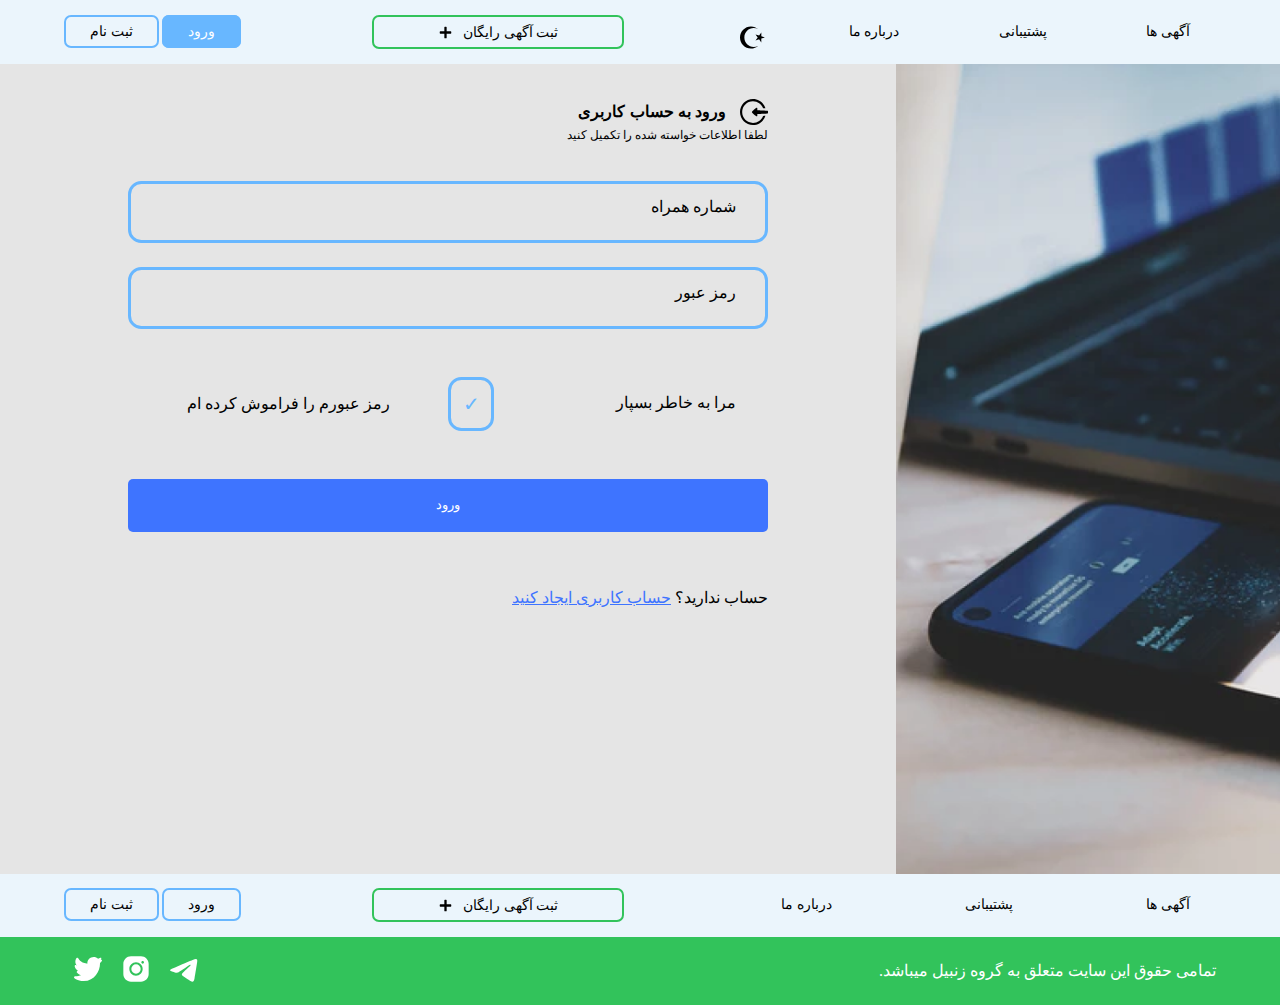
<file: html/login.html>
<!DOCTYPE html>
<html lang="fa-IR">
<head>
    <meta charset="UTF-8">
    <meta http-equiv="X-UA-Compatible" content="IE=edge">
    <meta name="viewport" content="width=device-width, initial-scale=1.0">
    <link rel="stylesheet" href="../css/main.css">
    <link rel="stylesheet" href="../css/signup.css">
    <title>ورود</title>
</head>
<body>
    <nav>
        <div class="navigation">
            <Button id="menuExpander"> 
                <svg xmlns="http://www.w3.org/2000/svg" viewBox="0 0 26 26" width="30">
                    <path d="M0 4L0 6L26 6L26 4 Z M 0 12L0 14L26 14L26 12 Z M 0 20L0 22L26 22L26 20Z" />
                  </svg>
            </Button>
            <ul>
                <li><a href="Index.html" class="btn">آگهی ها</a></li>
                <li><a href="support.html" class="btn">پشتیبانی</a></li>
                <li><a href="aboutus.html" class="btn">درباره ما</a></li>
                <li>
                    <button id="switchTheme">
                        <svg xmlns="http://www.w3.org/2000/svg" viewBox="0 0 26 26" width="25" class="moon">
                            <path d="M11.40625 1.96875C5.113281 1.96875 0 7.117188 0 13.46875C0 19.820313 5.113281 24.96875 11.40625 24.96875C14.332031 24.96875 16.984375 23.863281 19 22.03125C17.59375 22.832031 15.980469 23.28125 14.25 23.28125C8.882813 23.28125 4.53125 18.886719 4.53125 13.46875C4.53125 8.050781 8.882813 3.65625 14.25 3.65625C15.980469 3.65625 17.59375 4.105469 19 4.90625C16.980469 3.074219 14.332031 1.96875 11.40625 1.96875 Z M 22.1875 8.34375L19.875 11.5L16.15625 10.28125L18.4375 13.4375L16.125 16.625L19.84375 15.40625L22.15625 18.59375L22.15625 14.6875L25.90625 13.46875L22.1875 12.25Z"/>
                        </svg>
                        <svg xmlns="http://www.w3.org/2000/svg" viewBox="0 0 26 26" width="25" class="sun">
                            <path d="M12.90625 -0.03125C12.863281 -0.0234375 12.820313 -0.0117188 12.78125 0C12.316406 0.105469 11.988281 0.523438 12 1L12 4C11.996094 4.359375 12.183594 4.695313 12.496094 4.878906C12.808594 5.058594 13.191406 5.058594 13.503906 4.878906C13.816406 4.695313 14.003906 4.359375 14 4L14 1C14.011719 0.710938 13.894531 0.433594 13.6875 0.238281C13.476563 0.0390625 13.191406 -0.0585938 12.90625 -0.03125 Z M 6.84375 1.59375C6.511719 1.640625 6.226563 1.851563 6.082031 2.152344C5.9375 2.453125 5.953125 2.804688 6.125 3.09375L7.625 5.71875C7.902344 6.203125 8.515625 6.371094 9 6.09375C9.484375 5.816406 9.652344 5.203125 9.375 4.71875L7.875 2.09375C7.671875 1.726563 7.257813 1.527344 6.84375 1.59375 Z M 18.8125 1.59375C18.519531 1.648438 18.269531 1.832031 18.125 2.09375L16.625 4.71875C16.347656 5.203125 16.515625 5.816406 17 6.09375C17.484375 6.371094 18.097656 6.203125 18.375 5.71875L19.875 3.09375C20.066406 2.769531 20.058594 2.363281 19.851563 2.046875C19.648438 1.730469 19.28125 1.554688 18.90625 1.59375C18.875 1.59375 18.84375 1.59375 18.8125 1.59375 Z M 23.34375 5.96875C23.3125 5.976563 23.28125 5.988281 23.25 6C23.128906 6.019531 23.011719 6.0625 22.90625 6.125L20.28125 7.625C19.796875 7.902344 19.628906 8.515625 19.90625 9C20.183594 9.484375 20.796875 9.652344 21.28125 9.375L23.90625 7.875C24.375 7.675781 24.621094 7.160156 24.476563 6.671875C24.332031 6.183594 23.84375 5.878906 23.34375 5.96875 Z M 2.4375 6C2.003906 6.054688 1.660156 6.382813 1.578125 6.8125C1.5 7.242188 1.710938 7.671875 2.09375 7.875L4.71875 9.375C5.203125 9.652344 5.816406 9.484375 6.09375 9C6.371094 8.515625 6.203125 7.902344 5.71875 7.625L3.09375 6.125C2.894531 6.007813 2.664063 5.964844 2.4375 6 Z M 13 6C9.132813 6 6 9.132813 6 13C6 16.867188 9.132813 20 13 20C16.867188 20 20 16.867188 20 13C20 9.132813 16.867188 6 13 6 Z M 13 8C15.757813 8 18 10.242188 18 13C18 15.757813 15.757813 18 13 18C10.242188 18 8 15.757813 8 13C8 10.242188 10.242188 8 13 8 Z M 0.71875 12C0.167969 12.078125 -0.21875 12.589844 -0.140625 13.140625C-0.0625 13.691406 0.449219 14.078125 1 14L4 14C4.359375 14.003906 4.695313 13.816406 4.878906 13.503906C5.058594 13.191406 5.058594 12.808594 4.878906 12.496094C4.695313 12.183594 4.359375 11.996094 4 12L1 12C0.96875 12 0.9375 12 0.90625 12C0.875 12 0.84375 12 0.8125 12C0.78125 12 0.75 12 0.71875 12 Z M 21.71875 12C21.167969 12.078125 20.78125 12.589844 20.859375 13.140625C20.9375 13.691406 21.449219 14.078125 22 14L25 14C25.359375 14.003906 25.695313 13.816406 25.878906 13.503906C26.058594 13.191406 26.058594 12.808594 25.878906 12.496094C25.695313 12.183594 25.359375 11.996094 25 12L22 12C21.96875 12 21.9375 12 21.90625 12C21.875 12 21.84375 12 21.8125 12C21.78125 12 21.75 12 21.71875 12 Z M 5.15625 16.46875C5.125 16.476563 5.09375 16.488281 5.0625 16.5C4.941406 16.519531 4.824219 16.5625 4.71875 16.625L2.09375 18.125C1.609375 18.402344 1.441406 19.015625 1.71875 19.5C1.996094 19.984375 2.609375 20.152344 3.09375 19.875L5.71875 18.375C6.1875 18.175781 6.433594 17.660156 6.289063 17.171875C6.144531 16.683594 5.65625 16.378906 5.15625 16.46875 Z M 20.625 16.5C20.191406 16.554688 19.847656 16.882813 19.765625 17.3125C19.6875 17.742188 19.898438 18.171875 20.28125 18.375L22.90625 19.875C23.390625 20.152344 24.003906 19.984375 24.28125 19.5C24.558594 19.015625 24.390625 18.402344 23.90625 18.125L21.28125 16.625C21.082031 16.507813 20.851563 16.464844 20.625 16.5 Z M 8.3125 19.78125C8.019531 19.835938 7.769531 20.019531 7.625 20.28125L6.125 22.90625C5.847656 23.390625 6.015625 24.003906 6.5 24.28125C6.984375 24.558594 7.597656 24.390625 7.875 23.90625L9.375 21.28125C9.566406 20.957031 9.558594 20.550781 9.351563 20.234375C9.148438 19.917969 8.78125 19.742188 8.40625 19.78125C8.375 19.78125 8.34375 19.78125 8.3125 19.78125 Z M 17.34375 19.78125C17.011719 19.828125 16.726563 20.039063 16.582031 20.339844C16.4375 20.640625 16.453125 20.992188 16.625 21.28125L18.125 23.90625C18.402344 24.390625 19.015625 24.558594 19.5 24.28125C19.984375 24.003906 20.152344 23.390625 19.875 22.90625L18.375 20.28125C18.171875 19.914063 17.757813 19.714844 17.34375 19.78125 Z M 12.90625 20.96875C12.863281 20.976563 12.820313 20.988281 12.78125 21C12.316406 21.105469 11.988281 21.523438 12 22L12 25C11.996094 25.359375 12.183594 25.695313 12.496094 25.878906C12.808594 26.058594 13.191406 26.058594 13.503906 25.878906C13.816406 25.695313 14.003906 25.359375 14 25L14 22C14.011719 21.710938 13.894531 21.433594 13.6875 21.238281C13.476563 21.039063 13.191406 20.941406 12.90625 20.96875Z"/>
                        </svg>
                    </button>
                </li>
            </ul>
            <div id="menuContainer">
                <div class="main">
                    <ul>
                        <li><a href="Index.html" class="btn">آگهی ها</a></li>
                        <hr>
                        <li><a href="support.html" class="btn">پشتیبانی</a></li>
                        <hr>
                        <li><a href="aboutus.html" class="btn">درباره ما</a></li>
                        <hr>
                        <li>
                            <button id="switchThemeMenu"> <span>حالت شب</span>
                                <svg xmlns="http://www.w3.org/2000/svg" viewBox="0 0 26 26" width="25" class="moon">
                                    <path d="M11.40625 1.96875C5.113281 1.96875 0 7.117188 0 13.46875C0 19.820313 5.113281 24.96875 11.40625 24.96875C14.332031 24.96875 16.984375 23.863281 19 22.03125C17.59375 22.832031 15.980469 23.28125 14.25 23.28125C8.882813 23.28125 4.53125 18.886719 4.53125 13.46875C4.53125 8.050781 8.882813 3.65625 14.25 3.65625C15.980469 3.65625 17.59375 4.105469 19 4.90625C16.980469 3.074219 14.332031 1.96875 11.40625 1.96875 Z M 22.1875 8.34375L19.875 11.5L16.15625 10.28125L18.4375 13.4375L16.125 16.625L19.84375 15.40625L22.15625 18.59375L22.15625 14.6875L25.90625 13.46875L22.1875 12.25Z"/>
                                </svg>
                                <svg xmlns="http://www.w3.org/2000/svg" viewBox="0 0 26 26" width="25" class="sun">
                                    <path d="M12.90625 -0.03125C12.863281 -0.0234375 12.820313 -0.0117188 12.78125 0C12.316406 0.105469 11.988281 0.523438 12 1L12 4C11.996094 4.359375 12.183594 4.695313 12.496094 4.878906C12.808594 5.058594 13.191406 5.058594 13.503906 4.878906C13.816406 4.695313 14.003906 4.359375 14 4L14 1C14.011719 0.710938 13.894531 0.433594 13.6875 0.238281C13.476563 0.0390625 13.191406 -0.0585938 12.90625 -0.03125 Z M 6.84375 1.59375C6.511719 1.640625 6.226563 1.851563 6.082031 2.152344C5.9375 2.453125 5.953125 2.804688 6.125 3.09375L7.625 5.71875C7.902344 6.203125 8.515625 6.371094 9 6.09375C9.484375 5.816406 9.652344 5.203125 9.375 4.71875L7.875 2.09375C7.671875 1.726563 7.257813 1.527344 6.84375 1.59375 Z M 18.8125 1.59375C18.519531 1.648438 18.269531 1.832031 18.125 2.09375L16.625 4.71875C16.347656 5.203125 16.515625 5.816406 17 6.09375C17.484375 6.371094 18.097656 6.203125 18.375 5.71875L19.875 3.09375C20.066406 2.769531 20.058594 2.363281 19.851563 2.046875C19.648438 1.730469 19.28125 1.554688 18.90625 1.59375C18.875 1.59375 18.84375 1.59375 18.8125 1.59375 Z M 23.34375 5.96875C23.3125 5.976563 23.28125 5.988281 23.25 6C23.128906 6.019531 23.011719 6.0625 22.90625 6.125L20.28125 7.625C19.796875 7.902344 19.628906 8.515625 19.90625 9C20.183594 9.484375 20.796875 9.652344 21.28125 9.375L23.90625 7.875C24.375 7.675781 24.621094 7.160156 24.476563 6.671875C24.332031 6.183594 23.84375 5.878906 23.34375 5.96875 Z M 2.4375 6C2.003906 6.054688 1.660156 6.382813 1.578125 6.8125C1.5 7.242188 1.710938 7.671875 2.09375 7.875L4.71875 9.375C5.203125 9.652344 5.816406 9.484375 6.09375 9C6.371094 8.515625 6.203125 7.902344 5.71875 7.625L3.09375 6.125C2.894531 6.007813 2.664063 5.964844 2.4375 6 Z M 13 6C9.132813 6 6 9.132813 6 13C6 16.867188 9.132813 20 13 20C16.867188 20 20 16.867188 20 13C20 9.132813 16.867188 6 13 6 Z M 13 8C15.757813 8 18 10.242188 18 13C18 15.757813 15.757813 18 13 18C10.242188 18 8 15.757813 8 13C8 10.242188 10.242188 8 13 8 Z M 0.71875 12C0.167969 12.078125 -0.21875 12.589844 -0.140625 13.140625C-0.0625 13.691406 0.449219 14.078125 1 14L4 14C4.359375 14.003906 4.695313 13.816406 4.878906 13.503906C5.058594 13.191406 5.058594 12.808594 4.878906 12.496094C4.695313 12.183594 4.359375 11.996094 4 12L1 12C0.96875 12 0.9375 12 0.90625 12C0.875 12 0.84375 12 0.8125 12C0.78125 12 0.75 12 0.71875 12 Z M 21.71875 12C21.167969 12.078125 20.78125 12.589844 20.859375 13.140625C20.9375 13.691406 21.449219 14.078125 22 14L25 14C25.359375 14.003906 25.695313 13.816406 25.878906 13.503906C26.058594 13.191406 26.058594 12.808594 25.878906 12.496094C25.695313 12.183594 25.359375 11.996094 25 12L22 12C21.96875 12 21.9375 12 21.90625 12C21.875 12 21.84375 12 21.8125 12C21.78125 12 21.75 12 21.71875 12 Z M 5.15625 16.46875C5.125 16.476563 5.09375 16.488281 5.0625 16.5C4.941406 16.519531 4.824219 16.5625 4.71875 16.625L2.09375 18.125C1.609375 18.402344 1.441406 19.015625 1.71875 19.5C1.996094 19.984375 2.609375 20.152344 3.09375 19.875L5.71875 18.375C6.1875 18.175781 6.433594 17.660156 6.289063 17.171875C6.144531 16.683594 5.65625 16.378906 5.15625 16.46875 Z M 20.625 16.5C20.191406 16.554688 19.847656 16.882813 19.765625 17.3125C19.6875 17.742188 19.898438 18.171875 20.28125 18.375L22.90625 19.875C23.390625 20.152344 24.003906 19.984375 24.28125 19.5C24.558594 19.015625 24.390625 18.402344 23.90625 18.125L21.28125 16.625C21.082031 16.507813 20.851563 16.464844 20.625 16.5 Z M 8.3125 19.78125C8.019531 19.835938 7.769531 20.019531 7.625 20.28125L6.125 22.90625C5.847656 23.390625 6.015625 24.003906 6.5 24.28125C6.984375 24.558594 7.597656 24.390625 7.875 23.90625L9.375 21.28125C9.566406 20.957031 9.558594 20.550781 9.351563 20.234375C9.148438 19.917969 8.78125 19.742188 8.40625 19.78125C8.375 19.78125 8.34375 19.78125 8.3125 19.78125 Z M 17.34375 19.78125C17.011719 19.828125 16.726563 20.039063 16.582031 20.339844C16.4375 20.640625 16.453125 20.992188 16.625 21.28125L18.125 23.90625C18.402344 24.390625 19.015625 24.558594 19.5 24.28125C19.984375 24.003906 20.152344 23.390625 19.875 22.90625L18.375 20.28125C18.171875 19.914063 17.757813 19.714844 17.34375 19.78125 Z M 12.90625 20.96875C12.863281 20.976563 12.820313 20.988281 12.78125 21C12.316406 21.105469 11.988281 21.523438 12 22L12 25C11.996094 25.359375 12.183594 25.695313 12.496094 25.878906C12.808594 26.058594 13.191406 26.058594 13.503906 25.878906C13.816406 25.695313 14.003906 25.359375 14 25L14 22C14.011719 21.710938 13.894531 21.433594 13.6875 21.238281C13.476563 21.039063 13.191406 20.941406 12.90625 20.96875Z"/>
                                </svg>
                            </button>
                        </li>
                    </ul>
                </div>
            </div>
            <a href="send-advertise.html" class="sendAdv btn">
                <span>ثبت آگهی رایگان</span>
                <svg xmlns="http://www.w3.org/2000/svg" viewBox="0 0 26 26" width="15">
                    <path d="M12 3C11.398438 3 11 3.398438 11 4L11 11L4 11C3.398438 11 3 11.398438 3 12L3 14C3 14.601563 3.398438 15 4 15L11 15L11 22C11 22.601563 11.398438 23 12 23L14 23C14.601563 23 15 22.601563 15 22L15 15L22 15C22.601563 15 23 14.601563 23 14L23 12C23 11.398438 22.601563 11 22 11L15 11L15 4C15 3.398438 14.601563 3 14 3Z"/>
                </svg>
            </a>
            <div class="account">
                <a href="login.html" class="login btn active">ورود</a>
                <a href="signup.html" class="signup btn">ثبت نام</a>
            </div>
        </div>
    </nav>

    <div class="formSection">
        <aside class="image">
        </aside>
    
        <main>
            <div class="title">
                <div>
                    <svg xmlns="http://www.w3.org/2000/svg" viewBox="0 0 26 26">
                        <path d="M12 1C5.383 1 0 6.383 0 13C0 19.617 5.383 25 12 25C17.405 25 21.983469 21.406375 23.480469 16.484375C22.898469 16.512375 22.179125 16.542219 21.328125 16.574219C19.886125 20.326219 16.253 23 12 23C6.486 23 2 18.514 2 13C2 7.486 6.486 3 12 3C16.269 3 19.91275 5.69475 21.34375 9.46875C22.19475 9.50675 22.912141 9.5412187 23.494141 9.5742188C22.016141 4.6222187 17.427 1 12 1 z M 15.464844 9C15.374344 9.0045 15.285031 9.0334375 15.207031 9.0859375C13.186031 10.454937 11.180375 12.590641 11.109375 12.681641C11.035375 12.775641 11 12.888 11 13C11 13.113 11.037375 13.226359 11.109375 13.318359C11.181375 13.408359 13.186031 15.545063 15.207031 16.914062C15.364031 17.020063 15.565469 17.028453 15.730469 16.939453C15.896469 16.850453 16 16.676328 16 16.486328L16 14.75C16 14.75 25.368781 14.455172 25.550781 14.326172C25.818781 14.135172 26 13.517953 26 13.001953C26 12.486953 25.818781 11.941953 25.550781 11.751953C25.369781 11.621953 16 11.25 16 11.25L16 9.5117188C16 9.3227187 15.895469 9.1505469 15.730469 9.0605469C15.647469 9.0160469 15.555344 8.9955 15.464844 9 z" />
                    </svg>
                    <h3>ورود به حساب کاربری</h3>
                </div>
                <small>لطفا اطلاعات خواسته شده را تکمیل کنید</small>
            </div>
    
            <form action="post">
                <div>
                    <input name="phoneNumber" id="phoneNumber" type="text" required>
                    <label for="phoneNumber">شماره همراه</label>
                </div>
                <div class="passwordInput">
                    <input name="password" id="password" type="password" required>
                    <label for="password">رمز عبور</label>
                    <span class="showPassword" >
                        <svg xmlns="http://www.w3.org/2000/svg" viewBox="0 0 26 26">
                            <path d="M13 6.15625C7.980469 6.15625 3.289063 8.652344 0.46875 12.8125C-0.0585938 13.59375 0.160156 14.628906 0.9375 15.15625C1.230469 15.355469 1.546875 15.46875 1.875 15.46875C2.421875 15.46875 2.984375 15.203125 3.3125 14.71875C3.417969 14.5625 3.546875 14.429688 3.65625 14.28125C4.996094 18.160156 8.664063 20.9375 13 20.9375C17.335938 20.9375 21.003906 18.160156 22.34375 14.28125C22.453125 14.429688 22.582031 14.5625 22.6875 14.71875C23.210938 15.496094 24.28125 15.683594 25.0625 15.15625C25.839844 14.628906 26.058594 13.589844 25.53125 12.8125C22.714844 8.648438 18.019531 6.15625 13 6.15625 Z M 16.96875 10.25C18.636719 10.847656 20.125 11.839844 21.375 13.125C20.441406 16.882813 17.042969 19.6875 13 19.6875C8.957031 19.6875 5.558594 16.882813 4.625 13.125C5.867188 11.847656 7.375 10.882813 9.03125 10.28125C8.496094 11.054688 8.1875 11.988281 8.1875 13C8.1875 15.65625 10.34375 17.8125 13 17.8125C15.65625 17.8125 17.8125 15.65625 17.8125 13C17.8125 11.980469 17.511719 11.027344 16.96875 10.25Z" />
                        </svg>
                    </span>
                </div>

                <div class="row">
                    <div class="rememberMe">
                        <label for="remember-me">
                            مرا به خاطر بسپار
                        </label>
                        <input type="checkbox" name="remember-me" id="remember-me">
                        
                    </div>
    
                    <a href="">رمز عبورم را فراموش کرده ام</a>
                </div>
    
                <div class="submit">
                    <input type="submit" value="ورود">
                    <i></i>
                </div>
            </form>
    
            <div class="goLogin">
                <span>حساب ندارید؟</span>
                <a href="login.html">حساب کاربری ایجاد کنید</a>
            </div>
        </main>
    </div>

    <footer>
        <div class="navigation">
            <ul>
                <li><a href="Index.html" class="btn">آگهی ها</a></li>
                <li><a href="support.html" class="btn">پشتیبانی</a></li>
                <li><a href="aboutus.html" class="btn">درباره ما</a></li>
            </ul>
            <a href="send-advertise.html" class="sendAdv btn">
                <span>ثبت آگهی رایگان</span>
                <svg xmlns="http://www.w3.org/2000/svg" viewBox="0 0 26 26" width="15">
                    <path d="M12 3C11.398438 3 11 3.398438 11 4L11 11L4 11C3.398438 11 3 11.398438 3 12L3 14C3 14.601563 3.398438 15 4 15L11 15L11 22C11 22.601563 11.398438 23 12 23L14 23C14.601563 23 15 22.601563 15 22L15 15L22 15C22.601563 15 23 14.601563 23 14L23 12C23 11.398438 22.601563 11 22 11L15 11L15 4C15 3.398438 14.601563 3 14 3Z"/>
                </svg>
            </a>
            <div class="account">
                <a href="login.html" class="login btn">ورود</a>
                <a href="signup.html" class="signup btn">ثبت نام</a>
            </div>
        </div>
        <div>
            <div class="copyright">
                <span>تمامی حقوق این سایت متعلق به گروه زنبیل میباشد.</span>
                <div class="cybery">
                    <a href="" class="telegram">
                        <svg xmlns="http://www.w3.org/2000/svg" viewBox="0 0 48 48">
                            <path d="M5.83,23.616c12.568-5.529,28.832-12.27,31.077-13.203c5.889-2.442,7.696-1.974,6.795,3.434 c-0.647,3.887-2.514,16.756-4.002,24.766c-0.883,4.75-2.864,5.313-5.979,3.258c-1.498-0.989-9.059-5.989-10.7-7.163 c-1.498-1.07-3.564-2.357-0.973-4.892c0.922-0.903,6.966-6.674,11.675-11.166c0.617-0.59-0.158-1.559-0.87-1.086 c-6.347,4.209-15.147,10.051-16.267,10.812c-1.692,1.149-3.317,1.676-6.234,0.838c-2.204-0.633-4.357-1.388-5.195-1.676 C1.93,26.43,2.696,24.995,5.83,23.616z" />
                        </svg>
                    </a>
                    <a href="" class="instagram">
                        <svg xmlns="http://www.w3.org/2000/svg" viewBox="0 0 48 48">
                            <path d="M16.5 5C10.159 5 5 10.159 5 16.5L5 31.5C5 37.841 10.159 43 16.5 43L31.5 43C37.841 43 43 37.841 43 31.5L43 16.5C43 10.159 37.841 5 31.5 5L16.5 5 z M 34 12C35.105 12 36 12.895 36 14C36 15.104 35.105 16 34 16C32.895 16 32 15.104 32 14C32 12.895 32.895 12 34 12 z M 24 14C29.514 14 34 18.486 34 24C34 29.514 29.514 34 24 34C18.486 34 14 29.514 14 24C14 18.486 18.486 14 24 14 z M 24 17 A 7 7 0 1 0 24 31 A 7 7 0 1 0 24 17 z" />
                        </svg>
                    </a>
                    <a href="" class="twitter">
                        <svg xmlns="http://www.w3.org/2000/svg" viewBox="0 0 48 48">
                            <path d="M44.719,10.305C44.424,10,43.97,9.913,43.583,10.091l-0.164,0.075c-0.139,0.064-0.278,0.128-0.418,0.191c0.407-0.649,0.73-1.343,0.953-2.061c0.124-0.396-0.011-0.829-0.339-1.085c-0.328-0.256-0.78-0.283-1.135-0.066c-1.141,0.693-2.237,1.192-3.37,1.54C37.4,7.026,35.071,6,32.5,6c-5.247,0-9.5,4.253-9.5,9.5c0,0.005,0,0.203,0,0.5l-0.999-0.08c-9.723-1.15-12.491-7.69-12.606-7.972c-0.186-0.47-0.596-0.813-1.091-0.916C7.81,6.927,7.297,7.082,6.939,7.439C6.741,7.638,5,9.48,5,13c0,2.508,1.118,4.542,2.565,6.124c-0.674-0.411-1.067-0.744-1.077-0.753c-0.461-0.402-1.121-0.486-1.669-0.208c-0.546,0.279-0.868,0.862-0.813,1.473c0.019,0.211,0.445,4.213,5.068,7.235l-0.843,0.153c-0.511,0.093-0.938,0.444-1.128,0.928C6.914,28.437,6.988,28.984,7.3,29.4c0.105,0.141,2.058,2.68,6.299,4.14C11.334,34.295,8.222,35,4.5,35c-0.588,0-1.123,0.344-1.366,0.88c-0.244,0.536-0.151,1.165,0.237,1.607C3.532,37.672,7.435,42,17.5,42C34.213,42,42,26.485,42,16v-0.5c0-0.148-0.016-0.293-0.022-0.439c2.092-2.022,2.879-3.539,2.917-3.614C45.084,11.067,45.014,10.609,44.719,10.305z" />
                        </svg>
                    </a>
                </div>
            </div>
        </div>
    </footer>

    <script src="https://ajax.googleapis.com/ajax/libs/jquery/3.5.1/jquery.min.js"></script>
    <script src="../js/main.js"></script>
    <script src="../js/inputManager.js"></script>
</body>
</file>
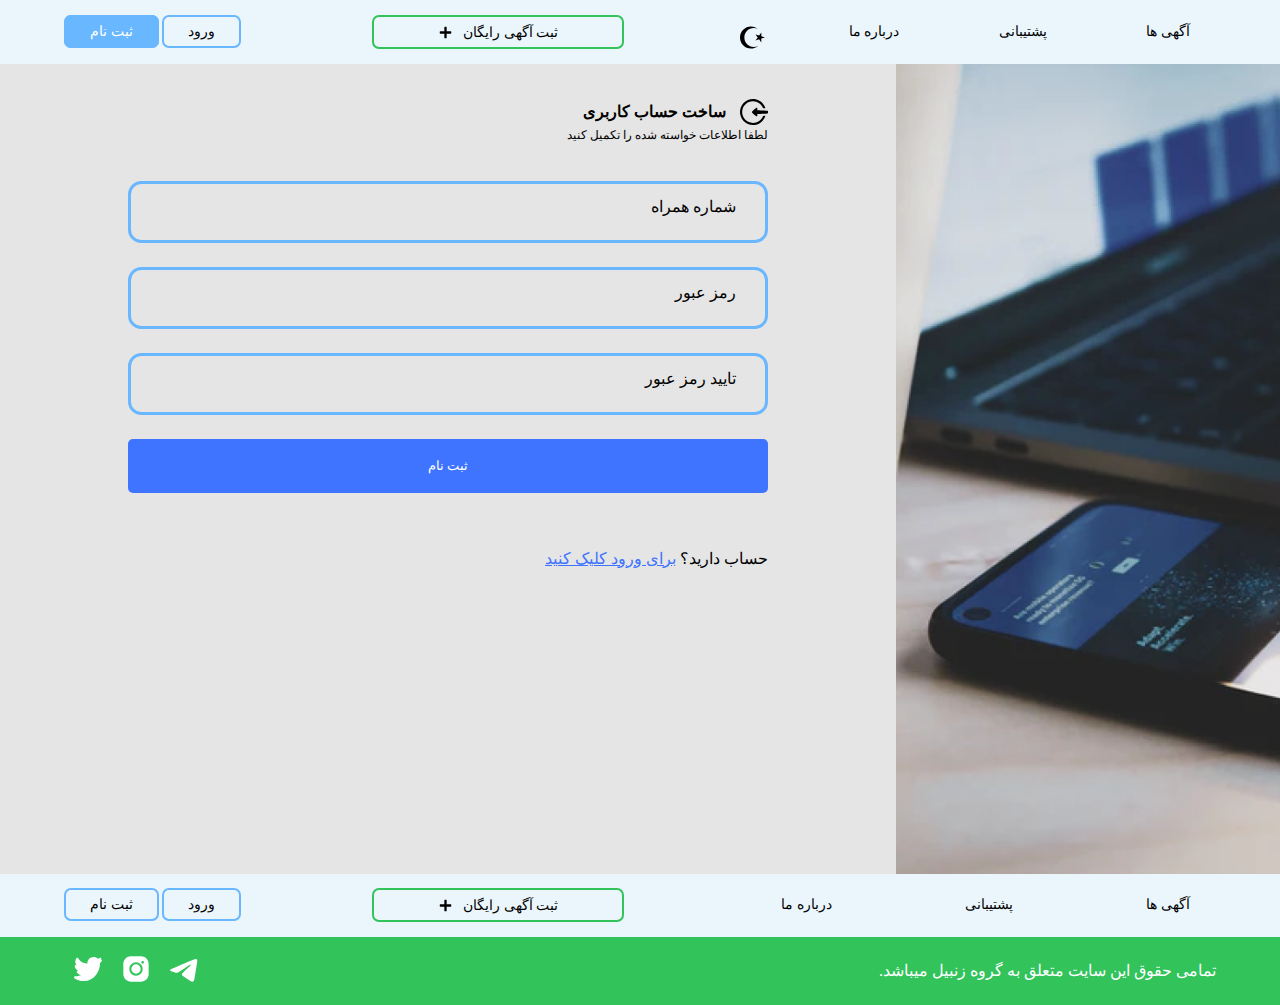
<file: html/signup.html>
<!DOCTYPE html>
<html lang="fa-IR">
<head>
    <meta charset="UTF-8">
    <meta http-equiv="X-UA-Compatible" content="IE=edge">
    <meta name="viewport" content="width=device-width, initial-scale=1.0">
    <link rel="stylesheet" href="../css/main.css">
    <link rel="stylesheet" href="../css/signup.css">
    <title>ثبت نام</title>
</head>
<body>
    <nav>
        <div class="navigation">
            <Button id="menuExpander"> 
                <svg xmlns="http://www.w3.org/2000/svg" viewBox="0 0 26 26" width="30">
                    <path d="M0 4L0 6L26 6L26 4 Z M 0 12L0 14L26 14L26 12 Z M 0 20L0 22L26 22L26 20Z" />
                  </svg>
            </Button>
            <ul>
                <li><a href="Index.html" class="btn">آگهی ها</a></li>
                <li><a href="support.html" class="btn">پشتیبانی</a></li>
                <li><a href="aboutus.html" class="btn">درباره ما</a></li>
                <li>
                    <button id="switchTheme">
                        <svg xmlns="http://www.w3.org/2000/svg" viewBox="0 0 26 26" width="25" class="moon">
                            <path d="M11.40625 1.96875C5.113281 1.96875 0 7.117188 0 13.46875C0 19.820313 5.113281 24.96875 11.40625 24.96875C14.332031 24.96875 16.984375 23.863281 19 22.03125C17.59375 22.832031 15.980469 23.28125 14.25 23.28125C8.882813 23.28125 4.53125 18.886719 4.53125 13.46875C4.53125 8.050781 8.882813 3.65625 14.25 3.65625C15.980469 3.65625 17.59375 4.105469 19 4.90625C16.980469 3.074219 14.332031 1.96875 11.40625 1.96875 Z M 22.1875 8.34375L19.875 11.5L16.15625 10.28125L18.4375 13.4375L16.125 16.625L19.84375 15.40625L22.15625 18.59375L22.15625 14.6875L25.90625 13.46875L22.1875 12.25Z"/>
                        </svg>
                        <svg xmlns="http://www.w3.org/2000/svg" viewBox="0 0 26 26" width="25" class="sun">
                            <path d="M12.90625 -0.03125C12.863281 -0.0234375 12.820313 -0.0117188 12.78125 0C12.316406 0.105469 11.988281 0.523438 12 1L12 4C11.996094 4.359375 12.183594 4.695313 12.496094 4.878906C12.808594 5.058594 13.191406 5.058594 13.503906 4.878906C13.816406 4.695313 14.003906 4.359375 14 4L14 1C14.011719 0.710938 13.894531 0.433594 13.6875 0.238281C13.476563 0.0390625 13.191406 -0.0585938 12.90625 -0.03125 Z M 6.84375 1.59375C6.511719 1.640625 6.226563 1.851563 6.082031 2.152344C5.9375 2.453125 5.953125 2.804688 6.125 3.09375L7.625 5.71875C7.902344 6.203125 8.515625 6.371094 9 6.09375C9.484375 5.816406 9.652344 5.203125 9.375 4.71875L7.875 2.09375C7.671875 1.726563 7.257813 1.527344 6.84375 1.59375 Z M 18.8125 1.59375C18.519531 1.648438 18.269531 1.832031 18.125 2.09375L16.625 4.71875C16.347656 5.203125 16.515625 5.816406 17 6.09375C17.484375 6.371094 18.097656 6.203125 18.375 5.71875L19.875 3.09375C20.066406 2.769531 20.058594 2.363281 19.851563 2.046875C19.648438 1.730469 19.28125 1.554688 18.90625 1.59375C18.875 1.59375 18.84375 1.59375 18.8125 1.59375 Z M 23.34375 5.96875C23.3125 5.976563 23.28125 5.988281 23.25 6C23.128906 6.019531 23.011719 6.0625 22.90625 6.125L20.28125 7.625C19.796875 7.902344 19.628906 8.515625 19.90625 9C20.183594 9.484375 20.796875 9.652344 21.28125 9.375L23.90625 7.875C24.375 7.675781 24.621094 7.160156 24.476563 6.671875C24.332031 6.183594 23.84375 5.878906 23.34375 5.96875 Z M 2.4375 6C2.003906 6.054688 1.660156 6.382813 1.578125 6.8125C1.5 7.242188 1.710938 7.671875 2.09375 7.875L4.71875 9.375C5.203125 9.652344 5.816406 9.484375 6.09375 9C6.371094 8.515625 6.203125 7.902344 5.71875 7.625L3.09375 6.125C2.894531 6.007813 2.664063 5.964844 2.4375 6 Z M 13 6C9.132813 6 6 9.132813 6 13C6 16.867188 9.132813 20 13 20C16.867188 20 20 16.867188 20 13C20 9.132813 16.867188 6 13 6 Z M 13 8C15.757813 8 18 10.242188 18 13C18 15.757813 15.757813 18 13 18C10.242188 18 8 15.757813 8 13C8 10.242188 10.242188 8 13 8 Z M 0.71875 12C0.167969 12.078125 -0.21875 12.589844 -0.140625 13.140625C-0.0625 13.691406 0.449219 14.078125 1 14L4 14C4.359375 14.003906 4.695313 13.816406 4.878906 13.503906C5.058594 13.191406 5.058594 12.808594 4.878906 12.496094C4.695313 12.183594 4.359375 11.996094 4 12L1 12C0.96875 12 0.9375 12 0.90625 12C0.875 12 0.84375 12 0.8125 12C0.78125 12 0.75 12 0.71875 12 Z M 21.71875 12C21.167969 12.078125 20.78125 12.589844 20.859375 13.140625C20.9375 13.691406 21.449219 14.078125 22 14L25 14C25.359375 14.003906 25.695313 13.816406 25.878906 13.503906C26.058594 13.191406 26.058594 12.808594 25.878906 12.496094C25.695313 12.183594 25.359375 11.996094 25 12L22 12C21.96875 12 21.9375 12 21.90625 12C21.875 12 21.84375 12 21.8125 12C21.78125 12 21.75 12 21.71875 12 Z M 5.15625 16.46875C5.125 16.476563 5.09375 16.488281 5.0625 16.5C4.941406 16.519531 4.824219 16.5625 4.71875 16.625L2.09375 18.125C1.609375 18.402344 1.441406 19.015625 1.71875 19.5C1.996094 19.984375 2.609375 20.152344 3.09375 19.875L5.71875 18.375C6.1875 18.175781 6.433594 17.660156 6.289063 17.171875C6.144531 16.683594 5.65625 16.378906 5.15625 16.46875 Z M 20.625 16.5C20.191406 16.554688 19.847656 16.882813 19.765625 17.3125C19.6875 17.742188 19.898438 18.171875 20.28125 18.375L22.90625 19.875C23.390625 20.152344 24.003906 19.984375 24.28125 19.5C24.558594 19.015625 24.390625 18.402344 23.90625 18.125L21.28125 16.625C21.082031 16.507813 20.851563 16.464844 20.625 16.5 Z M 8.3125 19.78125C8.019531 19.835938 7.769531 20.019531 7.625 20.28125L6.125 22.90625C5.847656 23.390625 6.015625 24.003906 6.5 24.28125C6.984375 24.558594 7.597656 24.390625 7.875 23.90625L9.375 21.28125C9.566406 20.957031 9.558594 20.550781 9.351563 20.234375C9.148438 19.917969 8.78125 19.742188 8.40625 19.78125C8.375 19.78125 8.34375 19.78125 8.3125 19.78125 Z M 17.34375 19.78125C17.011719 19.828125 16.726563 20.039063 16.582031 20.339844C16.4375 20.640625 16.453125 20.992188 16.625 21.28125L18.125 23.90625C18.402344 24.390625 19.015625 24.558594 19.5 24.28125C19.984375 24.003906 20.152344 23.390625 19.875 22.90625L18.375 20.28125C18.171875 19.914063 17.757813 19.714844 17.34375 19.78125 Z M 12.90625 20.96875C12.863281 20.976563 12.820313 20.988281 12.78125 21C12.316406 21.105469 11.988281 21.523438 12 22L12 25C11.996094 25.359375 12.183594 25.695313 12.496094 25.878906C12.808594 26.058594 13.191406 26.058594 13.503906 25.878906C13.816406 25.695313 14.003906 25.359375 14 25L14 22C14.011719 21.710938 13.894531 21.433594 13.6875 21.238281C13.476563 21.039063 13.191406 20.941406 12.90625 20.96875Z"/>
                        </svg>
                    </button>
                </li>
            </ul>
            <div id="menuContainer">
                <div class="main">
                    <ul>
                        <li><a href="Index.html" class="btn">آگهی ها</a></li>
                        <hr>
                        <li><a href="support.html" class="btn">پشتیبانی</a></li>
                        <hr>
                        <li><a href="aboutus.html" class="btn">درباره ما</a></li>
                        <hr>
                        <li>
                            <button id="switchThemeMenu"> <span>حالت شب</span>
                                <svg xmlns="http://www.w3.org/2000/svg" viewBox="0 0 26 26" width="25" class="moon">
                                    <path d="M11.40625 1.96875C5.113281 1.96875 0 7.117188 0 13.46875C0 19.820313 5.113281 24.96875 11.40625 24.96875C14.332031 24.96875 16.984375 23.863281 19 22.03125C17.59375 22.832031 15.980469 23.28125 14.25 23.28125C8.882813 23.28125 4.53125 18.886719 4.53125 13.46875C4.53125 8.050781 8.882813 3.65625 14.25 3.65625C15.980469 3.65625 17.59375 4.105469 19 4.90625C16.980469 3.074219 14.332031 1.96875 11.40625 1.96875 Z M 22.1875 8.34375L19.875 11.5L16.15625 10.28125L18.4375 13.4375L16.125 16.625L19.84375 15.40625L22.15625 18.59375L22.15625 14.6875L25.90625 13.46875L22.1875 12.25Z"/>
                                </svg>
                                <svg xmlns="http://www.w3.org/2000/svg" viewBox="0 0 26 26" width="25" class="sun">
                                    <path d="M12.90625 -0.03125C12.863281 -0.0234375 12.820313 -0.0117188 12.78125 0C12.316406 0.105469 11.988281 0.523438 12 1L12 4C11.996094 4.359375 12.183594 4.695313 12.496094 4.878906C12.808594 5.058594 13.191406 5.058594 13.503906 4.878906C13.816406 4.695313 14.003906 4.359375 14 4L14 1C14.011719 0.710938 13.894531 0.433594 13.6875 0.238281C13.476563 0.0390625 13.191406 -0.0585938 12.90625 -0.03125 Z M 6.84375 1.59375C6.511719 1.640625 6.226563 1.851563 6.082031 2.152344C5.9375 2.453125 5.953125 2.804688 6.125 3.09375L7.625 5.71875C7.902344 6.203125 8.515625 6.371094 9 6.09375C9.484375 5.816406 9.652344 5.203125 9.375 4.71875L7.875 2.09375C7.671875 1.726563 7.257813 1.527344 6.84375 1.59375 Z M 18.8125 1.59375C18.519531 1.648438 18.269531 1.832031 18.125 2.09375L16.625 4.71875C16.347656 5.203125 16.515625 5.816406 17 6.09375C17.484375 6.371094 18.097656 6.203125 18.375 5.71875L19.875 3.09375C20.066406 2.769531 20.058594 2.363281 19.851563 2.046875C19.648438 1.730469 19.28125 1.554688 18.90625 1.59375C18.875 1.59375 18.84375 1.59375 18.8125 1.59375 Z M 23.34375 5.96875C23.3125 5.976563 23.28125 5.988281 23.25 6C23.128906 6.019531 23.011719 6.0625 22.90625 6.125L20.28125 7.625C19.796875 7.902344 19.628906 8.515625 19.90625 9C20.183594 9.484375 20.796875 9.652344 21.28125 9.375L23.90625 7.875C24.375 7.675781 24.621094 7.160156 24.476563 6.671875C24.332031 6.183594 23.84375 5.878906 23.34375 5.96875 Z M 2.4375 6C2.003906 6.054688 1.660156 6.382813 1.578125 6.8125C1.5 7.242188 1.710938 7.671875 2.09375 7.875L4.71875 9.375C5.203125 9.652344 5.816406 9.484375 6.09375 9C6.371094 8.515625 6.203125 7.902344 5.71875 7.625L3.09375 6.125C2.894531 6.007813 2.664063 5.964844 2.4375 6 Z M 13 6C9.132813 6 6 9.132813 6 13C6 16.867188 9.132813 20 13 20C16.867188 20 20 16.867188 20 13C20 9.132813 16.867188 6 13 6 Z M 13 8C15.757813 8 18 10.242188 18 13C18 15.757813 15.757813 18 13 18C10.242188 18 8 15.757813 8 13C8 10.242188 10.242188 8 13 8 Z M 0.71875 12C0.167969 12.078125 -0.21875 12.589844 -0.140625 13.140625C-0.0625 13.691406 0.449219 14.078125 1 14L4 14C4.359375 14.003906 4.695313 13.816406 4.878906 13.503906C5.058594 13.191406 5.058594 12.808594 4.878906 12.496094C4.695313 12.183594 4.359375 11.996094 4 12L1 12C0.96875 12 0.9375 12 0.90625 12C0.875 12 0.84375 12 0.8125 12C0.78125 12 0.75 12 0.71875 12 Z M 21.71875 12C21.167969 12.078125 20.78125 12.589844 20.859375 13.140625C20.9375 13.691406 21.449219 14.078125 22 14L25 14C25.359375 14.003906 25.695313 13.816406 25.878906 13.503906C26.058594 13.191406 26.058594 12.808594 25.878906 12.496094C25.695313 12.183594 25.359375 11.996094 25 12L22 12C21.96875 12 21.9375 12 21.90625 12C21.875 12 21.84375 12 21.8125 12C21.78125 12 21.75 12 21.71875 12 Z M 5.15625 16.46875C5.125 16.476563 5.09375 16.488281 5.0625 16.5C4.941406 16.519531 4.824219 16.5625 4.71875 16.625L2.09375 18.125C1.609375 18.402344 1.441406 19.015625 1.71875 19.5C1.996094 19.984375 2.609375 20.152344 3.09375 19.875L5.71875 18.375C6.1875 18.175781 6.433594 17.660156 6.289063 17.171875C6.144531 16.683594 5.65625 16.378906 5.15625 16.46875 Z M 20.625 16.5C20.191406 16.554688 19.847656 16.882813 19.765625 17.3125C19.6875 17.742188 19.898438 18.171875 20.28125 18.375L22.90625 19.875C23.390625 20.152344 24.003906 19.984375 24.28125 19.5C24.558594 19.015625 24.390625 18.402344 23.90625 18.125L21.28125 16.625C21.082031 16.507813 20.851563 16.464844 20.625 16.5 Z M 8.3125 19.78125C8.019531 19.835938 7.769531 20.019531 7.625 20.28125L6.125 22.90625C5.847656 23.390625 6.015625 24.003906 6.5 24.28125C6.984375 24.558594 7.597656 24.390625 7.875 23.90625L9.375 21.28125C9.566406 20.957031 9.558594 20.550781 9.351563 20.234375C9.148438 19.917969 8.78125 19.742188 8.40625 19.78125C8.375 19.78125 8.34375 19.78125 8.3125 19.78125 Z M 17.34375 19.78125C17.011719 19.828125 16.726563 20.039063 16.582031 20.339844C16.4375 20.640625 16.453125 20.992188 16.625 21.28125L18.125 23.90625C18.402344 24.390625 19.015625 24.558594 19.5 24.28125C19.984375 24.003906 20.152344 23.390625 19.875 22.90625L18.375 20.28125C18.171875 19.914063 17.757813 19.714844 17.34375 19.78125 Z M 12.90625 20.96875C12.863281 20.976563 12.820313 20.988281 12.78125 21C12.316406 21.105469 11.988281 21.523438 12 22L12 25C11.996094 25.359375 12.183594 25.695313 12.496094 25.878906C12.808594 26.058594 13.191406 26.058594 13.503906 25.878906C13.816406 25.695313 14.003906 25.359375 14 25L14 22C14.011719 21.710938 13.894531 21.433594 13.6875 21.238281C13.476563 21.039063 13.191406 20.941406 12.90625 20.96875Z"/>
                                </svg>
                            </button>
                        </li>
                    </ul>
                </div>
            </div>
            <a href="send-advertise.html" class="sendAdv btn">
                <span>ثبت آگهی رایگان</span>
                <svg xmlns="http://www.w3.org/2000/svg" viewBox="0 0 26 26" width="15">
                    <path d="M12 3C11.398438 3 11 3.398438 11 4L11 11L4 11C3.398438 11 3 11.398438 3 12L3 14C3 14.601563 3.398438 15 4 15L11 15L11 22C11 22.601563 11.398438 23 12 23L14 23C14.601563 23 15 22.601563 15 22L15 15L22 15C22.601563 15 23 14.601563 23 14L23 12C23 11.398438 22.601563 11 22 11L15 11L15 4C15 3.398438 14.601563 3 14 3Z"/>
                </svg>
            </a>
            <div class="account">
                <a href="login.html" class="login btn">ورود</a>
                <a href="signup.html" class="signup btn active">ثبت نام</a>
            </div>
        </div>
    </nav>

    <div class="formSection">
        <aside class="image">
        
        </aside>
    
        <main>
            <div class="title">
                <div>
                    <svg xmlns="http://www.w3.org/2000/svg" viewBox="0 0 26 26">
                        <path d="M12 1C5.383 1 0 6.383 0 13C0 19.617 5.383 25 12 25C17.405 25 21.983469 21.406375 23.480469 16.484375C22.898469 16.512375 22.179125 16.542219 21.328125 16.574219C19.886125 20.326219 16.253 23 12 23C6.486 23 2 18.514 2 13C2 7.486 6.486 3 12 3C16.269 3 19.91275 5.69475 21.34375 9.46875C22.19475 9.50675 22.912141 9.5412187 23.494141 9.5742188C22.016141 4.6222187 17.427 1 12 1 z M 15.464844 9C15.374344 9.0045 15.285031 9.0334375 15.207031 9.0859375C13.186031 10.454937 11.180375 12.590641 11.109375 12.681641C11.035375 12.775641 11 12.888 11 13C11 13.113 11.037375 13.226359 11.109375 13.318359C11.181375 13.408359 13.186031 15.545063 15.207031 16.914062C15.364031 17.020063 15.565469 17.028453 15.730469 16.939453C15.896469 16.850453 16 16.676328 16 16.486328L16 14.75C16 14.75 25.368781 14.455172 25.550781 14.326172C25.818781 14.135172 26 13.517953 26 13.001953C26 12.486953 25.818781 11.941953 25.550781 11.751953C25.369781 11.621953 16 11.25 16 11.25L16 9.5117188C16 9.3227187 15.895469 9.1505469 15.730469 9.0605469C15.647469 9.0160469 15.555344 8.9955 15.464844 9 z" />
                    </svg>
                    <h3>ساخت حساب کاربری</h3>
                </div>
                <small>لطفا اطلاعات خواسته شده را تکمیل کنید</small>
            </div>
    
            <form action="post">
                <div>
                    <input name="phoneNumber" id="phoneNumber" type="text" required>
                    <label for="phoneNumber">شماره همراه</label>
                </div>
                <div class="passwordInput">
                    <input name="password" id="password" type="password" required>
                    <label for="password">رمز عبور</label>
                    <span>
                        <svg xmlns="http://www.w3.org/2000/svg" viewBox="0 0 26 26">
                            <path d="M13 6.15625C7.980469 6.15625 3.289063 8.652344 0.46875 12.8125C-0.0585938 13.59375 0.160156 14.628906 0.9375 15.15625C1.230469 15.355469 1.546875 15.46875 1.875 15.46875C2.421875 15.46875 2.984375 15.203125 3.3125 14.71875C3.417969 14.5625 3.546875 14.429688 3.65625 14.28125C4.996094 18.160156 8.664063 20.9375 13 20.9375C17.335938 20.9375 21.003906 18.160156 22.34375 14.28125C22.453125 14.429688 22.582031 14.5625 22.6875 14.71875C23.210938 15.496094 24.28125 15.683594 25.0625 15.15625C25.839844 14.628906 26.058594 13.589844 25.53125 12.8125C22.714844 8.648438 18.019531 6.15625 13 6.15625 Z M 16.96875 10.25C18.636719 10.847656 20.125 11.839844 21.375 13.125C20.441406 16.882813 17.042969 19.6875 13 19.6875C8.957031 19.6875 5.558594 16.882813 4.625 13.125C5.867188 11.847656 7.375 10.882813 9.03125 10.28125C8.496094 11.054688 8.1875 11.988281 8.1875 13C8.1875 15.65625 10.34375 17.8125 13 17.8125C15.65625 17.8125 17.8125 15.65625 17.8125 13C17.8125 11.980469 17.511719 11.027344 16.96875 10.25Z" />
                          </svg>
                    </span>
                </div>
                <div class="passwordInput">
                    <input name="re-enter-password" id="re-enter-password" type="password" required>
                    <label for="re-enter-password">تایید رمز عبور</label>
                    <span>
                        <svg xmlns="http://www.w3.org/2000/svg" viewBox="0 0 26 26">
                            <path d="M13 6.15625C7.980469 6.15625 3.289063 8.652344 0.46875 12.8125C-0.0585938 13.59375 0.160156 14.628906 0.9375 15.15625C1.230469 15.355469 1.546875 15.46875 1.875 15.46875C2.421875 15.46875 2.984375 15.203125 3.3125 14.71875C3.417969 14.5625 3.546875 14.429688 3.65625 14.28125C4.996094 18.160156 8.664063 20.9375 13 20.9375C17.335938 20.9375 21.003906 18.160156 22.34375 14.28125C22.453125 14.429688 22.582031 14.5625 22.6875 14.71875C23.210938 15.496094 24.28125 15.683594 25.0625 15.15625C25.839844 14.628906 26.058594 13.589844 25.53125 12.8125C22.714844 8.648438 18.019531 6.15625 13 6.15625 Z M 16.96875 10.25C18.636719 10.847656 20.125 11.839844 21.375 13.125C20.441406 16.882813 17.042969 19.6875 13 19.6875C8.957031 19.6875 5.558594 16.882813 4.625 13.125C5.867188 11.847656 7.375 10.882813 9.03125 10.28125C8.496094 11.054688 8.1875 11.988281 8.1875 13C8.1875 15.65625 10.34375 17.8125 13 17.8125C15.65625 17.8125 17.8125 15.65625 17.8125 13C17.8125 11.980469 17.511719 11.027344 16.96875 10.25Z" />
                          </svg>
                    </span>
                </div>
    
                <div class="submit">
                    <input type="submit" value="ثبت نام">
                    <i></i>
                </div>
            </form>
    
            <div class="goLogin">
                <span>حساب دارید؟</span>
                <a href="login.html">برای ورود کلیک کنید</a>
            </div>
        </main>
    </div>

    <footer>
        <div class="navigation">
            <ul>
                <li><a href="Index.html" class="btn">آگهی ها</a></li>
                <li><a href="support.html" class="btn">پشتیبانی</a></li>
                <li><a href="aboutus.html" class="btn">درباره ما</a></li>
            </ul>
            <a href="send-advertise.html" class="sendAdv btn">
                <span>ثبت آگهی رایگان</span>
                <svg xmlns="http://www.w3.org/2000/svg" viewBox="0 0 26 26" width="15">
                    <path d="M12 3C11.398438 3 11 3.398438 11 4L11 11L4 11C3.398438 11 3 11.398438 3 12L3 14C3 14.601563 3.398438 15 4 15L11 15L11 22C11 22.601563 11.398438 23 12 23L14 23C14.601563 23 15 22.601563 15 22L15 15L22 15C22.601563 15 23 14.601563 23 14L23 12C23 11.398438 22.601563 11 22 11L15 11L15 4C15 3.398438 14.601563 3 14 3Z"/>
                </svg>
            </a>
            <div class="account">
                <a href="login.html" class="login btn">ورود</a>
                <a href="signup.html" class="signup btn">ثبت نام</a>
            </div>
        </div>
        <div>
            <div class="copyright">
                <span>تمامی حقوق این سایت متعلق به گروه زنبیل میباشد.</span>
                <div class="cybery">
                    <a href="" class="telegram">
                        <svg xmlns="http://www.w3.org/2000/svg" viewBox="0 0 48 48">
                            <path d="M5.83,23.616c12.568-5.529,28.832-12.27,31.077-13.203c5.889-2.442,7.696-1.974,6.795,3.434 c-0.647,3.887-2.514,16.756-4.002,24.766c-0.883,4.75-2.864,5.313-5.979,3.258c-1.498-0.989-9.059-5.989-10.7-7.163 c-1.498-1.07-3.564-2.357-0.973-4.892c0.922-0.903,6.966-6.674,11.675-11.166c0.617-0.59-0.158-1.559-0.87-1.086 c-6.347,4.209-15.147,10.051-16.267,10.812c-1.692,1.149-3.317,1.676-6.234,0.838c-2.204-0.633-4.357-1.388-5.195-1.676 C1.93,26.43,2.696,24.995,5.83,23.616z" />
                        </svg>
                    </a>
                    <a href="" class="instagram">
                        <svg xmlns="http://www.w3.org/2000/svg" viewBox="0 0 48 48">
                            <path d="M16.5 5C10.159 5 5 10.159 5 16.5L5 31.5C5 37.841 10.159 43 16.5 43L31.5 43C37.841 43 43 37.841 43 31.5L43 16.5C43 10.159 37.841 5 31.5 5L16.5 5 z M 34 12C35.105 12 36 12.895 36 14C36 15.104 35.105 16 34 16C32.895 16 32 15.104 32 14C32 12.895 32.895 12 34 12 z M 24 14C29.514 14 34 18.486 34 24C34 29.514 29.514 34 24 34C18.486 34 14 29.514 14 24C14 18.486 18.486 14 24 14 z M 24 17 A 7 7 0 1 0 24 31 A 7 7 0 1 0 24 17 z" />
                        </svg>
                    </a>
                    <a href="" class="twitter">
                        <svg xmlns="http://www.w3.org/2000/svg" viewBox="0 0 48 48">
                            <path d="M44.719,10.305C44.424,10,43.97,9.913,43.583,10.091l-0.164,0.075c-0.139,0.064-0.278,0.128-0.418,0.191c0.407-0.649,0.73-1.343,0.953-2.061c0.124-0.396-0.011-0.829-0.339-1.085c-0.328-0.256-0.78-0.283-1.135-0.066c-1.141,0.693-2.237,1.192-3.37,1.54C37.4,7.026,35.071,6,32.5,6c-5.247,0-9.5,4.253-9.5,9.5c0,0.005,0,0.203,0,0.5l-0.999-0.08c-9.723-1.15-12.491-7.69-12.606-7.972c-0.186-0.47-0.596-0.813-1.091-0.916C7.81,6.927,7.297,7.082,6.939,7.439C6.741,7.638,5,9.48,5,13c0,2.508,1.118,4.542,2.565,6.124c-0.674-0.411-1.067-0.744-1.077-0.753c-0.461-0.402-1.121-0.486-1.669-0.208c-0.546,0.279-0.868,0.862-0.813,1.473c0.019,0.211,0.445,4.213,5.068,7.235l-0.843,0.153c-0.511,0.093-0.938,0.444-1.128,0.928C6.914,28.437,6.988,28.984,7.3,29.4c0.105,0.141,2.058,2.68,6.299,4.14C11.334,34.295,8.222,35,4.5,35c-0.588,0-1.123,0.344-1.366,0.88c-0.244,0.536-0.151,1.165,0.237,1.607C3.532,37.672,7.435,42,17.5,42C34.213,42,42,26.485,42,16v-0.5c0-0.148-0.016-0.293-0.022-0.439c2.092-2.022,2.879-3.539,2.917-3.614C45.084,11.067,45.014,10.609,44.719,10.305z" />
                        </svg>
                    </a>
                </div>
            </div>
        </div>
    </footer>

    <script src="https://ajax.googleapis.com/ajax/libs/jquery/3.5.1/jquery.min.js"></script>
    <script src="../js/main.js"></script>
    <script src="../js/inputManager.js"></script>
</body>
</file>
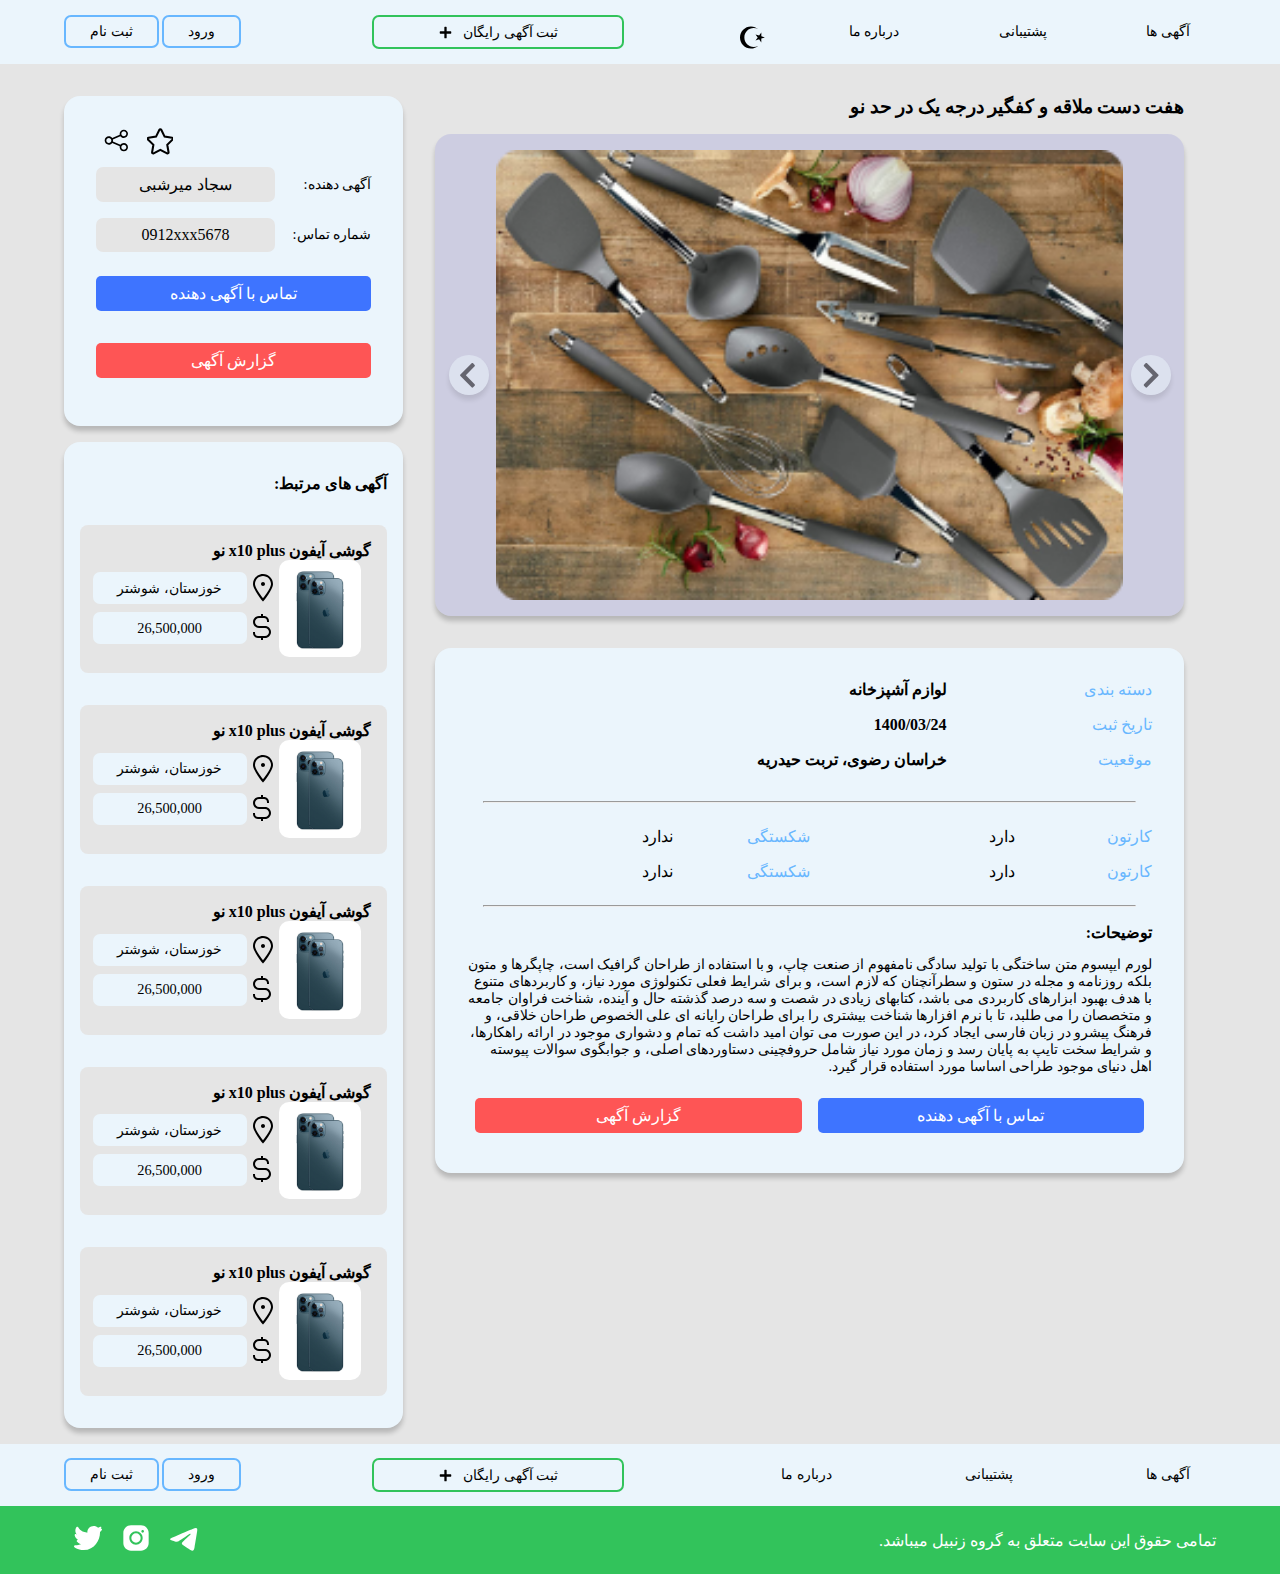
<file: html/single.html>
<!DOCTYPE html>
<html lang="fa-IR">
<head>
    <meta charset="UTF-8">
    <meta name="viewport" content="width=device-width, initial-scale=1.0">
    <title>آگهی</title>
    <link rel="stylesheet" href="../css/main.css">
    <link rel="stylesheet" href="../css/single.css">
    <link rel="stylesheet" href="../css/carousel.css">
    <link rel="stylesheet" href="../css/modal.css">
</head>
<body>
    <nav>
        <div class="navigation">
            <Button id="menuExpander"> 
                <svg xmlns="http://www.w3.org/2000/svg" viewBox="0 0 26 26" width="30">
                    <path d="M0 4L0 6L26 6L26 4 Z M 0 12L0 14L26 14L26 12 Z M 0 20L0 22L26 22L26 20Z" />
                  </svg>
            </Button>
            <ul>
                <li><a href="Index.html" class="btn">آگهی ها</a></li>
                <li><a href="support.html" class="btn">پشتیبانی</a></li>
                <li><a href="aboutus.html" class="btn">درباره ما</a></li>
                <li>
                    <button id="switchTheme">
                        <svg xmlns="http://www.w3.org/2000/svg" viewBox="0 0 26 26" width="25" class="moon">
                            <path d="M11.40625 1.96875C5.113281 1.96875 0 7.117188 0 13.46875C0 19.820313 5.113281 24.96875 11.40625 24.96875C14.332031 24.96875 16.984375 23.863281 19 22.03125C17.59375 22.832031 15.980469 23.28125 14.25 23.28125C8.882813 23.28125 4.53125 18.886719 4.53125 13.46875C4.53125 8.050781 8.882813 3.65625 14.25 3.65625C15.980469 3.65625 17.59375 4.105469 19 4.90625C16.980469 3.074219 14.332031 1.96875 11.40625 1.96875 Z M 22.1875 8.34375L19.875 11.5L16.15625 10.28125L18.4375 13.4375L16.125 16.625L19.84375 15.40625L22.15625 18.59375L22.15625 14.6875L25.90625 13.46875L22.1875 12.25Z"/>
                        </svg>
                        <svg xmlns="http://www.w3.org/2000/svg" viewBox="0 0 26 26" width="25" class="sun">
                            <path d="M12.90625 -0.03125C12.863281 -0.0234375 12.820313 -0.0117188 12.78125 0C12.316406 0.105469 11.988281 0.523438 12 1L12 4C11.996094 4.359375 12.183594 4.695313 12.496094 4.878906C12.808594 5.058594 13.191406 5.058594 13.503906 4.878906C13.816406 4.695313 14.003906 4.359375 14 4L14 1C14.011719 0.710938 13.894531 0.433594 13.6875 0.238281C13.476563 0.0390625 13.191406 -0.0585938 12.90625 -0.03125 Z M 6.84375 1.59375C6.511719 1.640625 6.226563 1.851563 6.082031 2.152344C5.9375 2.453125 5.953125 2.804688 6.125 3.09375L7.625 5.71875C7.902344 6.203125 8.515625 6.371094 9 6.09375C9.484375 5.816406 9.652344 5.203125 9.375 4.71875L7.875 2.09375C7.671875 1.726563 7.257813 1.527344 6.84375 1.59375 Z M 18.8125 1.59375C18.519531 1.648438 18.269531 1.832031 18.125 2.09375L16.625 4.71875C16.347656 5.203125 16.515625 5.816406 17 6.09375C17.484375 6.371094 18.097656 6.203125 18.375 5.71875L19.875 3.09375C20.066406 2.769531 20.058594 2.363281 19.851563 2.046875C19.648438 1.730469 19.28125 1.554688 18.90625 1.59375C18.875 1.59375 18.84375 1.59375 18.8125 1.59375 Z M 23.34375 5.96875C23.3125 5.976563 23.28125 5.988281 23.25 6C23.128906 6.019531 23.011719 6.0625 22.90625 6.125L20.28125 7.625C19.796875 7.902344 19.628906 8.515625 19.90625 9C20.183594 9.484375 20.796875 9.652344 21.28125 9.375L23.90625 7.875C24.375 7.675781 24.621094 7.160156 24.476563 6.671875C24.332031 6.183594 23.84375 5.878906 23.34375 5.96875 Z M 2.4375 6C2.003906 6.054688 1.660156 6.382813 1.578125 6.8125C1.5 7.242188 1.710938 7.671875 2.09375 7.875L4.71875 9.375C5.203125 9.652344 5.816406 9.484375 6.09375 9C6.371094 8.515625 6.203125 7.902344 5.71875 7.625L3.09375 6.125C2.894531 6.007813 2.664063 5.964844 2.4375 6 Z M 13 6C9.132813 6 6 9.132813 6 13C6 16.867188 9.132813 20 13 20C16.867188 20 20 16.867188 20 13C20 9.132813 16.867188 6 13 6 Z M 13 8C15.757813 8 18 10.242188 18 13C18 15.757813 15.757813 18 13 18C10.242188 18 8 15.757813 8 13C8 10.242188 10.242188 8 13 8 Z M 0.71875 12C0.167969 12.078125 -0.21875 12.589844 -0.140625 13.140625C-0.0625 13.691406 0.449219 14.078125 1 14L4 14C4.359375 14.003906 4.695313 13.816406 4.878906 13.503906C5.058594 13.191406 5.058594 12.808594 4.878906 12.496094C4.695313 12.183594 4.359375 11.996094 4 12L1 12C0.96875 12 0.9375 12 0.90625 12C0.875 12 0.84375 12 0.8125 12C0.78125 12 0.75 12 0.71875 12 Z M 21.71875 12C21.167969 12.078125 20.78125 12.589844 20.859375 13.140625C20.9375 13.691406 21.449219 14.078125 22 14L25 14C25.359375 14.003906 25.695313 13.816406 25.878906 13.503906C26.058594 13.191406 26.058594 12.808594 25.878906 12.496094C25.695313 12.183594 25.359375 11.996094 25 12L22 12C21.96875 12 21.9375 12 21.90625 12C21.875 12 21.84375 12 21.8125 12C21.78125 12 21.75 12 21.71875 12 Z M 5.15625 16.46875C5.125 16.476563 5.09375 16.488281 5.0625 16.5C4.941406 16.519531 4.824219 16.5625 4.71875 16.625L2.09375 18.125C1.609375 18.402344 1.441406 19.015625 1.71875 19.5C1.996094 19.984375 2.609375 20.152344 3.09375 19.875L5.71875 18.375C6.1875 18.175781 6.433594 17.660156 6.289063 17.171875C6.144531 16.683594 5.65625 16.378906 5.15625 16.46875 Z M 20.625 16.5C20.191406 16.554688 19.847656 16.882813 19.765625 17.3125C19.6875 17.742188 19.898438 18.171875 20.28125 18.375L22.90625 19.875C23.390625 20.152344 24.003906 19.984375 24.28125 19.5C24.558594 19.015625 24.390625 18.402344 23.90625 18.125L21.28125 16.625C21.082031 16.507813 20.851563 16.464844 20.625 16.5 Z M 8.3125 19.78125C8.019531 19.835938 7.769531 20.019531 7.625 20.28125L6.125 22.90625C5.847656 23.390625 6.015625 24.003906 6.5 24.28125C6.984375 24.558594 7.597656 24.390625 7.875 23.90625L9.375 21.28125C9.566406 20.957031 9.558594 20.550781 9.351563 20.234375C9.148438 19.917969 8.78125 19.742188 8.40625 19.78125C8.375 19.78125 8.34375 19.78125 8.3125 19.78125 Z M 17.34375 19.78125C17.011719 19.828125 16.726563 20.039063 16.582031 20.339844C16.4375 20.640625 16.453125 20.992188 16.625 21.28125L18.125 23.90625C18.402344 24.390625 19.015625 24.558594 19.5 24.28125C19.984375 24.003906 20.152344 23.390625 19.875 22.90625L18.375 20.28125C18.171875 19.914063 17.757813 19.714844 17.34375 19.78125 Z M 12.90625 20.96875C12.863281 20.976563 12.820313 20.988281 12.78125 21C12.316406 21.105469 11.988281 21.523438 12 22L12 25C11.996094 25.359375 12.183594 25.695313 12.496094 25.878906C12.808594 26.058594 13.191406 26.058594 13.503906 25.878906C13.816406 25.695313 14.003906 25.359375 14 25L14 22C14.011719 21.710938 13.894531 21.433594 13.6875 21.238281C13.476563 21.039063 13.191406 20.941406 12.90625 20.96875Z"/>
                        </svg>
                    </button>
                </li>
            </ul>
            <div id="menuContainer">
                <div class="main">
                    <ul>
                        <li><a href="Index.html" class="btn active">آگهی ها</a></li>
                        <hr>
                        <li><a href="support.html" class="btn">پشتیبانی</a></li>
                        <hr>
                        <li><a href="aboutus.html" class="btn">درباره ما</a></li>
                        <hr>
                        <li>
                            <button id="switchThemeMenu"> <span>حالت شب</span>
                                <svg xmlns="http://www.w3.org/2000/svg" viewBox="0 0 26 26" width="25" class="moon">
                                    <path d="M11.40625 1.96875C5.113281 1.96875 0 7.117188 0 13.46875C0 19.820313 5.113281 24.96875 11.40625 24.96875C14.332031 24.96875 16.984375 23.863281 19 22.03125C17.59375 22.832031 15.980469 23.28125 14.25 23.28125C8.882813 23.28125 4.53125 18.886719 4.53125 13.46875C4.53125 8.050781 8.882813 3.65625 14.25 3.65625C15.980469 3.65625 17.59375 4.105469 19 4.90625C16.980469 3.074219 14.332031 1.96875 11.40625 1.96875 Z M 22.1875 8.34375L19.875 11.5L16.15625 10.28125L18.4375 13.4375L16.125 16.625L19.84375 15.40625L22.15625 18.59375L22.15625 14.6875L25.90625 13.46875L22.1875 12.25Z"/>
                                </svg>
                                <svg xmlns="http://www.w3.org/2000/svg" viewBox="0 0 26 26" width="25" class="sun">
                                    <path d="M12.90625 -0.03125C12.863281 -0.0234375 12.820313 -0.0117188 12.78125 0C12.316406 0.105469 11.988281 0.523438 12 1L12 4C11.996094 4.359375 12.183594 4.695313 12.496094 4.878906C12.808594 5.058594 13.191406 5.058594 13.503906 4.878906C13.816406 4.695313 14.003906 4.359375 14 4L14 1C14.011719 0.710938 13.894531 0.433594 13.6875 0.238281C13.476563 0.0390625 13.191406 -0.0585938 12.90625 -0.03125 Z M 6.84375 1.59375C6.511719 1.640625 6.226563 1.851563 6.082031 2.152344C5.9375 2.453125 5.953125 2.804688 6.125 3.09375L7.625 5.71875C7.902344 6.203125 8.515625 6.371094 9 6.09375C9.484375 5.816406 9.652344 5.203125 9.375 4.71875L7.875 2.09375C7.671875 1.726563 7.257813 1.527344 6.84375 1.59375 Z M 18.8125 1.59375C18.519531 1.648438 18.269531 1.832031 18.125 2.09375L16.625 4.71875C16.347656 5.203125 16.515625 5.816406 17 6.09375C17.484375 6.371094 18.097656 6.203125 18.375 5.71875L19.875 3.09375C20.066406 2.769531 20.058594 2.363281 19.851563 2.046875C19.648438 1.730469 19.28125 1.554688 18.90625 1.59375C18.875 1.59375 18.84375 1.59375 18.8125 1.59375 Z M 23.34375 5.96875C23.3125 5.976563 23.28125 5.988281 23.25 6C23.128906 6.019531 23.011719 6.0625 22.90625 6.125L20.28125 7.625C19.796875 7.902344 19.628906 8.515625 19.90625 9C20.183594 9.484375 20.796875 9.652344 21.28125 9.375L23.90625 7.875C24.375 7.675781 24.621094 7.160156 24.476563 6.671875C24.332031 6.183594 23.84375 5.878906 23.34375 5.96875 Z M 2.4375 6C2.003906 6.054688 1.660156 6.382813 1.578125 6.8125C1.5 7.242188 1.710938 7.671875 2.09375 7.875L4.71875 9.375C5.203125 9.652344 5.816406 9.484375 6.09375 9C6.371094 8.515625 6.203125 7.902344 5.71875 7.625L3.09375 6.125C2.894531 6.007813 2.664063 5.964844 2.4375 6 Z M 13 6C9.132813 6 6 9.132813 6 13C6 16.867188 9.132813 20 13 20C16.867188 20 20 16.867188 20 13C20 9.132813 16.867188 6 13 6 Z M 13 8C15.757813 8 18 10.242188 18 13C18 15.757813 15.757813 18 13 18C10.242188 18 8 15.757813 8 13C8 10.242188 10.242188 8 13 8 Z M 0.71875 12C0.167969 12.078125 -0.21875 12.589844 -0.140625 13.140625C-0.0625 13.691406 0.449219 14.078125 1 14L4 14C4.359375 14.003906 4.695313 13.816406 4.878906 13.503906C5.058594 13.191406 5.058594 12.808594 4.878906 12.496094C4.695313 12.183594 4.359375 11.996094 4 12L1 12C0.96875 12 0.9375 12 0.90625 12C0.875 12 0.84375 12 0.8125 12C0.78125 12 0.75 12 0.71875 12 Z M 21.71875 12C21.167969 12.078125 20.78125 12.589844 20.859375 13.140625C20.9375 13.691406 21.449219 14.078125 22 14L25 14C25.359375 14.003906 25.695313 13.816406 25.878906 13.503906C26.058594 13.191406 26.058594 12.808594 25.878906 12.496094C25.695313 12.183594 25.359375 11.996094 25 12L22 12C21.96875 12 21.9375 12 21.90625 12C21.875 12 21.84375 12 21.8125 12C21.78125 12 21.75 12 21.71875 12 Z M 5.15625 16.46875C5.125 16.476563 5.09375 16.488281 5.0625 16.5C4.941406 16.519531 4.824219 16.5625 4.71875 16.625L2.09375 18.125C1.609375 18.402344 1.441406 19.015625 1.71875 19.5C1.996094 19.984375 2.609375 20.152344 3.09375 19.875L5.71875 18.375C6.1875 18.175781 6.433594 17.660156 6.289063 17.171875C6.144531 16.683594 5.65625 16.378906 5.15625 16.46875 Z M 20.625 16.5C20.191406 16.554688 19.847656 16.882813 19.765625 17.3125C19.6875 17.742188 19.898438 18.171875 20.28125 18.375L22.90625 19.875C23.390625 20.152344 24.003906 19.984375 24.28125 19.5C24.558594 19.015625 24.390625 18.402344 23.90625 18.125L21.28125 16.625C21.082031 16.507813 20.851563 16.464844 20.625 16.5 Z M 8.3125 19.78125C8.019531 19.835938 7.769531 20.019531 7.625 20.28125L6.125 22.90625C5.847656 23.390625 6.015625 24.003906 6.5 24.28125C6.984375 24.558594 7.597656 24.390625 7.875 23.90625L9.375 21.28125C9.566406 20.957031 9.558594 20.550781 9.351563 20.234375C9.148438 19.917969 8.78125 19.742188 8.40625 19.78125C8.375 19.78125 8.34375 19.78125 8.3125 19.78125 Z M 17.34375 19.78125C17.011719 19.828125 16.726563 20.039063 16.582031 20.339844C16.4375 20.640625 16.453125 20.992188 16.625 21.28125L18.125 23.90625C18.402344 24.390625 19.015625 24.558594 19.5 24.28125C19.984375 24.003906 20.152344 23.390625 19.875 22.90625L18.375 20.28125C18.171875 19.914063 17.757813 19.714844 17.34375 19.78125 Z M 12.90625 20.96875C12.863281 20.976563 12.820313 20.988281 12.78125 21C12.316406 21.105469 11.988281 21.523438 12 22L12 25C11.996094 25.359375 12.183594 25.695313 12.496094 25.878906C12.808594 26.058594 13.191406 26.058594 13.503906 25.878906C13.816406 25.695313 14.003906 25.359375 14 25L14 22C14.011719 21.710938 13.894531 21.433594 13.6875 21.238281C13.476563 21.039063 13.191406 20.941406 12.90625 20.96875Z"/>
                                </svg>
                            </button>
                        </li>
                    </ul>
                </div>
            </div>
            <a href="send-advertise.html" class="sendAdv btn">
                <span>ثبت آگهی رایگان</span>
                <svg xmlns="http://www.w3.org/2000/svg" viewBox="0 0 26 26" width="15">
                    <path d="M12 3C11.398438 3 11 3.398438 11 4L11 11L4 11C3.398438 11 3 11.398438 3 12L3 14C3 14.601563 3.398438 15 4 15L11 15L11 22C11 22.601563 11.398438 23 12 23L14 23C14.601563 23 15 22.601563 15 22L15 15L22 15C22.601563 15 23 14.601563 23 14L23 12C23 11.398438 22.601563 11 22 11L15 11L15 4C15 3.398438 14.601563 3 14 3Z"/>
                </svg>
            </a>
            <div class="account">
                <a href="login.html" class="login btn">ورود</a>
                <a href="signup.html" class="signup btn">ثبت نام</a>
            </div>
        </div>
    </nav>

    <div class="container">
        <main>
            <h3 class="title">
                هفت دست ملاقه و کفگیر درجه یک در حد نو
            </h3>

            <div class="carousel-container">

                    <button class="carousel-prev" id="btnPrev">
                        <svg xmlns="http://www.w3.org/2000/svg" viewBox="0 0 26 26">
                            <path d="M10.59375 13L19.179688 4.234375C19.5625 3.84375 19.558594 3.21875 19.171875 2.828125L17.636719 1.292969C17.242188 0.902344 16.609375 0.902344 16.21875 1.296875L5.292969 12.292969C5.097656 12.488281 5 12.742188 5 13C5 13.257813 5.097656 13.511719 5.292969 13.707031L16.21875 24.703125C16.609375 25.097656 17.242188 25.097656 17.636719 24.707031L19.171875 23.171875C19.558594 22.78125 19.5625 22.15625 19.179688 21.765625Z" />
                        </svg>
                    </button>

                    <ul class="carousel" id="carousel">
                        <li><img src="../Images/img2.png" alt="img"></li>
                        <li><img src="../Images/img1.png" alt="img"></li>
                        <li><img src="../Images/img4.jpg" alt="img"></li>
                    </ul>

                    <button class="carousel-next" id="btnNext">
                        <svg xmlns="http://www.w3.org/2000/svg" viewBox="0 0 26 26">
                            <path d="M15.40625 13L6.820313 4.234375C6.4375 3.84375 6.441406 3.21875 6.828125 2.828125L8.363281 1.292969C8.757813 0.902344 9.390625 0.902344 9.78125 1.296875L20.707031 12.292969C20.902344 12.488281 21 12.742188 21 13C21 13.257813 20.902344 13.511719 20.707031 13.707031L9.78125 24.703125C9.390625 25.097656 8.757813 25.097656 8.363281 24.707031L6.828125 23.171875C6.441406 22.78125 6.4375 22.15625 6.820313 21.765625Z"  />
                        </svg>
                    </button>

                </div>

            <div class="details">
                <div class="mainDetails">
                    <div>
                        <span>دسته بندی</span>
                        <a href="">لوازم آشپزخانه</a>
                    </div>
                    <div>
                        <span>تاریخ ثبت</span>
                        <a href="">1400/03/24</a>
                    </div>
                    <div>
                        <span>موقعیت</span>
                        <a href="">خراسان رضوی، تربت حیدریه</a>
                    </div>
                </div>

                <hr>

                <div class="customDetails">
                    <div>
                        <span>کارتون</span>
                        <a href="">دارد</a>
                    </div>
                    <div>
                        <span>شکستگی</span>
                        <a href="">ندارد</a>
                    </div>
                    <div>
                        <span>کارتون</span>
                        <a href="">دارد</a>
                    </div>
                    <div>
                        <span>شکستگی</span>
                        <a href="">ندارد</a>
                    </div>
                </div>

                <hr>

                <div class="description">
                    <h4>توضیحات:</h4>
                    <p>لورم ایپسوم متن ساختگی با تولید سادگی نامفهوم از صنعت چاپ، و با استفاده از طراحان گرافیک است، چاپگرها و متون بلکه روزنامه و مجله در ستون و سطرآنچنان که لازم است، و برای شرایط فعلی تکنولوژی مورد نیاز، و کاربردهای متنوع با هدف بهبود ابزارهای کاربردی می باشد، کتابهای زیادی در شصت و سه درصد گذشته حال و آینده، شناخت فراوان جامعه و متخصصان را می طلبد، تا با نرم افزارها شناخت بیشتری را برای طراحان رایانه ای علی الخصوص طراحان خلاقی، و فرهنگ پیشرو در زبان فارسی ایجاد کرد، در این صورت می توان امید داشت که تمام و دشواری موجود در ارائه راهکارها، و شرایط سخت تایپ به پایان رسد و زمان مورد نیاز شامل حروفچینی دستاوردهای اصلی، و جوابگوی سوالات پیوسته اهل دنیای موجود طراحی اساسا مورد استفاده قرار گیرد.</p>
                </div>

                <div class="actions">
                    <a href="" class="call">تماس با آگهی دهنده</a>
                    <a class="report" onclick="toggleModal()">گزارش آگهی</a>
                </div>

            </div>

        </main>
        <aside>

            <div class="advSender">

                <div class="buttons">
                    <button id="point">
                        <svg xmlns="http://www.w3.org/2000/svg" viewBox="0 0 26 26">
                            <path d="M25.324219 10.136719C25.210938 9.777344 24.894531 9.511719 24.519531 9.457031L17.179688 8.390625L13.894531 1.738281C13.558594 1.058594 12.441406 1.058594 12.101563 1.738281L8.820313 8.390625L1.480469 9.457031C1.105469 9.511719 0.789063 9.773438 0.671875 10.136719C0.554688 10.5 0.652344 10.898438 0.925781 11.160156L6.238281 16.339844L4.984375 23.648438C4.921875 24.023438 5.074219 24.40625 5.382813 24.628906C5.691406 24.851563 6.097656 24.882813 6.433594 24.703125L13 21.253906L19.5625 24.703125C19.710938 24.78125 19.871094 24.816406 20.03125 24.816406C20.238281 24.816406 20.441406 24.753906 20.617188 24.628906C20.925781 24.402344 21.078125 24.023438 21.015625 23.648438L19.761719 16.339844L25.074219 11.160156C25.347656 10.894531 25.441406 10.5 25.324219 10.136719Z"/>
                        </svg>
                    </button>
                    <button id="share">
                        <svg xmlns="http://www.w3.org/2000/svg" viewBox="0 0 16 16">
                            <path d="M12.5 1C11.125 1 10 2.125 10 3.5C10 3.671875 10.019531 3.835938 10.050781 4L5.519531 6.039063C5.0625 5.414063 4.328125 5 3.5 5C2.125 5 1 6.125 1 7.5C1 8.875 2.125 10 3.5 10C4.332031 10 5.074219 9.582031 5.527344 8.949219L10.0625 10.964844C10.023438 11.136719 10 11.316406 10 11.5C10 12.875 11.125 14 12.5 14C13.875 14 15 12.875 15 11.5C15 10.125 13.875 9 12.5 9C11.667969 9 10.925781 9.417969 10.472656 10.050781L5.9375 8.039063C5.976563 7.863281 6 7.683594 6 7.5C6 7.3125 5.976563 7.128906 5.9375 6.953125L10.445313 4.914063C10.898438 5.570313 11.652344 6 12.5 6C13.875 6 15 4.875 15 3.5C15 2.125 13.875 1 12.5 1 Z M 12.5 2C13.335938 2 14 2.664063 14 3.5C14 4.335938 13.335938 5 12.5 5C11.664063 5 11 4.335938 11 3.5C11 2.664063 11.664063 2 12.5 2 Z M 3.5 6C4.335938 6 5 6.664063 5 7.5C5 8.335938 4.335938 9 3.5 9C2.664063 9 2 8.335938 2 7.5C2 6.664063 2.664063 6 3.5 6 Z M 12.5 10C13.335938 10 14 10.664063 14 11.5C14 12.335938 13.335938 13 12.5 13C11.664063 13 11 12.335938 11 11.5C11 10.664063 11.664063 10 12.5 10Z" />
                        </svg>
                    </button>
                </div>

                <div>
                    <span> آگهی دهنده:</span>
                    <span class="data"> سجاد میرشبی </span>
                </div>
                <div>
                    <span> شماره تماس:</span>
                    <span class="data"> 0912xxx5678 </span>
                </div>
                <a class="call">تماس با آگهی دهنده</a>
                <a class="report" onclick="toggleModal()">گزارش آگهی</a>
            </div>

            <div class="relatedAdvs">
                <h4>آگهی های مرتبط:</h4>
                <div class="card">
                    <a href="single.html">گوشی آیفون x10 plus نو</a>
                    <div class="information">
                        <img src="../Images/iphon12.jpg" alt="img">
                        <div class="details">
                            <div>
                                <svg xmlns="http://www.w3.org/2000/svg" viewBox="0 0 16 16">
                                    <path d="M8 1C5.246094 1 3 3.246094 3 6C3 6.773438 3.316406 7.621094 3.753906 8.515625C4.191406 9.414063 4.761719 10.351563 5.335938 11.207031C6.476563 12.921875 7.613281 14.316406 7.613281 14.316406L8 14.792969L8.386719 14.316406C8.386719 14.316406 9.523438 12.921875 10.667969 11.207031C11.238281 10.351563 11.808594 9.414063 12.246094 8.515625C12.683594 7.621094 13 6.773438 13 6C13 3.246094 10.753906 1 8 1 Z M 8 2C10.214844 2 12 3.785156 12 6C12 6.46875 11.753906 7.246094 11.347656 8.078125C10.941406 8.914063 10.386719 9.820313 9.835938 10.65625C8.917969 12.03125 8.292969 12.789063 8 13.15625C7.707031 12.789063 7.082031 12.03125 6.164063 10.65625C5.613281 9.820313 5.058594 8.914063 4.652344 8.078125C4.246094 7.246094 4 6.46875 4 6C4 3.785156 5.785156 2 8 2 Z M 8 5C7.449219 5 7 5.449219 7 6C7 6.550781 7.449219 7 8 7C8.550781 7 9 6.550781 9 6C9 5.449219 8.550781 5 8 5Z"  />
                                </svg>
                                <span class="data"> خوزستان، شوشتر </span>
                            </div>
                            <div>
                                <svg xmlns="http://www.w3.org/2000/svg" viewBox="0 0 16 16">
                                    <path d="M7 1L7 2L6 2C4.347656 2 3 3.347656 3 5C3 6.652344 4.347656 8 6 8L9 8C10.109375 8 11 8.890625 11 10C11 11.109375 10.109375 12 9 12L5.5 12C4.664063 12 4 11.335938 4 10.5L4 10L3 10L3 10.5C3 11.875 4.125 13 5.5 13L7 13L7 14L8 14L8 13L9 13C10.652344 13 12 11.652344 12 10C12 8.347656 10.652344 7 9 7L6 7C4.890625 7 4 6.109375 4 5C4 3.890625 4.890625 3 6 3L8.5 3C9.335938 3 10 3.664063 10 4.5L10 5L11 5L11 4.5C11 3.125 9.875 2 8.5 2L8 2L8 1Z" />
                                </svg>
                                <span class="data"> 26,500,000 </span>
                            </div>
                        </div>
                    </div>
                </div>
                <div class="card">
                    <a href="single.html">گوشی آیفون x10 plus نو</a>
                    <div class="information">
                        <img src="../Images/iphon12.jpg" alt="img">
                        <div class="details">
                            <div>
                                <svg xmlns="http://www.w3.org/2000/svg" viewBox="0 0 16 16">
                                    <path d="M8 1C5.246094 1 3 3.246094 3 6C3 6.773438 3.316406 7.621094 3.753906 8.515625C4.191406 9.414063 4.761719 10.351563 5.335938 11.207031C6.476563 12.921875 7.613281 14.316406 7.613281 14.316406L8 14.792969L8.386719 14.316406C8.386719 14.316406 9.523438 12.921875 10.667969 11.207031C11.238281 10.351563 11.808594 9.414063 12.246094 8.515625C12.683594 7.621094 13 6.773438 13 6C13 3.246094 10.753906 1 8 1 Z M 8 2C10.214844 2 12 3.785156 12 6C12 6.46875 11.753906 7.246094 11.347656 8.078125C10.941406 8.914063 10.386719 9.820313 9.835938 10.65625C8.917969 12.03125 8.292969 12.789063 8 13.15625C7.707031 12.789063 7.082031 12.03125 6.164063 10.65625C5.613281 9.820313 5.058594 8.914063 4.652344 8.078125C4.246094 7.246094 4 6.46875 4 6C4 3.785156 5.785156 2 8 2 Z M 8 5C7.449219 5 7 5.449219 7 6C7 6.550781 7.449219 7 8 7C8.550781 7 9 6.550781 9 6C9 5.449219 8.550781 5 8 5Z"  />
                                </svg>
                                <span class="data"> خوزستان، شوشتر </span>
                            </div>
                            <div>
                                <svg xmlns="http://www.w3.org/2000/svg" viewBox="0 0 16 16">
                                    <path d="M7 1L7 2L6 2C4.347656 2 3 3.347656 3 5C3 6.652344 4.347656 8 6 8L9 8C10.109375 8 11 8.890625 11 10C11 11.109375 10.109375 12 9 12L5.5 12C4.664063 12 4 11.335938 4 10.5L4 10L3 10L3 10.5C3 11.875 4.125 13 5.5 13L7 13L7 14L8 14L8 13L9 13C10.652344 13 12 11.652344 12 10C12 8.347656 10.652344 7 9 7L6 7C4.890625 7 4 6.109375 4 5C4 3.890625 4.890625 3 6 3L8.5 3C9.335938 3 10 3.664063 10 4.5L10 5L11 5L11 4.5C11 3.125 9.875 2 8.5 2L8 2L8 1Z" />
                                </svg>
                                <span class="data"> 26,500,000 </span>
                            </div>
                        </div>
                    </div>
                </div>
                <div class="card">
                    <a href="single.html">گوشی آیفون x10 plus نو</a>
                    <div class="information">
                        <img src="../Images/iphon12.jpg" alt="img">
                        <div class="details">
                            <div>
                                <svg xmlns="http://www.w3.org/2000/svg" viewBox="0 0 16 16">
                                    <path d="M8 1C5.246094 1 3 3.246094 3 6C3 6.773438 3.316406 7.621094 3.753906 8.515625C4.191406 9.414063 4.761719 10.351563 5.335938 11.207031C6.476563 12.921875 7.613281 14.316406 7.613281 14.316406L8 14.792969L8.386719 14.316406C8.386719 14.316406 9.523438 12.921875 10.667969 11.207031C11.238281 10.351563 11.808594 9.414063 12.246094 8.515625C12.683594 7.621094 13 6.773438 13 6C13 3.246094 10.753906 1 8 1 Z M 8 2C10.214844 2 12 3.785156 12 6C12 6.46875 11.753906 7.246094 11.347656 8.078125C10.941406 8.914063 10.386719 9.820313 9.835938 10.65625C8.917969 12.03125 8.292969 12.789063 8 13.15625C7.707031 12.789063 7.082031 12.03125 6.164063 10.65625C5.613281 9.820313 5.058594 8.914063 4.652344 8.078125C4.246094 7.246094 4 6.46875 4 6C4 3.785156 5.785156 2 8 2 Z M 8 5C7.449219 5 7 5.449219 7 6C7 6.550781 7.449219 7 8 7C8.550781 7 9 6.550781 9 6C9 5.449219 8.550781 5 8 5Z"  />
                                </svg>
                                <span class="data"> خوزستان، شوشتر </span>
                            </div>
                            <div>
                                <svg xmlns="http://www.w3.org/2000/svg" viewBox="0 0 16 16">
                                    <path d="M7 1L7 2L6 2C4.347656 2 3 3.347656 3 5C3 6.652344 4.347656 8 6 8L9 8C10.109375 8 11 8.890625 11 10C11 11.109375 10.109375 12 9 12L5.5 12C4.664063 12 4 11.335938 4 10.5L4 10L3 10L3 10.5C3 11.875 4.125 13 5.5 13L7 13L7 14L8 14L8 13L9 13C10.652344 13 12 11.652344 12 10C12 8.347656 10.652344 7 9 7L6 7C4.890625 7 4 6.109375 4 5C4 3.890625 4.890625 3 6 3L8.5 3C9.335938 3 10 3.664063 10 4.5L10 5L11 5L11 4.5C11 3.125 9.875 2 8.5 2L8 2L8 1Z" />
                                </svg>
                                <span class="data"> 26,500,000 </span>
                            </div>
                        </div>
                    </div>
                </div>
                <div class="card">
                    <a href="single.html">گوشی آیفون x10 plus نو</a>
                    <div class="information">
                        <img src="../Images/iphon12.jpg" alt="img">
                        <div class="details">
                            <div>
                                <svg xmlns="http://www.w3.org/2000/svg" viewBox="0 0 16 16">
                                    <path d="M8 1C5.246094 1 3 3.246094 3 6C3 6.773438 3.316406 7.621094 3.753906 8.515625C4.191406 9.414063 4.761719 10.351563 5.335938 11.207031C6.476563 12.921875 7.613281 14.316406 7.613281 14.316406L8 14.792969L8.386719 14.316406C8.386719 14.316406 9.523438 12.921875 10.667969 11.207031C11.238281 10.351563 11.808594 9.414063 12.246094 8.515625C12.683594 7.621094 13 6.773438 13 6C13 3.246094 10.753906 1 8 1 Z M 8 2C10.214844 2 12 3.785156 12 6C12 6.46875 11.753906 7.246094 11.347656 8.078125C10.941406 8.914063 10.386719 9.820313 9.835938 10.65625C8.917969 12.03125 8.292969 12.789063 8 13.15625C7.707031 12.789063 7.082031 12.03125 6.164063 10.65625C5.613281 9.820313 5.058594 8.914063 4.652344 8.078125C4.246094 7.246094 4 6.46875 4 6C4 3.785156 5.785156 2 8 2 Z M 8 5C7.449219 5 7 5.449219 7 6C7 6.550781 7.449219 7 8 7C8.550781 7 9 6.550781 9 6C9 5.449219 8.550781 5 8 5Z"  />
                                </svg>
                                <span class="data"> خوزستان، شوشتر </span>
                            </div>
                            <div>
                                <svg xmlns="http://www.w3.org/2000/svg" viewBox="0 0 16 16">
                                    <path d="M7 1L7 2L6 2C4.347656 2 3 3.347656 3 5C3 6.652344 4.347656 8 6 8L9 8C10.109375 8 11 8.890625 11 10C11 11.109375 10.109375 12 9 12L5.5 12C4.664063 12 4 11.335938 4 10.5L4 10L3 10L3 10.5C3 11.875 4.125 13 5.5 13L7 13L7 14L8 14L8 13L9 13C10.652344 13 12 11.652344 12 10C12 8.347656 10.652344 7 9 7L6 7C4.890625 7 4 6.109375 4 5C4 3.890625 4.890625 3 6 3L8.5 3C9.335938 3 10 3.664063 10 4.5L10 5L11 5L11 4.5C11 3.125 9.875 2 8.5 2L8 2L8 1Z" />
                                </svg>
                                <span class="data"> 26,500,000 </span>
                            </div>
                        </div>
                    </div>
                </div>
                <div class="card">
                    <a href="single.html">گوشی آیفون x10 plus نو</a>
                    <div class="information">
                        <img src="../Images/iphon12.jpg" alt="img">
                        <div class="details">
                            <div>
                                <svg xmlns="http://www.w3.org/2000/svg" viewBox="0 0 16 16">
                                    <path d="M8 1C5.246094 1 3 3.246094 3 6C3 6.773438 3.316406 7.621094 3.753906 8.515625C4.191406 9.414063 4.761719 10.351563 5.335938 11.207031C6.476563 12.921875 7.613281 14.316406 7.613281 14.316406L8 14.792969L8.386719 14.316406C8.386719 14.316406 9.523438 12.921875 10.667969 11.207031C11.238281 10.351563 11.808594 9.414063 12.246094 8.515625C12.683594 7.621094 13 6.773438 13 6C13 3.246094 10.753906 1 8 1 Z M 8 2C10.214844 2 12 3.785156 12 6C12 6.46875 11.753906 7.246094 11.347656 8.078125C10.941406 8.914063 10.386719 9.820313 9.835938 10.65625C8.917969 12.03125 8.292969 12.789063 8 13.15625C7.707031 12.789063 7.082031 12.03125 6.164063 10.65625C5.613281 9.820313 5.058594 8.914063 4.652344 8.078125C4.246094 7.246094 4 6.46875 4 6C4 3.785156 5.785156 2 8 2 Z M 8 5C7.449219 5 7 5.449219 7 6C7 6.550781 7.449219 7 8 7C8.550781 7 9 6.550781 9 6C9 5.449219 8.550781 5 8 5Z"  />
                                </svg>
                                <span class="data"> خوزستان، شوشتر </span>
                            </div>
                            <div>
                                <svg xmlns="http://www.w3.org/2000/svg" viewBox="0 0 16 16">
                                    <path d="M7 1L7 2L6 2C4.347656 2 3 3.347656 3 5C3 6.652344 4.347656 8 6 8L9 8C10.109375 8 11 8.890625 11 10C11 11.109375 10.109375 12 9 12L5.5 12C4.664063 12 4 11.335938 4 10.5L4 10L3 10L3 10.5C3 11.875 4.125 13 5.5 13L7 13L7 14L8 14L8 13L9 13C10.652344 13 12 11.652344 12 10C12 8.347656 10.652344 7 9 7L6 7C4.890625 7 4 6.109375 4 5C4 3.890625 4.890625 3 6 3L8.5 3C9.335938 3 10 3.664063 10 4.5L10 5L11 5L11 4.5C11 3.125 9.875 2 8.5 2L8 2L8 1Z" />
                                </svg>
                                <span class="data"> 26,500,000 </span>
                            </div>
                        </div>
                    </div>
                </div>
            </div>

        </aside>
    </div>

    <div class="modal-container" id="modal">
        <div class="modal">
            <div class="modal-header">
                <h3>
                    گزارش آگهی
                </h3>
                <span id="closeBtn" onclick="toggleModal()">&times;</span>
            </div>
            <div class="modal-body">
                <div class="dropdown">
                    <label for="reason">علت گزارش:</label>
                    <select name="reason" id="reason">
                        <option value="spam">محتوای نامناسب</option>
                        <option value="image">تصویر نامناسب</option>
                        <option value="abuse">فحاشی</option>
                    </select>
                    <svg xmlns="http://www.w3.org/2000/svg" viewBox="0 0 24 24">
                        <path d="M12,14.071L8.179,10.25c-0.414-0.414-1.086-0.414-1.5,0l0,0c-0.414,0.414-0.414,1.086,0,1.5l4.614,4.614 c0.391,0.391,1.024,0.391,1.414,0l4.614-4.614c0.414-0.414,0.414-1.086,0-1.5v0c-0.414-0.414-1.086-0.414-1.5,0L12,14.071z"/>
                    </svg>
                </div>
                <div class="message">
                    <label for="message">پیام:</label>
                    <textarea name="message" id="message" rows="5"></textarea>
                </div>
                <div class="buttons">
                   <button class="sendReport" onclick="toggleModal()">ارسال گزارش</button>
                   <button class="cancel" onclick="toggleModal()">انصراف</button>
                </div>
            </div>
        </div>
    </div>
    
    <footer>
        <div class="navigation">
            <ul>
                <li><a href="Index.html" class="btn">آگهی ها</a></li>
                <li><a href="support.html" class="btn">پشتیبانی</a></li>
                <li><a href="aboutus.html" class="btn">درباره ما</a></li>
            </ul>
            <a href="send-advertise.html" class="sendAdv btn">
                <span>ثبت آگهی رایگان</span>
                <svg xmlns="http://www.w3.org/2000/svg" viewBox="0 0 26 26" width="15">
                    <path d="M12 3C11.398438 3 11 3.398438 11 4L11 11L4 11C3.398438 11 3 11.398438 3 12L3 14C3 14.601563 3.398438 15 4 15L11 15L11 22C11 22.601563 11.398438 23 12 23L14 23C14.601563 23 15 22.601563 15 22L15 15L22 15C22.601563 15 23 14.601563 23 14L23 12C23 11.398438 22.601563 11 22 11L15 11L15 4C15 3.398438 14.601563 3 14 3Z"/>
                </svg>
            </a>
            <div class="account">
                <a href="login.html" class="login btn">ورود</a>
                <a href="signup.html" class="signup btn">ثبت نام</a>
            </div>
        </div>
        <div>
            <div class="copyright">
                <span>تمامی حقوق این سایت متعلق به گروه زنبیل میباشد.</span>
                <div class="cybery">
                    <a href="" class="telegram">
                        <svg xmlns="http://www.w3.org/2000/svg" viewBox="0 0 48 48">
                            <path d="M5.83,23.616c12.568-5.529,28.832-12.27,31.077-13.203c5.889-2.442,7.696-1.974,6.795,3.434 c-0.647,3.887-2.514,16.756-4.002,24.766c-0.883,4.75-2.864,5.313-5.979,3.258c-1.498-0.989-9.059-5.989-10.7-7.163 c-1.498-1.07-3.564-2.357-0.973-4.892c0.922-0.903,6.966-6.674,11.675-11.166c0.617-0.59-0.158-1.559-0.87-1.086 c-6.347,4.209-15.147,10.051-16.267,10.812c-1.692,1.149-3.317,1.676-6.234,0.838c-2.204-0.633-4.357-1.388-5.195-1.676 C1.93,26.43,2.696,24.995,5.83,23.616z" />
                        </svg>
                    </a>
                    <a href="" class="instagram">
                        <svg xmlns="http://www.w3.org/2000/svg" viewBox="0 0 48 48">
                            <path d="M16.5 5C10.159 5 5 10.159 5 16.5L5 31.5C5 37.841 10.159 43 16.5 43L31.5 43C37.841 43 43 37.841 43 31.5L43 16.5C43 10.159 37.841 5 31.5 5L16.5 5 z M 34 12C35.105 12 36 12.895 36 14C36 15.104 35.105 16 34 16C32.895 16 32 15.104 32 14C32 12.895 32.895 12 34 12 z M 24 14C29.514 14 34 18.486 34 24C34 29.514 29.514 34 24 34C18.486 34 14 29.514 14 24C14 18.486 18.486 14 24 14 z M 24 17 A 7 7 0 1 0 24 31 A 7 7 0 1 0 24 17 z" />
                        </svg>
                    </a>
                    <a href="" class="twitter">
                        <svg xmlns="http://www.w3.org/2000/svg" viewBox="0 0 48 48">
                            <path d="M44.719,10.305C44.424,10,43.97,9.913,43.583,10.091l-0.164,0.075c-0.139,0.064-0.278,0.128-0.418,0.191c0.407-0.649,0.73-1.343,0.953-2.061c0.124-0.396-0.011-0.829-0.339-1.085c-0.328-0.256-0.78-0.283-1.135-0.066c-1.141,0.693-2.237,1.192-3.37,1.54C37.4,7.026,35.071,6,32.5,6c-5.247,0-9.5,4.253-9.5,9.5c0,0.005,0,0.203,0,0.5l-0.999-0.08c-9.723-1.15-12.491-7.69-12.606-7.972c-0.186-0.47-0.596-0.813-1.091-0.916C7.81,6.927,7.297,7.082,6.939,7.439C6.741,7.638,5,9.48,5,13c0,2.508,1.118,4.542,2.565,6.124c-0.674-0.411-1.067-0.744-1.077-0.753c-0.461-0.402-1.121-0.486-1.669-0.208c-0.546,0.279-0.868,0.862-0.813,1.473c0.019,0.211,0.445,4.213,5.068,7.235l-0.843,0.153c-0.511,0.093-0.938,0.444-1.128,0.928C6.914,28.437,6.988,28.984,7.3,29.4c0.105,0.141,2.058,2.68,6.299,4.14C11.334,34.295,8.222,35,4.5,35c-0.588,0-1.123,0.344-1.366,0.88c-0.244,0.536-0.151,1.165,0.237,1.607C3.532,37.672,7.435,42,17.5,42C34.213,42,42,26.485,42,16v-0.5c0-0.148-0.016-0.293-0.022-0.439c2.092-2.022,2.879-3.539,2.917-3.614C45.084,11.067,45.014,10.609,44.719,10.305z" />
                        </svg>
                    </a>
                </div>
            </div>
        </div>
    </footer>
    
    <script src="https://ajax.googleapis.com/ajax/libs/jquery/3.5.1/jquery.min.js"></script>
    <script src="../js/main.js"></script>
    <script src="../js/carousel.js"></script>
    <script>
        $(function(){
            var modal = $("#modal");

            toggleModal = function (){
                $('.modal-container').fadeToggle();
            }

            window.onclick = function(event){
                if(event.target == modal){
                    modal.style.display = "none";
                }
            }
        });
    </script>
</body>
</html>
</file>
<file: css/main.css>
:root {
  --primary-Color:#3E74FF;
  --warning-Color:#FFEB3A;
  --danger-Color:#FE5555;
}

@font-face {
  font-family: Vazir;
  src: url('https://cdn.fontcdn.ir/Font/Persian/Vazir/Vazir.eot');
  src: url('https://cdn.fontcdn.ir/Font/Persian/Vazir/Vazir.eot?#iefix') format('embedded-opentype'),
       url('https://cdn.fontcdn.ir/Font/Persian/Vazir/Vazir.woff2') format('woff2'),
       url('https://cdn.fontcdn.ir/Font/Persian/Vazir/Vazir.woff') format('woff'),
       url('https://cdn.fontcdn.ir/Font/Persian/Vazir/Vazir.ttf') format('truetype');
  font-weight: normal;
}

@font-face {
  font-family: Vazir;
  src: url('https://cdn.fontcdn.ir/Font/Persian/Vazir/Vazir-Bold.eot');
  src: url('https://cdn.fontcdn.ir/Font/Persian/Vazir/Vazir-Bold.eot?#iefix') format('embedded-opentype'),
       url('https://cdn.fontcdn.ir/Font/Persian/Vazir/Vazir-Bold.woff2') format('woff2'),
       url('https://cdn.fontcdn.ir/Font/Persian/Vazir/Vazir-Bold.woff') format('woff'),
       url('https://cdn.fontcdn.ir/Font/Persian/Vazir/Vazir-Bold.ttf') format('truetype');
  font-weight: bold;
}

@font-face {
  font-family: Vazir;
  src: url('https://cdn.fontcdn.ir/Font/Persian/Vazir/Vazir-Light.eot');
  src: url('https://cdn.fontcdn.ir/Font/Persian/Vazir/Vazir-Light.eot?#iefix') format('embedded-opentype'),
       url('https://cdn.fontcdn.ir/Font/Persian/Vazir/Vazir-Light.woff2') format('woff2'),
       url('https://cdn.fontcdn.ir/Font/Persian/Vazir/Vazir-Light.woff') format('woff'),
       url('https://cdn.fontcdn.ir/Font/Persian/Vazir/Vazir-Light.ttf') format('truetype');
  font-weight: 300;
}

@font-face {
  font-family: Vazir;
  src: url('https://cdn.fontcdn.ir/Font/Persian/Vazir/Vazir-Medium.eot');
  src: url('https://cdn.fontcdn.ir/Font/Persian/Vazir/Vazir-Medium.eot?#iefix') format('embedded-opentype'),
       url('https://cdn.fontcdn.ir/Font/Persian/Vazir/Vazir-Medium.woff2') format('woff2'),
       url('https://cdn.fontcdn.ir/Font/Persian/Vazir/Vazir-Medium.woff') format('woff'),
       url('https://cdn.fontcdn.ir/Font/Persian/Vazir/Vazir-Medium.ttf') format('truetype');
  font-weight: 500;
}

@font-face {
  font-family: Vazir;
  src: url('https://cdn.fontcdn.ir/Font/Persian/Vazir/Vazir-Thin.eot');
  src: url('https://cdn.fontcdn.ir/Font/Persian/Vazir/Vazir-Thin.eot?#iefix') format('embedded-opentype'),
       url('https://cdn.fontcdn.ir/Font/Persian/Vazir/Vazir-Thin.woff2') format('woff2'),
       url('https://cdn.fontcdn.ir/Font/Persian/Vazir/Vazir-Thin.woff') format('woff'),
       url('https://cdn.fontcdn.ir/Font/Persian/Vazir/Vazir-Thin.ttf') format('truetype');
  font-weight: 100;
}

@font-face {
  font-family: Vazir;
  src: url('https://cdn.fontcdn.ir/Font/Persian/Vazir/Vazir-Black.eot');
  src: url('https://cdn.fontcdn.ir/Font/Persian/Vazir/Vazir-Black.eot?#iefix') format('embedded-opentype'),
       url('https://cdn.fontcdn.ir/Font/Persian/Vazir/Vazir-Black.woff2') format('woff2'),
       url('https://cdn.fontcdn.ir/Font/Persian/Vazir/Vazir-Black.woff') format('woff'),
       url('https://cdn.fontcdn.ir/Font/Persian/Vazir/Vazir-Black.ttf') format('truetype');
  font-weight: 900;
}

.light {
  --background-Color: #E5E5E5;
  --foreground-Color: black;
  --header-Color:#ebf5fc;
  --success-Color:#32C35B;
  --secondary-Color:#68B7FF;
}

.dark {
  --background-Color: #0C0C0E;
  --foreground-Color: #fcfcff;
  --header-Color:#151618;
  --success-Color:#FD6721;
  --secondary-Color:#2E999F;
}

* {
  margin: 0;
  padding: 0;
  -webkit-box-sizing: border-box;
          box-sizing: border-box;
  font-family: "Vazir FD";
}

.btn {
  text-decoration: none;
  color: var(--foreground-Color);
  padding: 0.4rem 1.5rem;
  border: 2px solid transparent;
}

body {
  background-color: var(--background-Color);
  color: var(--foreground-Color);
  direction: rtl;
  -webkit-transition: 0.5s color ease, 0.3s background-color ease;
  transition: 0.5s color ease, 0.3s background-color ease;
}

body nav, body footer {
  position: -webkit-sticky;
  position: sticky;
  top: 0;
  height: 4rem;
  background-color: var(--header-Color);
  display: -webkit-box;
  display: -ms-flexbox;
  display: flex;
  width: 100%;
  -webkit-transition: 0.5s color ease, 0.3s background-color ease;
  transition: 0.5s color ease, 0.3s background-color ease;
  z-index: 9999;
}

body nav div.navigation, body footer div.navigation {
  position: relative;
  width: 90%;
  margin: 0 auto;
  display: -webkit-box;
  display: -ms-flexbox;
  display: flex;
  -webkit-box-pack: justify;
      -ms-flex-pack: justify;
          justify-content: space-between;
  -webkit-box-align: center;
      -ms-flex-align: center;
          align-items: center;
  font-size: 0.9em;
}

body nav div.navigation button#menuExpander, body footer div.navigation button#menuExpander {
  padding: 0 10px;
  background-color: transparent;
  border: none;
  outline: none;
  cursor: pointer;
  display: none;
  -ms-flex-item-align: center;
      -ms-grid-row-align: center;
      align-self: center;
}

body nav div.navigation button#menuExpander svg, body footer div.navigation button#menuExpander svg {
  fill: var(--foreground-Color);
}

body nav div.navigation #menuContainer, body footer div.navigation #menuContainer {
  display: none;
  position: absolute;
  top: 4rem;
  background-color: var(--header-Color);
  border-radius: 0 0 15px 15px;
  width: 100%;
  height: auto;
  z-index: 99;
  -webkit-transition: background-color 0.3s ease;
  transition: background-color 0.3s ease;
  -webkit-box-shadow: 0 5px 5px 0 rgba(0, 0, 0, 0.4);
          box-shadow: 0 5px 5px 0 rgba(0, 0, 0, 0.4);
}

body nav div.navigation #menuContainer div.main, body footer div.navigation #menuContainer div.main {
  display: -webkit-box;
  display: -ms-flexbox;
  display: flex;
  -webkit-box-pack: center;
      -ms-flex-pack: center;
          justify-content: center;
  -webkit-box-align: start;
      -ms-flex-align: start;
          align-items: flex-start;
}

body nav div.navigation #menuContainer div.main ul, body footer div.navigation #menuContainer div.main ul {
  display: -webkit-box;
  display: -ms-flexbox;
  display: flex;
  -ms-flex-wrap: wrap;
      flex-wrap: wrap;
}

body nav div.navigation #menuContainer div.main ul li, body footer div.navigation #menuContainer div.main ul li {
  width: 100%;
  display: -webkit-box;
  display: -ms-flexbox;
  display: flex;
  margin: 2em;
  -webkit-box-pack: center;
      -ms-flex-pack: center;
          justify-content: center;
  -webkit-box-align: center;
      -ms-flex-align: center;
          align-items: center;
  -ms-flex-wrap: wrap;
      flex-wrap: wrap;
  -ms-flex-item-align: center;
      align-self: center;
}

body nav div.navigation #menuContainer div.main ul li #switchThemeMenu, body footer div.navigation #menuContainer div.main ul li #switchThemeMenu {
  padding: 0 10px;
  border: none;
  outline: none;
  cursor: pointer;
  position: relative;
  background-color: transparent;
}

body nav div.navigation #menuContainer div.main ul li #switchThemeMenu svg, body footer div.navigation #menuContainer div.main ul li #switchThemeMenu svg {
  position: absolute;
  top: 50%;
  -webkit-transform: translateY(-50%);
          transform: translateY(-50%);
  fill: var(--foreground-Color);
}

body nav div.navigation #menuContainer div.main ul li #switchThemeMenu span, body footer div.navigation #menuContainer div.main ul li #switchThemeMenu span {
  color: var(--foreground-Color);
  margin: 1rem;
  -webkit-transition: color 0.3s ease;
  transition: color 0.3s ease;
}

body nav div.navigation #menuContainer div.main ul hr, body footer div.navigation #menuContainer div.main ul hr {
  width: 100%;
}

body nav div.navigation ul, body footer div.navigation ul {
  width: 40%;
  display: -webkit-box;
  display: -ms-flexbox;
  display: flex;
  -webkit-box-align: center;
      -ms-flex-align: center;
          align-items: center;
  -webkit-box-pack: justify;
      -ms-flex-pack: justify;
          justify-content: space-between;
  position: relative;
}

body nav div.navigation ul li, body footer div.navigation ul li {
  list-style: none;
  display: inline;
}

body nav div.navigation ul li a, body footer div.navigation ul li a {
  border-radius: 7px;
  -webkit-transition: 0.3s border ease,color 0.3s ease;
  transition: 0.3s border ease,color 0.3s ease;
}

body nav div.navigation ul li a:hover:not(.active), body footer div.navigation ul li a:hover:not(.active) {
  border: 2px solid var(--primary-Color);
}

body nav div.navigation ul li .active, body footer div.navigation ul li .active {
  background-color: var(--primary-Color);
  color: white;
  border-radius: 7;
}

body nav div.navigation ul #switchTheme, body footer div.navigation ul #switchTheme {
  padding: 0 10px;
  border: none;
  outline: none;
  cursor: pointer;
  position: relative;
  background-color: transparent;
}

body nav div.navigation ul #switchTheme svg, body footer div.navigation ul #switchTheme svg {
  position: absolute;
  top: 50%;
  -webkit-transform: translateY(-50%);
          transform: translateY(-50%);
  fill: var(--foreground-Color);
}

body nav div.navigation .sendAdv, body footer div.navigation .sendAdv {
  display: -webkit-box;
  display: -ms-flexbox;
  display: flex;
  border: 2px solid var(--success-Color);
  border-radius: 7px;
  padding: 0.4rem 4rem;
  -webkit-transition: 0.5s color ease , 0.5s background-color ease;
  transition: 0.5s color ease , 0.5s background-color ease;
  position: relative;
  overflow: hidden;
}

body nav div.navigation .sendAdv span, body nav div.navigation .sendAdv svg, body footer div.navigation .sendAdv span, body footer div.navigation .sendAdv svg {
  z-index: 20;
}

body nav div.navigation .sendAdv svg, body footer div.navigation .sendAdv svg {
  -webkit-transition: 0.5s fill ease-in;
  transition: 0.5s fill ease-in;
  -ms-flex-item-align: center;
      -ms-grid-row-align: center;
      align-self: center;
  fill: var(--foreground-Color);
  margin-right: 10px;
}

body nav div.navigation .sendAdv:hover > svg, body nav div.navigation .sendAdv.active > svg, body footer div.navigation .sendAdv:hover > svg, body footer div.navigation .sendAdv.active > svg {
  fill: white;
}

body nav div.navigation .sendAdv:hover, body nav div.navigation .sendAdv.active, body footer div.navigation .sendAdv:hover, body footer div.navigation .sendAdv.active {
  color: white;
}

body nav div.navigation .sendAdv:hover::after, body nav div.navigation .sendAdv.active::after, body footer div.navigation .sendAdv:hover::after, body footer div.navigation .sendAdv.active::after {
  -webkit-transform: translate(4.5em, -4em) scale(2);
          transform: translate(4.5em, -4em) scale(2);
}

body nav div.navigation .sendAdv::after, body footer div.navigation .sendAdv::after {
  position: absolute;
  content: '';
  pointer-events: none;
  width: 100%;
  height: 20em;
  border-radius: 50%;
  background-color: var(--success-Color);
  z-index: 5;
  -webkit-transition: -webkit-transform 1s ease;
  transition: -webkit-transform 1s ease;
  transition: transform 1s ease;
  transition: transform 1s ease, -webkit-transform 1s ease;
  -webkit-transform-origin: 0.5, 0.5;
          transform-origin: 0.5, 0.5;
  -webkit-transform: translate(4.5em, -4em) scale(0);
          transform: translate(4.5em, -4em) scale(0);
}

body nav div.navigation .account a, body footer div.navigation .account a {
  border: 2px solid var(--secondary-Color);
  border-radius: 7px;
  -webkit-transition: 0.5s color ease , 0.5s background-color ease;
  transition: 0.5s color ease , 0.5s background-color ease;
}

body nav div.navigation .account a:hover, body nav div.navigation .account a.active, body footer div.navigation .account a:hover, body footer div.navigation .account a.active {
  background-color: var(--secondary-Color);
  color: white;
}

@media only screen and (max-width: 900px) {
  body nav div.navigation button#menuExpander, body footer div.navigation button#menuExpander {
    display: -webkit-box;
    display: -ms-flexbox;
    display: flex;
  }
  body nav div.navigation ul, body footer div.navigation ul {
    display: none;
  }
}

@media only screen and (max-width: 560px) {
  body nav div.navigation button#menuExpander, body footer div.navigation button#menuExpander {
    display: -webkit-box;
    display: -ms-flexbox;
    display: flex;
  }
  body nav div.navigation ul, body footer div.navigation ul {
    display: none;
    width: 70%;
  }
  body nav div.navigation .sendAdv, body footer div.navigation .sendAdv {
    display: none;
  }
}

body footer {
  -webkit-box-orient: vertical;
  -webkit-box-direction: normal;
      -ms-flex-direction: column;
          flex-direction: column;
}

body footer div:nth-child(1) {
  padding: 1em 0;
}

body footer div:nth-child(2) {
  background-color: var(--success-Color);
}

body footer div:nth-child(2) div.copyright {
  color: white;
  display: -webkit-box;
  display: -ms-flexbox;
  display: flex;
  width: 90%;
  margin: 0 auto;
  -webkit-box-align: center;
      -ms-flex-align: center;
          align-items: center;
}

body footer div:nth-child(2) div.copyright div.cybery {
  margin-right: auto;
  display: -webkit-box;
  display: -ms-flexbox;
  display: flex;
  width: auto;
  -webkit-box-align: center;
      -ms-flex-align: center;
          align-items: center;
}

body footer div:nth-child(2) div.copyright div.cybery a {
  text-decoration: none;
  margin: 0 .5em;
}

body footer div:nth-child(2) div.copyright div.cybery a svg {
  width: 2em;
  fill: white;
}
/*# sourceMappingURL=main.css.map */
</file>
<file: css/filter.css>
#filterToggler {
  display: none;
}

.dropdown {
  display: -webkit-box;
  display: -ms-flexbox;
  display: flex;
  -webkit-box-align: center;
      -ms-flex-align: center;
          align-items: center;
  position: relative;
}

.dropdown > label {
  width: 35%;
  font-size: clamp(0.7em, 1vw, 1em);
}

.dropdown select {
  width: 65%;
  background-color: transparent;
  border: 2px solid var(--primary-Color);
  border-radius: 5px;
  padding: 0.3em 1em;
  margin: 0 1em;
  -webkit-appearance: none;
     -moz-appearance: none;
          appearance: none;
  font-weight: bold;
  outline: none;
  color: var(--foreground-Color);
  cursor: pointer;
  -webkit-transition: color 0.3s ease,-webkit-box-shadow 0.5s ease;
  transition: color 0.3s ease,-webkit-box-shadow 0.5s ease;
  transition: color 0.3s ease,box-shadow 0.5s ease;
  transition: color 0.3s ease,box-shadow 0.5s ease,-webkit-box-shadow 0.5s ease;
}

.dropdown select option {
  color: black;
}

.dropdown select:hover {
  -webkit-box-shadow: 0 0 10px 10px rgba(0, 0, 255, 0.1);
          box-shadow: 0 0 10px 10px rgba(0, 0, 255, 0.1);
}

.dropdown svg {
  position: absolute;
  left: 1em;
  width: 30px;
  fill: var(--primary-Color);
  pointer-events: none;
}

section.FilterBox {
  width: 90%;
  margin: 1em auto;
  padding: 1em 3em;
  border: 3px solid #3E74FF;
  border-radius: 1em;
  display: -webkit-box;
  display: -ms-flexbox;
  display: flex;
}

section.FilterBox main {
  display: -ms-grid;
  display: grid;
  width: 100%;
  -ms-grid-columns: 25% 25% 25% 25%;
      grid-template-columns: 25% 25% 25% 25%;
  -ms-grid-rows: 1fr 1fr 1fr 1fr;
      grid-template-rows: 1fr 1fr 1fr 1fr;
      grid-template-areas: "filters filters filters delete" "search search orderby range" "group subgroup sortby from" "ostan shahrestan image to";
  grid-gap: 0.5em;
  -webkit-box-align: center;
      -ms-flex-align: center;
          align-items: center;
  scroll-behavior: smooth;
}

section.FilterBox main input[type=number], section.FilterBox main input[type=text] {
  -webkit-appearance: none;
     -moz-appearance: none;
          appearance: none;
  background-color: var(--header-Color);
  border: 2px solid var(--primary-Color);
  border-radius: 5px;
  outline: none;
  color: var(--foreground-Color);
  -webkit-transition: color 0.3s ease,background-color 0.5s ease,-webkit-box-shadow 0.5s ease;
  transition: color 0.3s ease,background-color 0.5s ease,-webkit-box-shadow 0.5s ease;
  transition: color 0.3s ease,background-color 0.5s ease,box-shadow 0.5s ease;
  transition: color 0.3s ease,background-color 0.5s ease,box-shadow 0.5s ease,-webkit-box-shadow 0.5s ease;
  font-family: "Vazir FD";
}

section.FilterBox main input[type=number]:hover, section.FilterBox main input[type=text]:hover {
  -webkit-box-shadow: 0 0 10px 5px rgba(0, 0, 255, 0.1);
          box-shadow: 0 0 10px 5px rgba(0, 0, 255, 0.1);
}

section.FilterBox main section {
  display: -webkit-box;
  display: -ms-flexbox;
  display: flex;
  -ms-grid-row: 1;
  -ms-grid-column: 1;
  -ms-grid-column-span: 3;
  grid-area: filters;
  -webkit-box-align: center;
      -ms-flex-align: center;
          align-items: center;
  width: 100%;
}

section.FilterBox main section h5 {
  font-size: 1.5em;
  width: auto;
}

section.FilterBox main section .filters {
  display: -webkit-box;
  display: -ms-flexbox;
  display: flex;
  -webkit-box-pack: center;
      -ms-flex-pack: center;
          justify-content: center;
  -webkit-box-align: center;
      -ms-flex-align: center;
          align-items: center;
  -ms-flex-wrap: wrap;
      flex-wrap: wrap;
}

section.FilterBox main section .filters .filterObject {
  display: -webkit-box;
  display: -ms-flexbox;
  display: flex;
  border: none;
  background-color: var(--danger-Color);
  outline: none;
  color: white;
  fill: white;
  padding: 0.3em 1em;
  -webkit-box-align: center;
      -ms-flex-align: center;
          align-items: center;
  -webkit-box-pack: center;
      -ms-flex-pack: center;
          justify-content: center;
  border-radius: 20px;
  margin: 0 0.3em;
  -webkit-transition: background-color 0.5s ease;
  transition: background-color 0.5s ease;
}

section.FilterBox main section .filters .filterObject span {
  pointer-events: none;
}

section.FilterBox main section .filters .filterObject span:nth-child(1) {
  font-size: 1.1em;
  margin-left: 0.3em;
}

section.FilterBox main section .filters .filterObject:hover {
  background-color: #EC7E7E;
  cursor: pointer;
}

section.FilterBox main #deleteAllFilters {
  display: -webkit-box;
  display: -ms-flexbox;
  display: flex;
  -webkit-box-pack: center;
      -ms-flex-pack: center;
          justify-content: center;
  -webkit-box-align: center;
      -ms-flex-align: center;
          align-items: center;
  -ms-grid-row: 1;
  -ms-grid-column: 4;
  grid-area: delete;
  background-color: transparent;
  border: 2px solid var(--secondary-Color);
  border-radius: 10px;
  padding: 0.5em 0;
  outline: none;
  width: 100%;
  cursor: pointer;
  color: var(--foreground-Color);
  FILL: var(--foreground-Color);
  -webkit-transition: background-color 0.5s ease, color 0.3s ease, fill 0.5s ease;
  transition: background-color 0.5s ease, color 0.3s ease, fill 0.5s ease;
}

section.FilterBox main #deleteAllFilters:hover {
  background-color: var(--secondary-Color);
  color: white;
  fill: white;
}

section.FilterBox main #deleteAllFilters svg {
  width: 1.5em;
  margin: 0 1em;
}

section.FilterBox main #deleteAllFilters span {
  font-size: clamp(1em, 1.5vw, 1.5em);
}

section.FilterBox main .searchBox {
  display: -webkit-box;
  display: -ms-flexbox;
  display: flex;
  -webkit-box-align: center;
      -ms-flex-align: center;
          align-items: center;
  -ms-grid-row: 2;
  -ms-grid-column: 1;
  -ms-grid-column-span: 2;
  grid-area: search;
}

section.FilterBox main .searchBox h6 {
  font-size: 1em;
}

section.FilterBox main .searchBox div {
  position: relative;
  width: 80%;
}

section.FilterBox main .searchBox div label {
  position: absolute;
  top: 50%;
  left: 0.5em;
  margin-top: -0.7em;
}

section.FilterBox main .searchBox div label svg {
  width: 1.5em;
  fill: var(--foreground-Color);
  -webkit-transition: fill 0.5s ease;
  transition: fill 0.5s ease;
}

section.FilterBox main .searchBox div input {
  width: 100%;
  padding: 0.5em;
  margin: 0 0.5em;
}

section.FilterBox main div.orderBy {
  display: -webkit-box;
  display: -ms-flexbox;
  display: flex;
  margin: 0 auto;
  -ms-grid-row: 2;
  -ms-grid-column: 3;
  grid-area: orderby;
}

section.FilterBox main div.orderBy div {
  display: -webkit-box;
  display: -ms-flexbox;
  display: flex;
}

section.FilterBox main div.orderBy div label {
  display: inline-block;
  background-color: transparent;
  color: var(--foreground-Color);
  padding: 7px 20px;
  font-size: 14px;
  -webkit-transition: background-color 0.5s ease,color 0.4s ease;
  transition: background-color 0.5s ease,color 0.4s ease;
  cursor: pointer;
}

section.FilterBox main div.orderBy div input {
  opacity: 0;
  position: fixed;
  width: 0;
}

section.FilterBox main div.orderBy div input:checked + label {
  background-color: var(--primary-Color);
  color: white;
}

section.FilterBox main div.orderBy .AscendingOrder label {
  border: 2px solid var(--primary-Color);
  border-left: transparent;
  border-radius: 0 10px 10px 0;
}

section.FilterBox main div.orderBy .DescendingOrder label {
  border: 2px solid var(--primary-Color);
  border-right: transparent;
  border-radius: 10px 0 0 10px;
}

section.FilterBox main div.priceRangeSlider {
  position: relative;
  direction: ltr;
  -ms-grid-row: 2;
  -ms-grid-column: 4;
  grid-area: range;
}

section.FilterBox main div.priceRangeSlider input[type=range] {
  position: absolute;
  z-index: 2;
  height: 10px;
  width: 100%;
  -webkit-appearance: none;
     -moz-appearance: none;
          appearance: none;
  pointer-events: none;
  opacity: 0;
}

section.FilterBox main div.priceRangeSlider input[type=range]::-webkit-slider-thumb {
  pointer-events: all;
  width: 30px;
  height: 30px;
  border-radius: 50%;
  border: none;
  background-color: var(--primary-Color);
  -webkit-appearance: none;
          appearance: none;
}

section.FilterBox main div.priceRangeSlider .slider {
  position: relative;
  z-index: 1;
  height: 10px;
}

section.FilterBox main div.priceRangeSlider .slider .track {
  position: absolute;
  z-index: 1;
  top: 0;
  right: 0;
  left: 0;
  bottom: 0;
  border-radius: 5px;
  background-color: #c6aee7;
}

section.FilterBox main div.priceRangeSlider .slider .range {
  position: absolute;
  z-index: 2;
  left: 25%;
  right: 25%;
  top: 0;
  bottom: 0;
  border-radius: 5px;
  background-color: var(--primary-Color);
}

section.FilterBox main div.priceRangeSlider .slider .thumb {
  position: absolute;
  z-index: 5;
  width: 30px;
  height: 30px;
  border-radius: 50%;
  background-color: var(--primary-Color);
}

section.FilterBox main div.priceRangeSlider .slider .left {
  -webkit-transform: translate(-15px, -10px);
          transform: translate(-15px, -10px);
  left: 25%;
}

section.FilterBox main div.priceRangeSlider .slider .right {
  -webkit-transform: translate(15px, -10px);
          transform: translate(15px, -10px);
  right: 25%;
}

section.FilterBox main .hidden {
  display: none;
}

section.FilterBox main .AdvertiseGroup {
  -ms-grid-row: 3;
  -ms-grid-column: 1;
  grid-area: group;
}

section.FilterBox main .AdvertiseSubGroup {
  -ms-grid-row: 3;
  -ms-grid-column: 2;
  grid-area: subgroup;
}

section.FilterBox main .AdvertiseOrder {
  -ms-grid-row: 3;
  -ms-grid-column: 3;
  grid-area: sortby;
}

section.FilterBox main .fromPrice {
  -ms-grid-row: 3;
  -ms-grid-column: 4;
  grid-area: from;
}

section.FilterBox main .Ostan {
  -ms-grid-row: 4;
  -ms-grid-column: 1;
  grid-area: ostan;
}

section.FilterBox main .Shahrestan {
  -ms-grid-row: 4;
  -ms-grid-column: 2;
  grid-area: shahrestan;
}

section.FilterBox main .toPrice {
  -ms-grid-row: 4;
  -ms-grid-column: 4;
  grid-area: to;
}

section.FilterBox main .numeric {
  position: relative;
  display: -webkit-box;
  display: -ms-flexbox;
  display: flex;
  -webkit-box-align: center;
      -ms-flex-align: center;
          align-items: center;
  width: 100%;
}

section.FilterBox main .numeric label {
  width: 25%;
  font-size: clamp(0.7em, 1vw, 1em);
}

section.FilterBox main .numeric input[type=number] {
  width: 75%;
  padding: 0.5em;
}

section.FilterBox main .numeric input[type=number]::-webkit-outer-spin-button, section.FilterBox main .numeric input[type=number]::-webkit-inner-spin-button {
  -webkit-appearance: none;
          appearance: none;
}

section.FilterBox main .numeric span {
  position: absolute;
  top: 5px;
  left: 5%;
  color: var(--foreground-Color);
  opacity: .7;
  -webkit-transition: color 0.3s ease;
  transition: color 0.3s ease;
}

section.FilterBox main .justWithImage {
  display: -webkit-box;
  display: -ms-flexbox;
  display: flex;
  width: 100%;
  -webkit-box-align: center;
      -ms-flex-align: center;
          align-items: center;
  -ms-grid-row: 4;
  -ms-grid-column: 3;
  grid-area: image;
}

section.FilterBox main .justWithImage label {
  width: 40%;
  font-size: clamp(0.7em, 1vw, 1em);
}

section.FilterBox main .justWithImage input {
  -webkit-appearance: none;
     -moz-appearance: none;
          appearance: none;
  position: relative;
  background-color: transparent;
  border: 2px solid var(--primary-Color);
  border-radius: 2em;
  width: clamp(5em, 40%, 10em);
  height: 3em;
}

section.FilterBox main .justWithImage input::after {
  position: absolute;
  content: '';
  width: 50%;
  height: 2.5em;
  top: 50%;
  left: 2px;
  margin-top: -1.25em;
  border-radius: 2em;
  background-color: #89817D;
  -webkit-transition: all 0.3s ease;
  transition: all 0.3s ease;
  cursor: pointer;
}

section.FilterBox main .justWithImage input:checked::after {
  -webkit-transform: translateX(90%);
          transform: translateX(90%);
  background-color: var(--primary-Color);
}

@media only screen and (max-width: 820px) {
  section.FilterBox {
    padding: 1em;
  }
  section.FilterBox main {
    display: -ms-grid;
    display: grid;
    -ms-grid-columns: 33% 33% 33%;
        grid-template-columns: 33% 33% 33%;
    -ms-grid-rows: 1fr 1fr 1fr 1fr 1fr;
        grid-template-rows: 1fr 1fr 1fr 1fr 1fr;
        grid-template-areas: "filters filters delete" "search search orderby" "group subgroup sortby" "ostan shahrestan image" "from to range";
  }
  section.FilterBox main section h5 {
    font-size: 1em;
    width: 30%;
  }
  section.FilterBox main section .filters .filterObject {
    display: -webkit-box;
    display: -ms-flexbox;
    display: flex;
    border: none;
    background-color: var(--danger-Color);
    outline: none;
    color: white;
    fill: white;
    font-size: 0.5em;
    padding: 0.3em 1em;
    -webkit-box-align: center;
        -ms-flex-align: center;
            align-items: center;
    -webkit-box-pack: center;
        -ms-flex-pack: center;
            justify-content: center;
    border-radius: 20px;
    margin: 0 0.5rem;
    -webkit-transition: background-color 0.5s ease;
    transition: background-color 0.5s ease;
  }
  section.FilterBox main section .filters .filterObject:hover {
    background-color: #EC7E7E;
    cursor: pointer;
  }
  section.FilterBox main .dropdown {
    width: 100%;
  }
  section.FilterBox main .dropdown label {
    width: 20%;
  }
  section.FilterBox main .dropdown input {
    width: 80%;
  }
}

@media only screen and (max-width: 500px) {
  #filterToggler {
    display: -webkit-box;
    display: -ms-flexbox;
    display: flex;
    -webkit-box-align: center;
        -ms-flex-align: center;
            align-items: center;
    width: 90%;
    margin: 1em auto;
    border: 2px solid var(--primary-Color);
    border-radius: 10px;
    cursor: pointer;
    -webkit-transition: background-color 0.3s ease, color 0.5s ease, fill 0.3s ease;
    transition: background-color 0.3s ease, color 0.5s ease, fill 0.3s ease;
  }
  #filterToggler.active, #filterToggler:hover {
    background-color: var(--primary-Color);
    color: white;
    fill: white;
  }
  #filterToggler span {
    width: 80%;
    text-align: center;
    font-weight: bold;
  }
  #filterToggler svg {
    width: 50px;
    fill: var(--foreground-Color);
  }
  section.FilterBox {
    display: none;
    padding: 1em;
  }
  section.FilterBox main {
    display: -ms-grid;
    display: grid;
    -ms-grid-columns: 50% 50%;
        grid-template-columns: 50% 50%;
    -ms-grid-rows: 1fr 1fr 1fr 1fr 1fr 1fr 1fr 1fr 1fr;
        grid-template-rows: 1fr 1fr 1fr 1fr 1fr 1fr 1fr 1fr 1fr;
        grid-template-areas: "filters filters" "search search" "group subgroup" "sortby orderby" "ostan shahrestan" "image ..." "range range" "from to" "delete delete";
  }
  section.FilterBox main .orderBy {
    width: 70%;
  }
  section.FilterBox main .dropdown label {
    width: 30%;
  }
  section.FilterBox main .dropdown input {
    width: 70%;
  }
}

@media only screen and (max-width: 400px) {
  section.FilterBox {
    display: none;
    padding: 0.5em;
  }
  section.FilterBox main {
    display: -ms-grid;
    display: grid;
    -ms-grid-columns: 100%;
        grid-template-columns: 100%;
    -ms-grid-rows: (1fr)[13];
        grid-template-rows: repeat(13, 1fr);
        grid-template-areas: "filters" "filters" "search" "group" "subgroup" "sortby" "orderby" "ostan" "shahrestan" "image" "range" "from" "to" "delete";
  }
  section.FilterBox main section h5 {
    width: 30%;
  }
  section.FilterBox main section .filters {
    width: 70%;
  }
  section.FilterBox main .orderBy {
    width: 20%;
  }
  section.FilterBox main .dropdown {
    width: 100%;
  }
  section.FilterBox main .dropdown label {
    width: 30%;
  }
  section.FilterBox main .dropdown input {
    width: 70%;
  }
}
/*# sourceMappingURL=filter.css.map */
</file>
<file: css/Card.css>
section.container {
  width: 90%;
  margin: 1em auto;
  border: 3px solid var(--primary-Color);
  border-radius: 10px;
  display: -webkit-box;
  display: -ms-flexbox;
  display: flex;
  -webkit-box-orient: vertical;
  -webkit-box-direction: normal;
      -ms-flex-direction: column;
          flex-direction: column;
  padding: 0.5em 1em;
}

section.container div.showStyle {
  width: 100%;
  display: -webkit-box;
  display: -ms-flexbox;
  display: flex;
  -webkit-box-align: center;
      -ms-flex-align: center;
          align-items: center;
  margin: 0 0 auto 0;
}

section.container div.showStyle span {
  font-family: "A Iranian Sans";
}

section.container div.showStyle button {
  background-color: transparent;
  border: none;
  outline: none;
  -webkit-appearance: none;
     -moz-appearance: none;
          appearance: none;
  width: 40px;
  border-radius: 10px;
  margin: 0.2em 0.5em;
  display: -webkit-box;
  display: -ms-flexbox;
  display: flex;
  padding: 0.7em;
  cursor: pointer;
  -webkit-transition: background-color 0.5s ease,fill 0.3s ease;
  transition: background-color 0.5s ease,fill 0.3s ease;
}

section.container div.showStyle button.active {
  background-color: var(--header-Color);
  border: none;
}

section.container div.showStyle button svg {
  fill: var(--foreground-Color);
  background-color: none;
  -webkit-transition: fill 0.3s ease;
  transition: fill 0.3s ease;
}

section.container .cards {
  margin-top: 1em;
  width: 100%;
}

section.container .cards.list {
  display: -webkit-box;
  display: -ms-flexbox;
  display: flex;
  -webkit-box-orient: vertical;
  -webkit-box-direction: normal;
      -ms-flex-direction: column;
          flex-direction: column;
}

section.container .cards.list .card {
  width: 100%;
  height: auto;
  background-color: var(--header-Color);
  border-radius: 15px;
  display: -ms-grid;
  display: grid;
  -ms-grid-columns: 15% 55% 30%;
      grid-template-columns: 15% 55% 30%;
  -ms-grid-rows: auto auto auto;
      grid-template-rows: auto auto auto;
      grid-template-areas: "image topic buttons" "image information details" "image information price";
  margin: 0.5em 0;
  padding: 0.5em 0;
  -webkit-transition: background-color 0.5s ease,color 0.1s ease;
  transition: background-color 0.5s ease,color 0.1s ease;
}

section.container .cards.list .card a.thumbnail {
  display: -webkit-box;
  display: -ms-flexbox;
  display: flex;
  margin: auto 1em;
  -ms-grid-row: 1;
  -ms-grid-column: 1;
  -ms-grid-column-span: 3;
  grid-area: image;
  -webkit-transition: -webkit-transform 0.3s ease;
  transition: -webkit-transform 0.3s ease;
  transition: transform 0.3s ease;
  transition: transform 0.3s ease, -webkit-transform 0.3s ease;
}

section.container .cards.list .card a.thumbnail:hover {
  -webkit-transform: scale(1.2);
          transform: scale(1.2);
}

section.container .cards.list .card a.thumbnail img {
  max-width: 110px;
  border-radius: 10px;
  margin: 0 auto;
}

section.container .cards.list .card a.topic {
  color: var(--foreground-Color);
  text-decoration: none;
  -ms-grid-row: 2;
  -ms-grid-column: 1;
  -ms-grid-column-span: 3;
  grid-area: topic;
  margin: 0.5em 1em;
  font-weight: bold;
  font-size: 1.3em;
  width: -webkit-fit-content;
  width: -moz-fit-content;
  width: fit-content;
  -webkit-transition: color 0.1s ease;
  transition: color 0.1s ease;
}

section.container .cards.list .card div.information {
  display: -webkit-box;
  display: -ms-flexbox;
  display: flex;
  -webkit-box-orient: horizontal;
  -webkit-box-direction: normal;
      -ms-flex-direction: row;
          flex-direction: row;
  -ms-grid-row: 3;
  -ms-grid-column: 1;
  -ms-grid-column-span: 3;
  grid-area: information;
  margin: 0 1em;
  -webkit-box-align: center;
      -ms-flex-align: center;
          align-items: center;
}

section.container .cards.list .card div.information div {
  background-color: var(--background-Color);
  border-radius: 10px 0 10px 10px;
  display: -webkit-box;
  display: -ms-flexbox;
  display: flex;
  -webkit-box-orient: vertical;
  -webkit-box-direction: normal;
      -ms-flex-direction: column;
          flex-direction: column;
  margin-left: 0.5em;
  padding: 0.5em 1em;
  font-size: 0.8em;
  -webkit-transition: background-color 0.5s ease,color 0.1s ease;
  transition: background-color 0.5s ease,color 0.1s ease;
  -webkit-box-pack: center;
      -ms-flex-pack: center;
          justify-content: center;
  height: -webkit-fit-content;
  height: -moz-fit-content;
  height: fit-content;
}

section.container .cards.list .card div.information div span {
  margin-left: auto;
  font-size: 1em;
}

section.container .cards.list .card div.information div strong {
  margin: 0.2em auto;
  font-size: 1em;
}

section.container .cards.list .card .buttons {
  display: -webkit-box;
  display: -ms-flexbox;
  display: flex;
  -ms-grid-row: 1;
  -ms-grid-column: 3;
  grid-area: buttons;
  margin-right: auto;
  margin-left: 1em;
}

section.container .cards.list .card .buttons button {
  -webkit-appearance: none;
     -moz-appearance: none;
          appearance: none;
  outline: none;
  border: none;
  background-color: transparent;
  margin: 0.5em;
  cursor: pointer;
}

section.container .cards.list .card .buttons button#point svg {
  fill: transparent;
  stroke: var(--foreground-Color);
  stroke-width: 2px;
}

section.container .cards.list .card .buttons button svg {
  fill: var(--foreground-Color);
  width: 20px;
  -webkit-transition: fill 0.3s ease,stroke 0.3s ease, -webkit-transform 0.5s ease;
  transition: fill 0.3s ease,stroke 0.3s ease, -webkit-transform 0.5s ease;
  transition: transform 0.5s ease, fill 0.3s ease,stroke 0.3s ease;
  transition: transform 0.5s ease, fill 0.3s ease,stroke 0.3s ease, -webkit-transform 0.5s ease;
}

section.container .cards.list .card .buttons button svg:hover {
  -webkit-transform: scale(1.4);
          transform: scale(1.4);
}

section.container .cards.list .card a.seeDetails {
  position: relative;
  height: 40px;
  -ms-grid-row: 4;
  -ms-grid-column: 2;
  grid-area: details;
  background-color: var(--success-Color);
  border-radius: 10px;
  text-decoration: none;
  display: -webkit-box;
  display: -ms-flexbox;
  display: flex;
  -webkit-box-align: center;
      -ms-flex-align: center;
          align-items: center;
  -webkit-box-pack: center;
      -ms-flex-pack: center;
          justify-content: center;
  margin: 0 1em;
  overflow: hidden;
}

section.container .cards.list .card a.seeDetails span {
  font-size: 1.2em;
  color: white;
  text-decoration: none;
  margin: 0 0.5em;
}

section.container .cards.list .card a.seeDetails svg {
  fill: white;
  width: 20px;
}

section.container .cards.list .card a.seeDetails::after {
  content: '';
  position: absolute;
  border-color: transparent;
  border-width: 0.7em 1em;
  border-style: solid;
  border-right-color: white;
  left: 0;
  top: 50%;
  -webkit-transform: translateY(-50%);
          transform: translateY(-50%);
  z-index: 5;
  margin-left: -50px;
  -webkit-transition: -webkit-transform 0.3s ease;
  transition: -webkit-transform 0.3s ease;
  transition: transform 0.3s ease;
  transition: transform 0.3s ease, -webkit-transform 0.3s ease;
}

section.container .cards.list .card a.seeDetails:hover::after {
  -webkit-transform: translate(70px, -50%);
          transform: translate(70px, -50%);
}

section.container .cards.list .card div.price {
  -ms-grid-row: 3;
  -ms-grid-column: 1;
  -ms-grid-column-span: 2;
  grid-area: price;
  height: 30px;
  background-color: var(--background-Color);
  border-radius: 10px;
  display: -webkit-box;
  display: -ms-flexbox;
  display: flex;
  -webkit-box-align: center;
      -ms-flex-align: center;
          align-items: center;
  -webkit-box-pack: center;
      -ms-flex-pack: center;
          justify-content: center;
  margin: 0.2em 1em;
  font-size: 0.8em;
  -webkit-transition: background-color 0.5s ease,color 0.1s ease;
  transition: background-color 0.5s ease,color 0.1s ease;
}

section.container .cards.grid {
  display: -webkit-box;
  display: -ms-flexbox;
  display: flex;
  -ms-flex-wrap: wrap;
      flex-wrap: wrap;
  -webkit-box-pack: center;
      -ms-flex-pack: center;
          justify-content: center;
}

section.container .cards.grid .card {
  width: clamp(30%, auto, 100%);
  height: auto;
  background-color: var(--header-Color);
  border-radius: 15px;
  display: -ms-grid;
  display: grid;
  -ms-grid-columns: 25% 50% 25%;
      grid-template-columns: 25% 50% 25%;
  -ms-grid-rows: auto auto auto auto;
      grid-template-rows: auto auto auto auto;
      grid-template-areas: "image image image" "topic topic topic" "information information information" "point details share";
  margin: 1em;
  padding: 0.5em;
  -webkit-transition: background-color 0.5s ease,color 0.1s ease;
  transition: background-color 0.5s ease,color 0.1s ease;
  padding-bottom: 0;
}

section.container .cards.grid .card a.thumbnail {
  width: 100%;
  display: -webkit-box;
  display: -ms-flexbox;
  display: flex;
  -ms-grid-row: 1;
  -ms-grid-column: 1;
  -ms-grid-column-span: 3;
  grid-area: image;
  margin: auto;
}

section.container .cards.grid .card a.thumbnail img {
  width: 95%;
  margin: 0.5em auto;
  border-radius: 10px;
}

section.container .cards.grid .card a.topic {
  color: var(--foreground-Color);
  text-decoration: none;
  -ms-grid-row: 2;
  -ms-grid-column: 1;
  -ms-grid-column-span: 3;
  grid-area: topic;
  margin: 0.5em;
  font-weight: bold;
  font-size: clamp(0.8em, 2.5vw, 1.2em);
  width: -webkit-fit-content;
  width: -moz-fit-content;
  width: fit-content;
  -webkit-transition: color 0.1s ease;
  transition: color 0.1s ease;
}

section.container .cards.grid .card div.information {
  -ms-grid-row: 3;
  -ms-grid-column: 1;
  -ms-grid-column-span: 3;
  grid-area: information;
  width: 100%;
  height: auto;
  display: -ms-grid;
  display: grid;
  grid-gap: 0.5em 0;
  -ms-grid-columns: 50% 50%;
      grid-template-columns: 50% 50%;
  -ms-grid-rows: 30px 30px 30px;
      grid-template-rows: 30px 30px 30px;
      grid-template-areas: "category date" "location location" "price price";
  padding: 0 1em;
}

section.container .cards.grid .card div.information div {
  width: 100%;
  display: -webkit-box;
  display: -ms-flexbox;
  display: flex;
  -webkit-box-align: center;
      -ms-flex-align: center;
          align-items: center;
  text-align: center;
}

section.container .cards.grid .card div.information div:nth-child(2) svg, section.container .cards.grid .card div.information div:nth-child(3) svg {
  width: 30px;
}

section.container .cards.grid .card div.information div svg {
  width: 30px;
  margin: 0 0.2em;
  fill: var(--foreground-Color);
  -webkit-transition: fill 0.5s ease;
  transition: fill 0.5s ease;
}

section.container .cards.grid .card div.information div span {
  background-color: var(--background-Color);
  border-radius: 5px;
  width: 100%;
  padding: 0.2em 0.5em;
  font-size: clamp(0.7em, 3vw, 0.8em);
  -webkit-transition: background-color 0.5s ease;
  transition: background-color 0.5s ease;
}

section.container .cards.grid .card div.information .category {
  -ms-grid-row: 1;
  -ms-grid-column: 1;
  grid-area: category;
}

section.container .cards.grid .card div.information .date {
  -ms-grid-row: 1;
  -ms-grid-column: 2;
  grid-area: date;
}

section.container .cards.grid .card div.information .location {
  -ms-grid-row: 2;
  -ms-grid-column: 1;
  -ms-grid-column-span: 2;
  grid-area: location;
}

section.container .cards.grid .card div.information .price {
  -ms-grid-row: 3;
  -ms-grid-column: 1;
  -ms-grid-column-span: 2;
  grid-area: price;
}

section.container .cards.grid .card button#share {
  -ms-grid-row: 4;
  -ms-grid-column: 3;
  grid-area: share;
}

section.container .cards.grid .card button#point, section.container .cards.grid .card button#share {
  background-color: transparent;
  border: none;
  outline: none;
  -webkit-appearance: none;
     -moz-appearance: none;
          appearance: none;
  margin-top: 2em;
}

section.container .cards.grid .card button#point svg, section.container .cards.grid .card button#share svg {
  width: clamp(20px, 3vw, 30px);
  fill: var(--foreground-Color);
  cursor: pointer;
  -webkit-transition: fill 0.3s ease,stroke 0.3s ease , -webkit-transform 0.3s ease;
  transition: fill 0.3s ease,stroke 0.3s ease , -webkit-transform 0.3s ease;
  transition: transform 0.3s ease , fill 0.3s ease,stroke 0.3s ease;
  transition: transform 0.3s ease , fill 0.3s ease,stroke 0.3s ease , -webkit-transform 0.3s ease;
}

section.container .cards.grid .card button#point svg:hover, section.container .cards.grid .card button#share svg:hover {
  -webkit-transform: scale(1.4);
          transform: scale(1.4);
}

section.container .cards.grid .card button#point {
  -ms-grid-row: 4;
  -ms-grid-column: 1;
  grid-area: point;
}

section.container .cards.grid .card button#point svg {
  fill: transparent;
  stroke: var(--foreground-Color);
  stroke-width: 2px;
}

section.container .cards.grid .card a.seeDetails {
  display: -webkit-box;
  display: -ms-flexbox;
  display: flex;
  -ms-grid-row: 4;
  -ms-grid-column: 2;
  grid-area: details;
  display: flex;
  text-decoration: none;
  color: white;
  background-color: var(--success-Color);
  border-radius: 10px 10px 0 0;
  -webkit-box-align: center;
      -ms-flex-align: center;
          align-items: center;
  -webkit-box-pack: center;
      -ms-flex-pack: center;
          justify-content: center;
  margin-top: 1em;
  margin-bottom: 0;
  position: relative;
  overflow: hidden;
}

section.container .cards.grid .card a.seeDetails::after {
  content: '';
  position: absolute;
  border-color: transparent;
  border-width: 0.7em 1em;
  border-style: solid;
  border-right-color: white;
  left: 0;
  top: 50%;
  -webkit-transform: translateY(-50%);
          transform: translateY(-50%);
  margin-left: -50%;
  z-index: 5;
  -webkit-transition: -webkit-transform 0.3s ease;
  transition: -webkit-transform 0.3s ease;
  transition: transform 0.3s ease;
  transition: transform 0.3s ease, -webkit-transform 0.3s ease;
}

section.container .cards.grid .card a.seeDetails:hover::after {
  -webkit-transform: translate(70px, -50%);
          transform: translate(70px, -50%);
}

@media only screen and (max-width: 820px) {
  section.container div.showStyle {
    display: none;
  }
  section.container div.cards.list {
    display: none;
  }
  section.container div.card.grid {
    display: -webkit-box;
    display: -ms-flexbox;
    display: flex;
  }
}
/*# sourceMappingURL=Card.css.map */
</file>
<file: css/aboutus.css>
* {
  -webkit-transition: background-color 0.5s ease;
  transition: background-color 0.5s ease;
}

svg {
  -webkit-transition: fill 0.5s ease;
  transition: fill 0.5s ease;
}

main {
  width: 90%;
  margin: 2em auto;
  display: -webkit-box;
  display: -ms-flexbox;
  display: flex;
  -webkit-box-orient: vertical;
  -webkit-box-direction: normal;
      -ms-flex-direction: column;
          flex-direction: column;
}

main svg {
  fill: var(--foreground-Color);
}

main > div {
  display: -webkit-box;
  display: -ms-flexbox;
  display: flex;
  -webkit-box-shadow: 0 10px 10px 0px rgba(0, 0, 0, 0.2);
          box-shadow: 0 10px 10px 0px rgba(0, 0, 0, 0.2);
  background-color: var(--header-Color);
  padding: 2em;
  border-radius: 1em;
  -webkit-box-align: center;
      -ms-flex-align: center;
          align-items: center;
}

main > div.discription {
  font-size: 0.9em;
}

main > div.discription > div:nth-child(1) {
  display: -webkit-box;
  display: -ms-flexbox;
  display: flex;
  -webkit-box-orient: vertical;
  -webkit-box-direction: normal;
      -ms-flex-direction: column;
          flex-direction: column;
  width: 70%;
}

main > div.discription > div:nth-child(1) div {
  margin-top: 2em;
  display: -webkit-box;
  display: -ms-flexbox;
  display: flex;
  -webkit-box-orient: vertical;
  -webkit-box-direction: normal;
      -ms-flex-direction: column;
          flex-direction: column;
}

main > div.discription > div:nth-child(1) div ol {
  display: -webkit-box;
  display: -ms-flexbox;
  display: flex;
  -ms-flex-pack: distribute;
      justify-content: space-around;
  -webkit-box-align: center;
      -ms-flex-align: center;
          align-items: center;
  margin-top: 1em;
  text-align: center;
}

main > div.discription > div:nth-child(1) div ol span {
  color: var(--primary-Color);
}

main > div.discription > div:nth-child(2) {
  display: -ms-grid;
  display: grid;
  margin-right: auto;
  width: 15em;
  height: 15em;
  background-color: var(--background-Color);
  place-items: center;
  border-radius: 10px;
}

main > div.discription > div:nth-child(2) svg {
  width: 10em;
}

main > div.features {
  margin-top: 2em;
  -ms-flex-pack: distribute;
      justify-content: space-around;
  -ms-flex-wrap: wrap;
      flex-wrap: wrap;
}

main > div.features div {
  width: 20%;
  display: -webkit-box;
  display: -ms-flexbox;
  display: flex;
  -webkit-box-orient: vertical;
  -webkit-box-direction: normal;
      -ms-flex-direction: column;
          flex-direction: column;
  -webkit-box-align: center;
      -ms-flex-align: center;
          align-items: center;
  -webkit-box-pack: center;
      -ms-flex-pack: center;
          justify-content: center;
  text-align: center;
}

main > div.features div h5 {
  margin: 1em 0;
  font-size: 1.2em;
}

main > div.features svg {
  width: 5em;
}

@media screen and (max-width: 768px) {
  main > div.discription > div:nth-child(1) div ol {
    -webkit-box-orient: vertical;
    -webkit-box-direction: normal;
        -ms-flex-direction: column;
            flex-direction: column;
  }
  main > div.features div {
    width: 30%;
  }
}

@media screen and (max-width: 425px) {
  main > div.discription {
    -webkit-box-orient: vertical;
    -webkit-box-direction: reverse;
        -ms-flex-direction: column-reverse;
            flex-direction: column-reverse;
  }
  main > div.discription > div:nth-child(1) {
    width: 100%;
    margin-top: 1em;
  }
  main > div.discription > div:nth-child(1) div ol {
    -webkit-box-orient: vertical;
    -webkit-box-direction: normal;
        -ms-flex-direction: column;
            flex-direction: column;
  }
  main > div.discription > div:nth-child(2) {
    margin: 0 auto;
  }
  main > div.features div {
    width: 100%;
    margin-top: 2em;
    border-color: transparent;
    border-bottom: black;
    border-width: 1px;
    border-style: solid;
  }
}
/*# sourceMappingURL=aboutus.css.map */
</file>
<file: css/signup.css>
@charset "UTF-8";
div.formSection {
  display: -webkit-box;
  display: -ms-flexbox;
  display: flex;
  overflow: hidden;
}

div.formSection aside {
  width: 30%;
  height: 90vh;
  background-image: url("../Images/img3.png");
  background-size: cover;
}

div.formSection svg {
  width: 30px;
  fill: var(--foreground-Color);
  -webkit-transition: fill 0.3s ease;
  transition: fill 0.3s ease;
}

div.formSection main {
  display: -webkit-box;
  display: -ms-flexbox;
  display: flex;
  -webkit-box-orient: vertical;
  -webkit-box-direction: normal;
      -ms-flex-direction: column;
          flex-direction: column;
  width: 50%;
  margin: 20px auto;
  font-size: 1em;
}

div.formSection main div.title {
  width: 100%;
  font-size: clamp(0.7em, 1.1vw, 1em);
  margin: 1em 0;
}

div.formSection main div.title div {
  display: -webkit-box;
  display: -ms-flexbox;
  display: flex;
  -webkit-box-align: center;
      -ms-flex-align: center;
          align-items: center;
  width: 80%;
}

div.formSection main div.title div svg {
  margin-left: 1em;
  max-width: 2em;
}

div.formSection main div.title small {
  font-weight: lighter;
}

div.formSection main form div {
  display: -webkit-box;
  display: -ms-flexbox;
  display: flex;
  width: 100%;
  position: relative;
  margin: 1.5em 0;
}

div.formSection main form div input::-ms-reveal,
div.formSection main form div input::-ms-clear {
  display: none;
}

div.formSection main form div input, div.formSection main form div textarea {
  width: 100%;
  background-color: transparent;
  border: 3px solid var(--secondary-Color);
  outline: none;
  padding: 1.5em;
  border-radius: 1em;
  color: var(--foreground-Color);
  -webkit-transition: -webkit-box-shadow 0.5s ease;
  transition: -webkit-box-shadow 0.5s ease;
  transition: box-shadow 0.5s ease;
  transition: box-shadow 0.5s ease, -webkit-box-shadow 0.5s ease;
  resize: vertical;
  min-height: 4em;
}

div.formSection main form div input:focus + label,
div.formSection main form div input:valid + label, div.formSection main form div textarea:focus + label,
div.formSection main form div textarea:valid + label {
  font-size: 0.8em;
  -webkit-transform: translateY(-1.7em);
          transform: translateY(-1.7em);
}

div.formSection main form div input:hover, div.formSection main form div input:focus, div.formSection main form div textarea:hover, div.formSection main form div textarea:focus {
  -webkit-box-shadow: 0 0 10px 10px rgba(0, 0, 255, 0.1);
          box-shadow: 0 0 10px 10px rgba(0, 0, 255, 0.1);
}

div.formSection main form div input::-webkit-resizer, div.formSection main form div textarea::-webkit-resizer {
  background-image: url(../html/resize.svg);
  background-size: cover;
  margin: 1em;
  width: auto;
}

div.formSection main form div input[name=message], div.formSection main form div textarea[name=message] {
  border-radius: 1em 1em 1em 0;
}

div.formSection main form div label {
  position: absolute;
  z-index: 10;
  color: var(--foreground-Color);
  top: 1em;
  margin-right: 2em;
  -webkit-transition: color 0.3s ease , font-size 0.3s ease , -webkit-transform 0.5s ease;
  transition: color 0.3s ease , font-size 0.3s ease , -webkit-transform 0.5s ease;
  transition: color 0.3s ease , transform 0.5s ease,font-size 0.3s ease;
  transition: color 0.3s ease , transform 0.5s ease,font-size 0.3s ease , -webkit-transform 0.5s ease;
  pointer-events: none;
}

div.formSection main form div label::before {
  content: '';
  background-color: var(--background-Color);
  width: 100%;
  padding: 0.5em 1em;
  height: 10px;
  position: absolute;
  top: 50%;
  right: 50%;
  -webkit-transform: translate(50%, -50%);
          transform: translate(50%, -50%);
  -webkit-transition: background-color 0.3s ease;
  transition: background-color 0.3s ease;
  z-index: -1;
}

div.formSection main form div span {
  display: none;
  position: absolute;
  left: 5%;
  top: 50%;
  -webkit-transform: translateY(-50%);
          transform: translateY(-50%);
  cursor: pointer;
}

div.formSection main form div.row {
  display: -webkit-box;
  display: -ms-flexbox;
  display: flex;
  width: 100%;
  -webkit-box-align: center;
      -ms-flex-align: center;
          align-items: center;
}

@media screen and (max-width: 425px) {
  div.formSection main form div.row {
    -webkit-box-orient: vertical;
    -webkit-box-direction: normal;
        -ms-flex-direction: column;
            flex-direction: column;
  }
  div.formSection main form div.row div, div.formSection main form div.row a {
    width: 80% !important;
  }
}

div.formSection main form div.row div.rememberMe {
  display: -webkit-box;
  display: -ms-flexbox;
  display: flex;
  width: 50%;
}

div.formSection main form div.row div.rememberMe label {
  width: 60%;
}

div.formSection main form div.row div.rememberMe label::before {
  display: none;
}

div.formSection main form div.row div.rememberMe input {
  -webkit-appearance: none;
     -moz-appearance: none;
          appearance: none;
  margin-right: auto;
  width: 2em;
  height: 2em;
  position: relative;
  -webkit-transition: background-color 0.3s ease;
  transition: background-color 0.3s ease;
  cursor: pointer;
}

div.formSection main form div.row div.rememberMe input::after {
  position: absolute;
  top: 50%;
  left: 50%;
  -webkit-transform: translate(-50%, -50%);
          transform: translate(-50%, -50%);
  font-size: 1.5em;
  content: '✓';
  color: var(--secondary-Color);
  -webkit-transition: color 0.5s ease , font-size 0.5s ease;
  transition: color 0.5s ease , font-size 0.5s ease;
}

div.formSection main form div.row div.rememberMe input:checked {
  background-color: var(--primary-Color);
}

div.formSection main form div.row div.rememberMe input:checked::after {
  font-size: 2em;
  color: white;
}

div.formSection main form div.row a {
  width: 50%;
  text-decoration: none;
  text-align: center;
  color: var(--foreground-Color);
  -webkit-transition: color 0.5s ease-in-out;
  transition: color 0.5s ease-in-out;
}

div.formSection main form div.row a:hover {
  color: var(--primary-Color);
}

div.formSection main form div.submit {
  display: -ms-grid;
  display: grid;
  position: relative;
  place-items: center;
  width: 100%;
  overflow: hidden;
}

div.formSection main form div.submit input[type=submit] {
  border: none;
  outline: none;
  background-color: var(--primary-Color);
  color: white;
  width: 100%;
  padding: 1em;
  border-radius: 5px;
  cursor: pointer;
  -webkit-transition: 0.5s ease;
  transition: 0.5s ease;
}

div.formSection main form div.submit input[type=submit]:hover + i, div.formSection main form div.submit input[type=submit]:focus + i {
  -webkit-transform: scale(1);
          transform: scale(1);
}

div.formSection main form div.submit i {
  position: absolute;
  width: 100%;
  height: 35em;
  pointer-events: none;
  border-radius: 50%;
  background-color: rgba(0, 0, 0, 0.2);
  z-index: 20;
  -webkit-transition: -webkit-transform 0.5s ease;
  transition: -webkit-transform 0.5s ease;
  transition: transform 0.5s ease;
  transition: transform 0.5s ease, -webkit-transform 0.5s ease;
  -webkit-transform: scale(0);
          transform: scale(0);
}

div.formSection main div.goLogin {
  margin-top: 2em;
}

div.formSection main div.goLogin a {
  color: var(--primary-Color);
}

@media screen and (max-width: 560px) {
  div.formSection {
    display: -webkit-box;
    display: -ms-flexbox;
    display: flex;
    overflow: hidden;
  }
  div.formSection aside {
    display: none;
  }
  div.formSection main {
    width: 80%;
  }
}
/*# sourceMappingURL=signup.css.map */
</file>
<file: css/single.css>
div.container {
  display: -webkit-box;
  display: -ms-flexbox;
  display: flex;
  width: 90%;
  margin: 0 auto;
  margin-top: 2em;
  -webkit-box-align: start;
      -ms-flex-align: start;
          align-items: flex-start;
}

div.container .data {
  padding: 0.5em;
  background-color: var(--background-Color);
  color: var(--foreground-Color);
  border-radius: 7px;
  text-align: center;
  -webkit-transition: background-color 0.3s ease, color 0.4s ease;
  transition: background-color 0.3s ease, color 0.4s ease;
}

div.container a.call, div.container a.report {
  position: relative;
  overflow: hidden;
  cursor: pointer;
}

div.container a.call::before, div.container a.report::before {
  position: absolute;
  content: '';
  width: calc(100% * 2);
  height: calc(100% * 10);
  background-color: rgba(0, 0, 0, 0.2);
  border-radius: 50%;
  left: 50%;
  top: 50%;
  -webkit-transform: translate(-50%, -50%) scale(0);
          transform: translate(-50%, -50%) scale(0);
  -webkit-transition: -webkit-transform 0.5s ease;
  transition: -webkit-transform 0.5s ease;
  transition: transform 0.5s ease;
  transition: transform 0.5s ease, -webkit-transform 0.5s ease;
}

div.container a.call:hover::before, div.container a.report:hover::before {
  -webkit-transform: translate(-50%, -50%) scale(0.6);
          transform: translate(-50%, -50%) scale(0.6);
}

div.container a.call {
  background-color: var(--primary-Color);
}

div.container a.report {
  background-color: var(--danger-Color);
}

div.container > main {
  width: 65%;
  display: -webkit-box;
  display: -ms-flexbox;
  display: flex;
  -webkit-box-orient: vertical;
  -webkit-box-direction: normal;
      -ms-flex-direction: column;
          flex-direction: column;
  margin: 0 2em;
}

div.container > main > div.details {
  width: 100%;
  background-color: var(--header-Color);
  border-radius: 1em;
  -webkit-box-shadow: 0 5px 5px 0 rgba(0, 0, 0, 0.2);
          box-shadow: 0 5px 5px 0 rgba(0, 0, 0, 0.2);
  padding: 2em;
  -webkit-transition: background-color 0.3s ease;
  transition: background-color 0.3s ease;
  margin: 1em 0;
}

div.container > main > div.details > div.mainDetails {
  display: -webkit-box;
  display: -ms-flexbox;
  display: flex;
  -webkit-box-orient: vertical;
  -webkit-box-direction: normal;
      -ms-flex-direction: column;
          flex-direction: column;
}

div.container > main > div.details > div.mainDetails > div {
  display: -webkit-box;
  display: -ms-flexbox;
  display: flex;
  margin-bottom: 1em;
  -webkit-box-align: center;
      -ms-flex-align: center;
          align-items: center;
}

div.container > main > div.details > div.mainDetails > div span {
  width: 30%;
  color: var(--secondary-Color);
}

div.container > main > div.details > div.mainDetails > div a {
  width: 70%;
  text-decoration: none;
  color: var(--foreground-Color);
  font-weight: bold;
}

div.container > main > div.details hr {
  margin: 1em;
}

div.container > main > div.details > div.customDetails {
  display: -webkit-box;
  display: -ms-flexbox;
  display: flex;
  -ms-flex-wrap: wrap;
      flex-wrap: wrap;
  width: 100%;
}

div.container > main > div.details > div.customDetails > div {
  width: 50%;
  margin: 0.5em 0;
  display: -webkit-box;
  display: -ms-flexbox;
  display: flex;
}

div.container > main > div.details > div.customDetails > div > span {
  width: 40%;
  color: var(--secondary-Color);
}

div.container > main > div.details > div.customDetails > div > a {
  width: 60%;
  color: var(--foreground-Color);
  text-decoration: none;
  pointer-events: none;
}

div.container > main > div.details > div.description > p {
  margin: 1em 0;
  font-size: 0.9em;
}

div.container > main > div.details > div.actions {
  width: 100%;
  display: -webkit-box;
  display: -ms-flexbox;
  display: flex;
}

div.container > main > div.details > div.actions a {
  width: 50%;
  text-align: center;
  color: white;
  text-decoration: none;
  padding: 0.5em 1em;
  margin: 0.5em;
  border-radius: 5px;
}

div.container > aside {
  width: 35%;
}

div.container > aside svg {
  max-width: 2em;
}

div.container > aside > div.advSender {
  display: -webkit-box;
  display: -ms-flexbox;
  display: flex;
  -webkit-box-orient: vertical;
  -webkit-box-direction: normal;
      -ms-flex-direction: column;
          flex-direction: column;
  width: 100%;
  padding: 2em;
  border-radius: 1em;
  background-color: var(--header-Color);
  -webkit-box-shadow: 0 5px 5px 0 rgba(0, 0, 0, 0.2);
          box-shadow: 0 5px 5px 0 rgba(0, 0, 0, 0.2);
  -webkit-box-align: center;
      -ms-flex-align: center;
          align-items: center;
  -webkit-transition: background-color 0.3s ease;
  transition: background-color 0.3s ease;
}

div.container > aside > div.advSender > div.buttons {
  margin-right: auto;
}

div.container > aside > div.advSender > div.buttons button {
  background-color: transparent;
  border: none;
  outline: none;
  margin: 0 0.5em;
  cursor: pointer;
  -webkit-transition: -webkit-transform 0.3s ease;
  transition: -webkit-transform 0.3s ease;
  transition: transform 0.3s ease;
  transition: transform 0.3s ease, -webkit-transform 0.3s ease;
}

div.container > aside > div.advSender > div.buttons button svg {
  background-color: none;
  fill: var(--foreground-Color);
  width: 2em;
  -webkit-transition: fill 0.3s ease,stroke 0.3s ease;
  transition: fill 0.3s ease,stroke 0.3s ease;
}

div.container > aside > div.advSender > div.buttons button#point svg {
  fill: transparent;
  stroke: var(--foreground-Color);
  stroke-width: 2px;
}

div.container > aside > div.advSender > div.buttons button:hover {
  -webkit-transform: scale(1.2);
          transform: scale(1.2);
}

div.container > aside > div.advSender div:not(div.buttons) {
  display: -webkit-box;
  display: -ms-flexbox;
  display: flex;
  width: 100%;
  margin: 0.5em 0;
  -webkit-box-align: center;
      -ms-flex-align: center;
          align-items: center;
}

div.container > aside > div.advSender div:not(div.buttons) span:nth-child(1) {
  width: 35%;
  font-size: 0.9em;
}

div.container > aside > div.advSender div:not(div.buttons) span.data {
  width: 65%;
}

div.container > aside > div.advSender a {
  width: 100%;
  text-align: center;
  color: white;
  text-decoration: none;
  padding: 0.5em;
  margin: 1em;
  border-radius: 5px;
}

div.container > aside > div.relatedAdvs {
  display: -webkit-box;
  display: -ms-flexbox;
  display: flex;
  -webkit-box-orient: vertical;
  -webkit-box-direction: normal;
      -ms-flex-direction: column;
          flex-direction: column;
  width: 100%;
  padding: 1em;
  margin: 1em 0;
  -webkit-box-shadow: 0 5px 5px 0 rgba(0, 0, 0, 0.2);
          box-shadow: 0 5px 5px 0 rgba(0, 0, 0, 0.2);
  background-color: var(--header-Color);
  border-radius: 1em;
  -webkit-transition: background-color 0.3s ease;
  transition: background-color 0.3s ease;
}

div.container > aside > div.relatedAdvs h4 {
  margin: 1em 0;
}

div.container > aside > div.relatedAdvs > div.card {
  display: -webkit-box;
  display: -ms-flexbox;
  display: flex;
  -webkit-box-orient: vertical;
  -webkit-box-direction: normal;
      -ms-flex-direction: column;
          flex-direction: column;
  width: 100%;
  margin: 1em 0;
  background-color: var(--background-Color);
  -webkit-transition: background-color 0.3s ease;
  transition: background-color 0.3s ease;
  padding: 1em;
  border-radius: 0.5em;
}

div.container > aside > div.relatedAdvs > div.card a {
  font-size: clamp(0.8em, 1.5vw, 1em);
  color: var(--foreground-Color);
  text-decoration: none;
  font-weight: bold;
}

div.container > aside > div.relatedAdvs > div.card > div.information {
  width: 100%;
  display: -webkit-box;
  display: -ms-flexbox;
  display: flex;
  margin-right: 10px;
  -webkit-box-align: center;
      -ms-flex-align: center;
          align-items: center;
}

div.container > aside > div.relatedAdvs > div.card > div.information img {
  width: 30%;
  border-radius: 10px;
}

div.container > aside > div.relatedAdvs > div.card > div.information > div.details {
  width: 70%;
}

div.container > aside > div.relatedAdvs > div.card > div.information > div.details div {
  width: 100%;
  display: -webkit-box;
  display: -ms-flexbox;
  display: flex;
  margin: 0.5em 0;
}

div.container > aside > div.relatedAdvs > div.card > div.information > div.details div svg {
  fill: var(--foreground-Color);
  width: 20%;
}

div.container > aside > div.relatedAdvs > div.card > div.information > div.details div span {
  width: 80%;
  background-color: var(--header-Color);
  font-size: 0.9em;
}

@media screen and (max-width: 1024px) {
  div.container > main {
    width: 60%;
  }
  div.container > aside {
    width: 40%;
  }
}

@media screen and (max-width: 768px) {
  div.container > main {
    width: 50%;
  }
  div.container > aside {
    width: 50%;
  }
  div.container .actions {
    -webkit-box-orient: vertical;
    -webkit-box-direction: normal;
        -ms-flex-direction: column;
            flex-direction: column;
    width: 100%;
  }
  div.container .actions a {
    width: 100% !important;
  }
}

@media screen and (max-width: 425px) {
  div.container {
    -webkit-box-orient: vertical;
    -webkit-box-direction: normal;
        -ms-flex-direction: column;
            flex-direction: column;
  }
  div.container > main, div.container > aside {
    width: 100%;
    margin: 0;
  }
}

@media screen and (max-width: 375px) {
  div.mainDetails div {
    -webkit-box-orient: vertical;
    -webkit-box-direction: normal;
        -ms-flex-direction: column;
            flex-direction: column;
    width: 100%;
    -webkit-box-align: start !important;
        -ms-flex-align: start !important;
            align-items: flex-start !important;
  }
  div.customDetails {
    -webkit-box-orient: vertical;
    -webkit-box-direction: normal;
        -ms-flex-direction: column;
            flex-direction: column;
  }
  div.customDetails div {
    width: 100% !important;
  }
  div.customDetails div span {
    width: 30%;
  }
  div.customDetails div a {
    width: 70%;
    text-align: center;
  }
}
/*# sourceMappingURL=single.css.map */
</file>
<file: css/carousel.css>
div.carousel-container {
  position: relative;
  background-color: rgba(0, 0, 200, 0.1);
  overflow: hidden;
  border-radius: 1em;
  margin: 1em 0;
  -webkit-box-shadow: 0 5px 5px 0 rgba(0, 0, 0, 0.2);
          box-shadow: 0 5px 5px 0 rgba(0, 0, 0, 0.2);
}

div.carousel-container .carousel-dots, div.carousel-container .carousel-next, div.carousel-container .carousel-prev {
  position: absolute;
  left: 0;
}

div.carousel-container button {
  background-color: var(--header-Color);
  border-radius: 50%;
  border: none;
  outline: none;
  width: 3em;
  height: 3em;
  top: 50%;
  cursor: pointer;
  z-index: 5;
  -webkit-transform: translateY(-50%);
          transform: translateY(-50%);
  -webkit-box-shadow: 0 5px 5px 0 rgba(0, 0, 0, 0.2);
          box-shadow: 0 5px 5px 0 rgba(0, 0, 0, 0.2);
  opacity: 0.5;
}

div.carousel-container button:hover, div.carousel-container button:focus {
  opacity: 1;
}

div.carousel-container button svg {
  margin-top: 5px;
  fill: var(--foreground-Color);
  width: 2em;
}

div.carousel-container button.carousel-prev {
  left: 1em;
}

div.carousel-container button.carousel-next {
  right: 1em;
}

div.carousel-container ul.carousel {
  width: 100%;
  margin: 0 auto;
  display: -webkit-box;
  display: -ms-flexbox;
  display: flex;
  list-style: none;
}

div.carousel-container ul.carousel li {
  margin: 1em auto;
  width: 100%;
  -webkit-box-flex: 0;
      -ms-flex: none;
          flex: none;
  display: -webkit-box;
  display: -ms-flexbox;
  display: flex;
}

div.carousel-container ul.carousel img {
  margin: auto;
  height: 50vh;
}
/*# sourceMappingURL=carousel.css.map */
</file>
<file: css/modal.css>
div.modal-container {
  display: none;
  position: fixed;
  top: 0;
  left: 0;
  width: 100%;
  height: 100%;
  background-color: rgba(0, 0, 0, 0.5);
  overflow: auto;
  z-index: 9999;
}

div.modal-container div.modal {
  width: 70%;
  margin: 10% auto;
  background-color: var(--background-Color);
  border-radius: 0.5em;
  overflow: hidden;
  -webkit-box-shadow: 0 5px 7px 0 rgba(0, 0, 0, 0.5);
          box-shadow: 0 5px 7px 0 rgba(0, 0, 0, 0.5);
}

div.modal-container div.modal div.modal-header {
  background-color: var(--header-Color);
  display: -webkit-box;
  display: -ms-flexbox;
  display: flex;
  -webkit-box-align: center;
      -ms-flex-align: center;
          align-items: center;
  padding: 0 1em;
  color: var(--foreground-Color);
  -webkit-transition: color 0.3s ease;
  transition: color 0.3s ease;
}

div.modal-container div.modal div.modal-header span {
  margin-right: auto;
  font-size: 2em;
  cursor: pointer;
  -webkit-transition: color 0.3s ease;
  transition: color 0.3s ease;
}

div.modal-container div.modal div.modal-header span:hover {
  color: var(--danger-Color);
}

div.modal-container div.modal div.modal-body {
  margin: 1em auto;
  width: 90%;
}

div.modal-container div.modal div.modal-body div {
  margin: 1em 0;
  display: -webkit-box;
  display: -ms-flexbox;
  display: flex;
}

div.modal-container div.modal div.modal-body div label {
  width: 20%;
  text-align: center;
}

div.modal-container div.modal div.modal-body div.message textarea {
  width: 80%;
  background-color: transparent;
  border: 3px solid var(--primary-Color);
  outline: none;
  border-radius: 0.5em;
  resize: vertical;
  padding: 1em;
  color: var(--foreground-Color);
}

div.modal-container div.modal div.modal-body div.buttons {
  width: 80%;
  margin-right: auto;
  -webkit-box-pack: justify;
      -ms-flex-pack: justify;
          justify-content: space-between;
}

div.modal-container div.modal div.modal-body div.buttons button {
  width: 47%;
  padding: 0.5em;
  outline: none;
  border-radius: 5px;
  border: none;
  cursor: pointer;
  position: relative;
  overflow: hidden;
}

div.modal-container div.modal div.modal-body div.buttons button::before {
  position: absolute;
  content: '';
  width: 120%;
  height: 800%;
  background-color: black;
  opacity: 0.2;
  border-radius: 50%;
  left: 50%;
  top: 50%;
  -webkit-transform: translate(-50%, -50%) scale(0);
          transform: translate(-50%, -50%) scale(0);
  -webkit-transition: -webkit-transform 0.5s ease;
  transition: -webkit-transform 0.5s ease;
  transition: transform 0.5s ease;
  transition: transform 0.5s ease, -webkit-transform 0.5s ease;
}

div.modal-container div.modal div.modal-body div.buttons button:hover::before {
  -webkit-transform: translate(-50%, -50%) scale(1);
          transform: translate(-50%, -50%) scale(1);
}

div.modal-container div.modal div.modal-body div.buttons button.sendReport {
  background-color: var(--primary-Color);
  color: white;
}

div.modal-container div.modal div.modal-body div.buttons button.cancel {
  border: 2px solid var(--danger-Color);
  background-color: transparent;
  color: var(--danger-Color);
  font-weight: bold;
  -webkit-transition: color 0.3s ease;
  transition: color 0.3s ease;
}

div.modal-container div.modal div.modal-body div.buttons button.cancel::before {
  background-color: var(--danger-Color);
  opacity: 1;
  z-index: -1;
}

div.modal-container div.modal div.modal-body div.buttons button.cancel:hover {
  color: white;
  z-index: 2;
}

@media screen and (max-width: 425px) {
  div.modal-container div.modal div.modal-body div {
    -webkit-box-orient: vertical;
    -webkit-box-direction: normal;
        -ms-flex-direction: column;
            flex-direction: column;
  }
  div.modal-container div.modal div.modal-body div label {
    width: 100%;
    text-align: right;
  }
  div.modal-container div.modal div.modal-body div textarea, div.modal-container div.modal div.modal-body div select {
    width: 100% !important;
  }
  div.modal-container div.modal div.modal-body div.buttons, div.modal-container div.modal div.modal-body div button {
    width: 100% !important;
  }
  div.modal-container div.modal div.modal-body div button {
    margin: .5em 0;
  }
}

.dropdown {
  position: relative;
  -webkit-box-align: center;
      -ms-flex-align: center;
          align-items: center;
}

.dropdown select {
  width: 80%;
  background-color: transparent;
  outline: none;
  border: 3px solid var(--primary-Color);
  border-radius: 10px;
  padding: 1em;
  color: var(--foreground-Color);
  -webkit-appearance: none;
     -moz-appearance: none;
          appearance: none;
  cursor: pointer;
}

.dropdown select option {
  color: black;
}

.dropdown svg {
  width: 2em;
  position: absolute;
  left: 1em;
  top: 50%;
  -webkit-transform: translateY(-50%);
          transform: translateY(-50%);
  pointer-events: none;
  fill: var(--foreground-Color);
}
/*# sourceMappingURL=modal.css.map */
</file>
